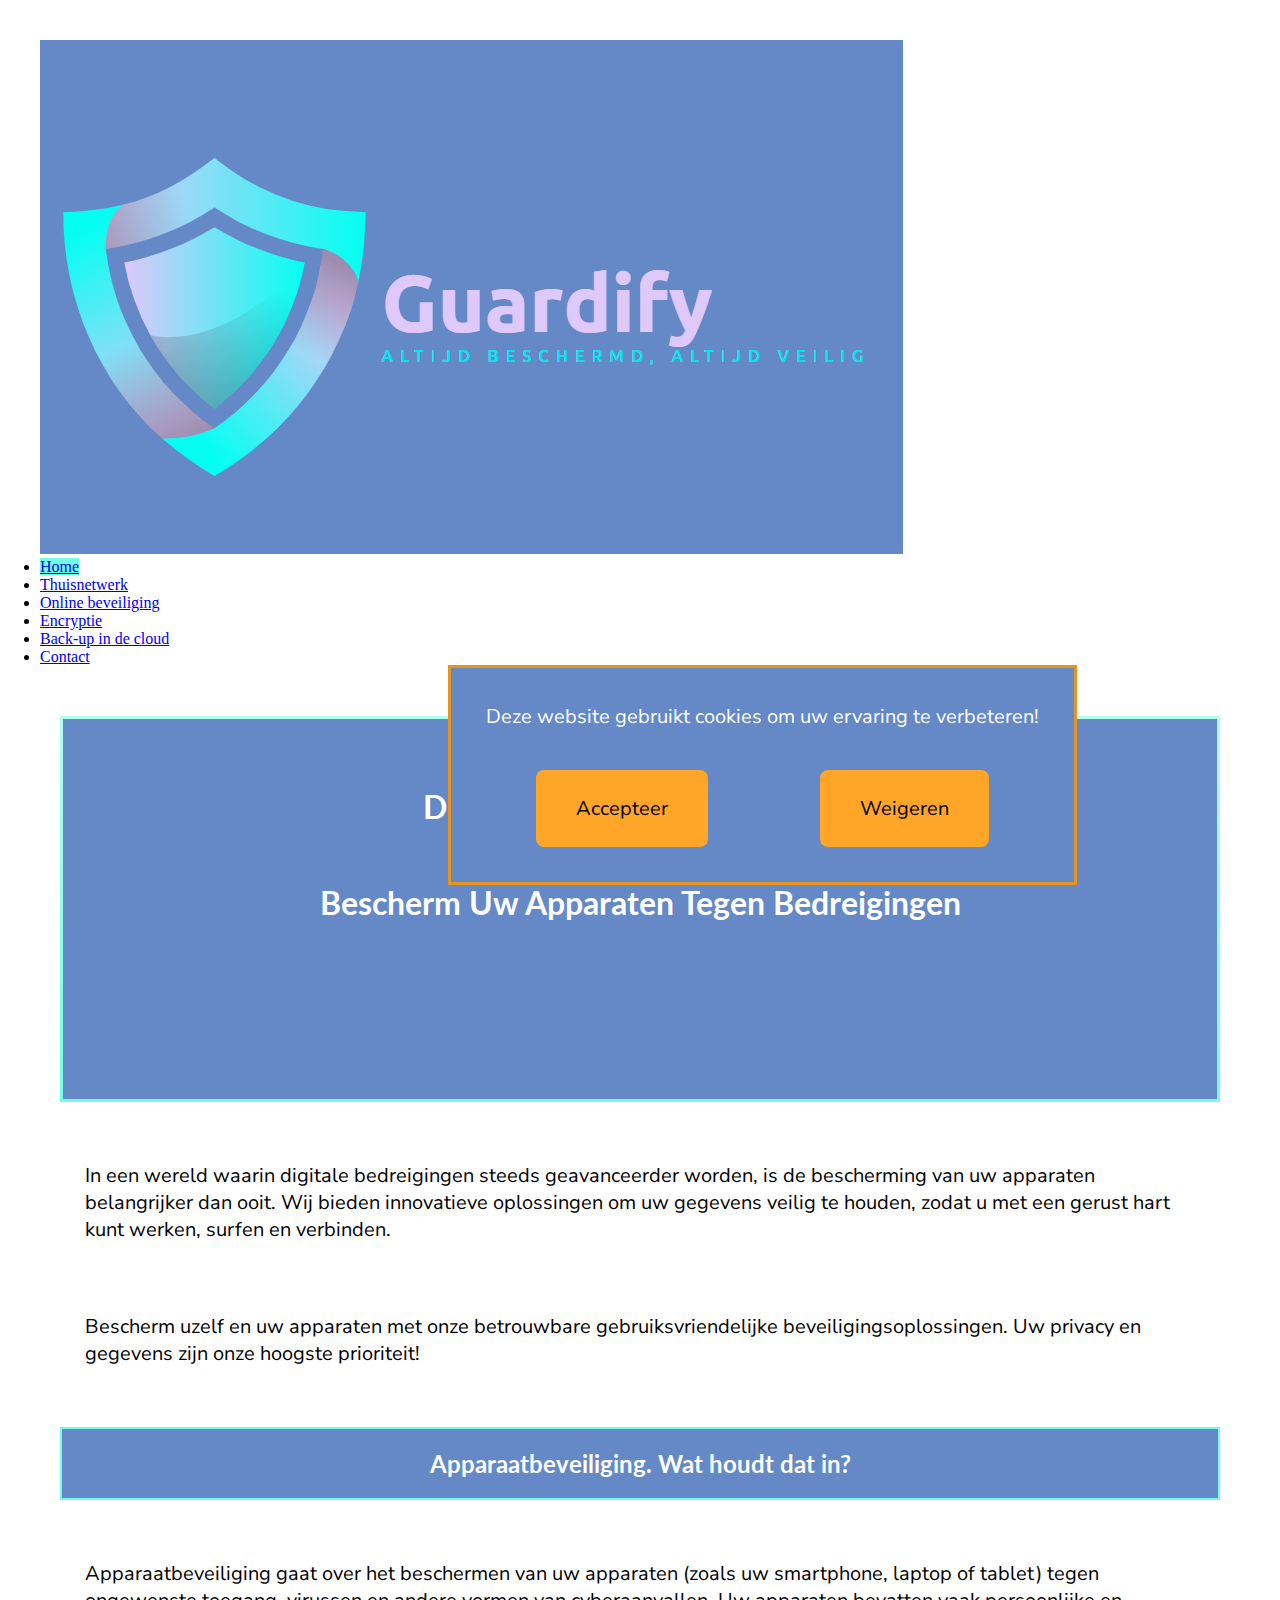
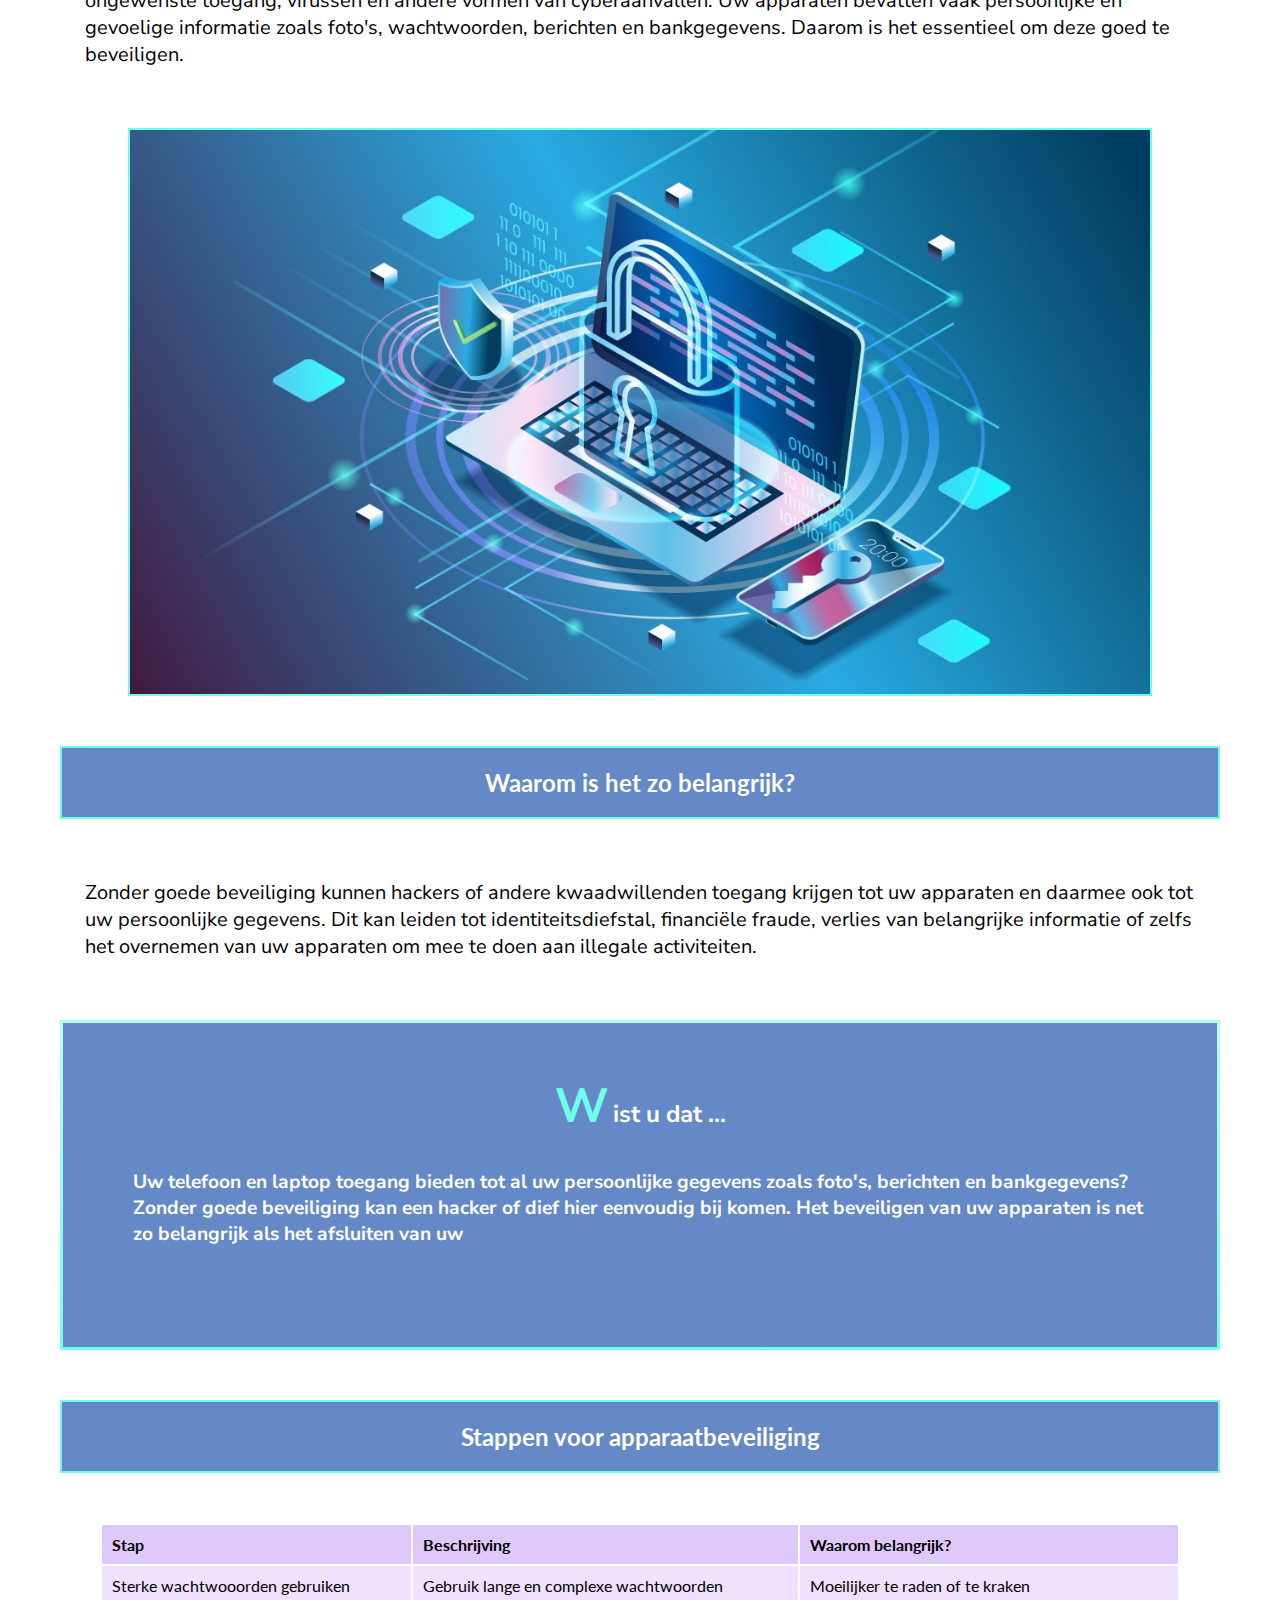
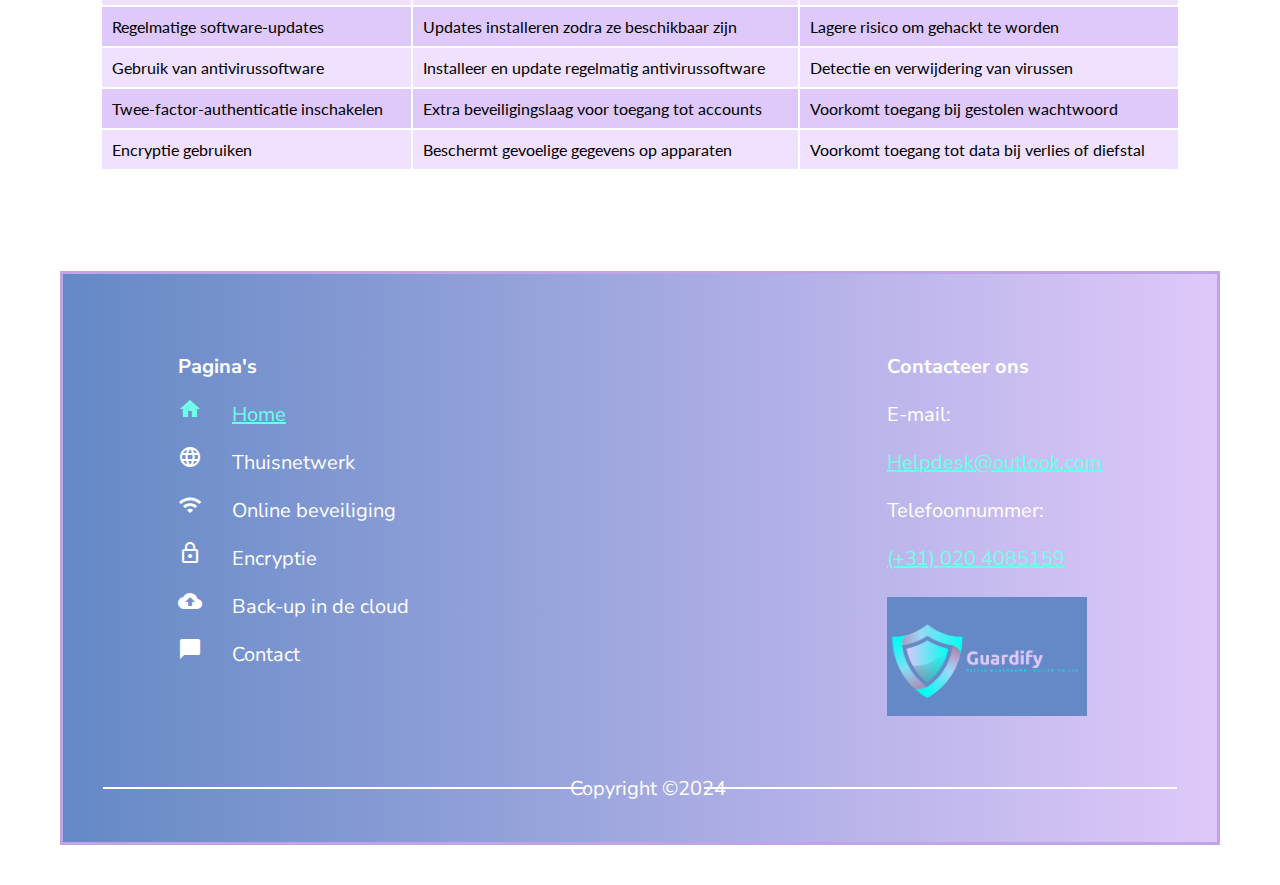
<file: index.html>
<!DOCTYPE html>
<html lang="en">
    <head>
        <title>Home pagina</title>

        <!-- favicon -->
        <link rel="icon" type="image/x-icon" href="./image/favicon.ico">

        <meta charset="UTF-8">
        <meta name="description" content="information about device security and advice about how you can protect your devices against hackers">
        <meta name="keywords" content="security, device, encryption, privacy, back-up">
        <meta name="author" content="Yasmina Baalla">
        <meta name="viewport" content="width=device-width, initial-scale=1.0">

        <!-- Google fonts Lato en Nunito Sans-->
        <link rel="preconnect" href="https://fonts.googleapis.com">
        <link rel="preconnect" href="https://fonts.gstatic.com" crossorigin>
        <link href="https://fonts.googleapis.com/css2?family=Lato:ital,wght@0,100;0,300;0,400;0,700;0,900;1,100;1,300;1,400;1,700;1,900&family=Nunito+Sans:ital,opsz,wght@0,6..12,200..1000;1,6..12,200..1000&display=swap" rel="stylesheet">

        <!-- iconen -->
        <link href="https://fonts.googleapis.com/icon?family=Material+Icons" rel="stylesheet">

        <link rel="stylesheet" type="text/css" href="./css/style.css">
    </head>

    <body>
        <header>
            <nav>
                <!-- Logo -->
                    <aside>
                        <img class="logo" src="./image/logo.png" alt="logo contains a light blue with purple shield" titel="Guaridfy">
                    </aside>
                <ul>
                    <li><a class="active"  href="./index.html">Home</a></li>
                    <li><a href="./thuisnetwerk.html">Thuisnetwerk</a></li>
                    <li><a href="./onlinebeveiliging.html">Online beveiliging</a></li>
                    <li><a href="./encryptie.html">Encryptie</a></li>
                    <li><a href="./backupindecloud.html">Back-up in de cloud</a></li>
                    <li><a href="./contact.html">Contact</a></li>
                </ul>
            </nav>
        </header>

        <!-- pagina titel-->
        <header class="hero_tekst_blauw">
            <h1>Digitale Veiligheid Begint Hier:</h1>
            <h1>Bescherm Uw Apparaten Tegen Bedreigingen</h1>
        </header>

        <!-- tekst onder pagina titel -->
        <section> 
            <article>
                <p class="content_tekst">In een wereld waarin digitale bedreigingen steeds geavanceerder worden, is de bescherming van uw
                    apparaten belangrijker dan ooit. Wij bieden innovatieve oplossingen om uw gegevens veilig te houden,
                    zodat u met een gerust hart kunt werken, surfen en verbinden.
                </p>
            </article>

            <!-- witte regel -->
            <article>
                <p class="content_tekst">Bescherm uzelf en uw apparaten met onze betrouwbare gebruiksvriendelijke beveiligingsoplossingen.
                Uw privacy en gegevens zijn onze hoogste prioriteit! 
                </p>
            </article>
        </section>

        <!-- vraagtitels met antwoord daarop (artikels) -->
        <section>
            <article>
                <h2 class="blauwe_kopje_blauwe_border">Apparaatbeveiliging. Wat houdt dat in?</h2>
                <p class="content_tekst">Apparaatbeveiliging gaat over het beschermen van uw apparaten (zoals uw smartphone, laptop of tablet) tegen ongewenste 
                toegang, virussen en andere vormen van cyberaanvallen. Uw apparaten bevatten vaak persoonlijke en gevoelige informatie
                zoals foto's, wachtwoorden, berichten en bankgegevens. Daarom is het essentieel om deze goed te beveiligen. 
                </p>

                <!-- afbeelding van laptop met een veiligheidsslot-->
                <figure> 
                    <img class="hero_image_blauwe_border" id="home_foto" src="./image/home_page_image.jpg" alt="Laptop with safety lock" title="Laptop with lock">
                </figure>
            </article>
        </section>

        <section>
            <article>
                <h2 class="blauwe_kopje_blauwe_border">Waarom is het zo belangrijk?</h2>
                <p class="content_tekst">Zonder goede beveiliging kunnen hackers of andere kwaadwillenden toegang krijgen tot uw apparaten en daarmee ook
                tot uw persoonlijke gegevens. Dit kan leiden tot identiteitsdiefstal, financiële fraude, verlies van
                belangrijke informatie of zelfs het overnemen van uw apparaten om mee te doen aan illegale activiteiten. 
                </p>
            </article>
        </section>

        <section>
            <article class="feitje">
                <h2>Wist u dat ...</h2>
                <p>Uw telefoon en laptop toegang bieden tot al uw persoonlijke gegevens zoals foto's, berichten en bankgegevens? Zonder goede beveiliging
                kan een hacker of dief hier eenvoudig bij komen. Het beveiligen van uw apparaten is net zo belangrijk als het afsluiten van uw 
                </p>
            </article>
        </section>

        <article>
            <h2 class="blauwe_kopje_blauwe_border">Stappen voor apparaatbeveiliging</h2>
            <!-- tabel -->
            <table>
                <tr>
                    <!-- rij 1 -->
                    <th>Stap</th>
                    <th>Beschrijving</th>
                    <th>Waarom belangrijk?</th>
                </tr>
                <tr>
                    <!-- rij 2 -->
                    <td>Sterke wachtwooorden gebruiken</td>
                    <td>Gebruik lange en complexe wachtwoorden</td>
                    <td>Moeilijker te raden of te kraken </td>
                </tr>
                <tr>
                    <!-- rij 3 -->
                    <td>Regelmatige software-updates</td>
                    <td>Updates installeren zodra ze beschikbaar zijn</td>
                    <td>Lagere risico om gehackt te worden</td>
                </tr>
                <tr>
                    <!-- rij 4 -->
                    <td>Gebruik van antivirussoftware</td> 
                    <td>Installeer en update regelmatig antivirussoftware</td>
                    <td>Detectie en verwijdering van virussen</td>
                </tr>
                <tr>
                    <!-- rij 5 -->
                    <td>Twee-factor-authenticatie inschakelen</td>
                    <td>Extra beveiligingslaag voor toegang tot accounts</td>
                    <td>Voorkomt toegang bij gestolen wachtwoord</td>
                </tr>
                <tr>
                    <!-- rij 6 -->
                    <td>Encryptie gebruiken</td>
                    <td>Beschermt gevoelige gegevens op apparaten</td>
                    <td>Voorkomt toegang tot data bij verlies of diefstal</td> 
                </tr>
            </table>
        </article>

        <!-- cookies bericht -->
        <section class="cookies_bericht">
            <p>Deze website gebruikt cookies om uw ervaring te verbeteren!</p>
            <button class="accepteer_cookies_button">
               <a href="#">Accepteer</a>
            </button>
            <button class="weiger_cookies_button">
                <a href="#">Weigeren</a>
             </button> 
        </section> 

        <!-- footer -->
         <footer>
            <!-- pagina's in footer -->
            <section class="pagina_informatie">
                    <ul>
                        <li><strong>Pagina's</strong></li>
                        <li><a class="current_page" href="./index.html"><i class="material-icons">home</i>Home</a></li>
                        <li><a href="./thuisnetwerk.html"><i class="material-icons">language</i>Thuisnetwerk</a></li>
                        <li><a href="./onlinebeveiliging.html"><i class="material-icons">wifi</i>Online beveiliging</a></li>
                        <li><a href="./encryptie.html"><i class="material-icons">lock_outline</i>Encryptie</a></li>
                        <li><a href="./backupindecloud.html"><i class="material-icons">backup</i>Back-up in de cloud</a></li>
                        <li><a href="./contact.html"><i class="material-icons">chat_bubble</i>Contact</a></li>
                    </ul> 
            </section>

            <!--contact informatie in footer  -->
            <section class="contact_informatie">
                <ul>
                    <li><strong>Contacteer ons</strong></li>
                    <li>E-mail:</li>
                    <li><a class="footer_info_link" href="mailto:Helpdesk@outlook.com">Helpdesk@outlook.com</a></li> 
                    <li>Telefoonnummer:</li>
                    <li><a class="footer_info_link"  href="#">(+31) 020 4085159</a></li>
                </ul>

                <!-- logo -->
                <aside> 
                    <img class="logo_footer" src="./image/logo.png" alt="logo contains a light blue with purple shield" title="Guardify">
                </aside>          
            </section>

            <!-- copyright-->
            <section class="copyright">
                <p>Copyright &copy;2024</p>
            </section>
         </footer>
    </body>
</html>
</file>
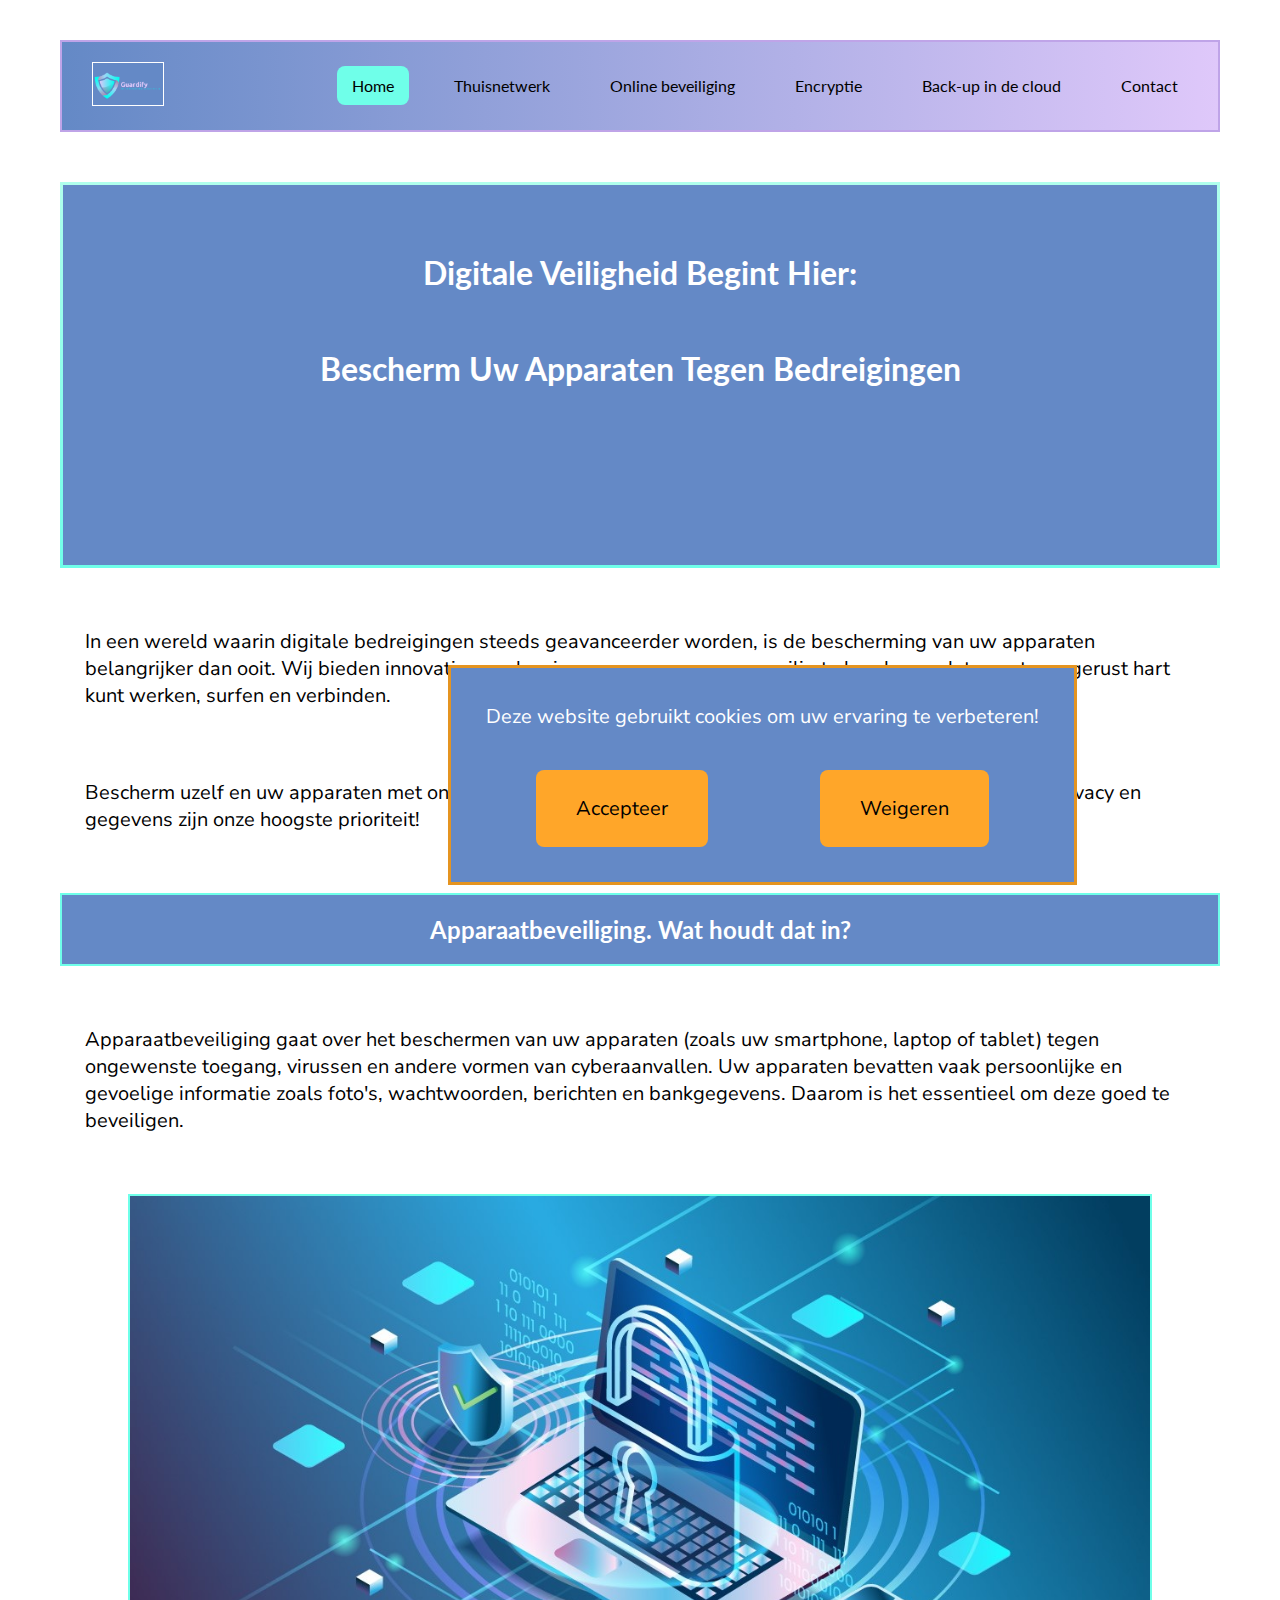
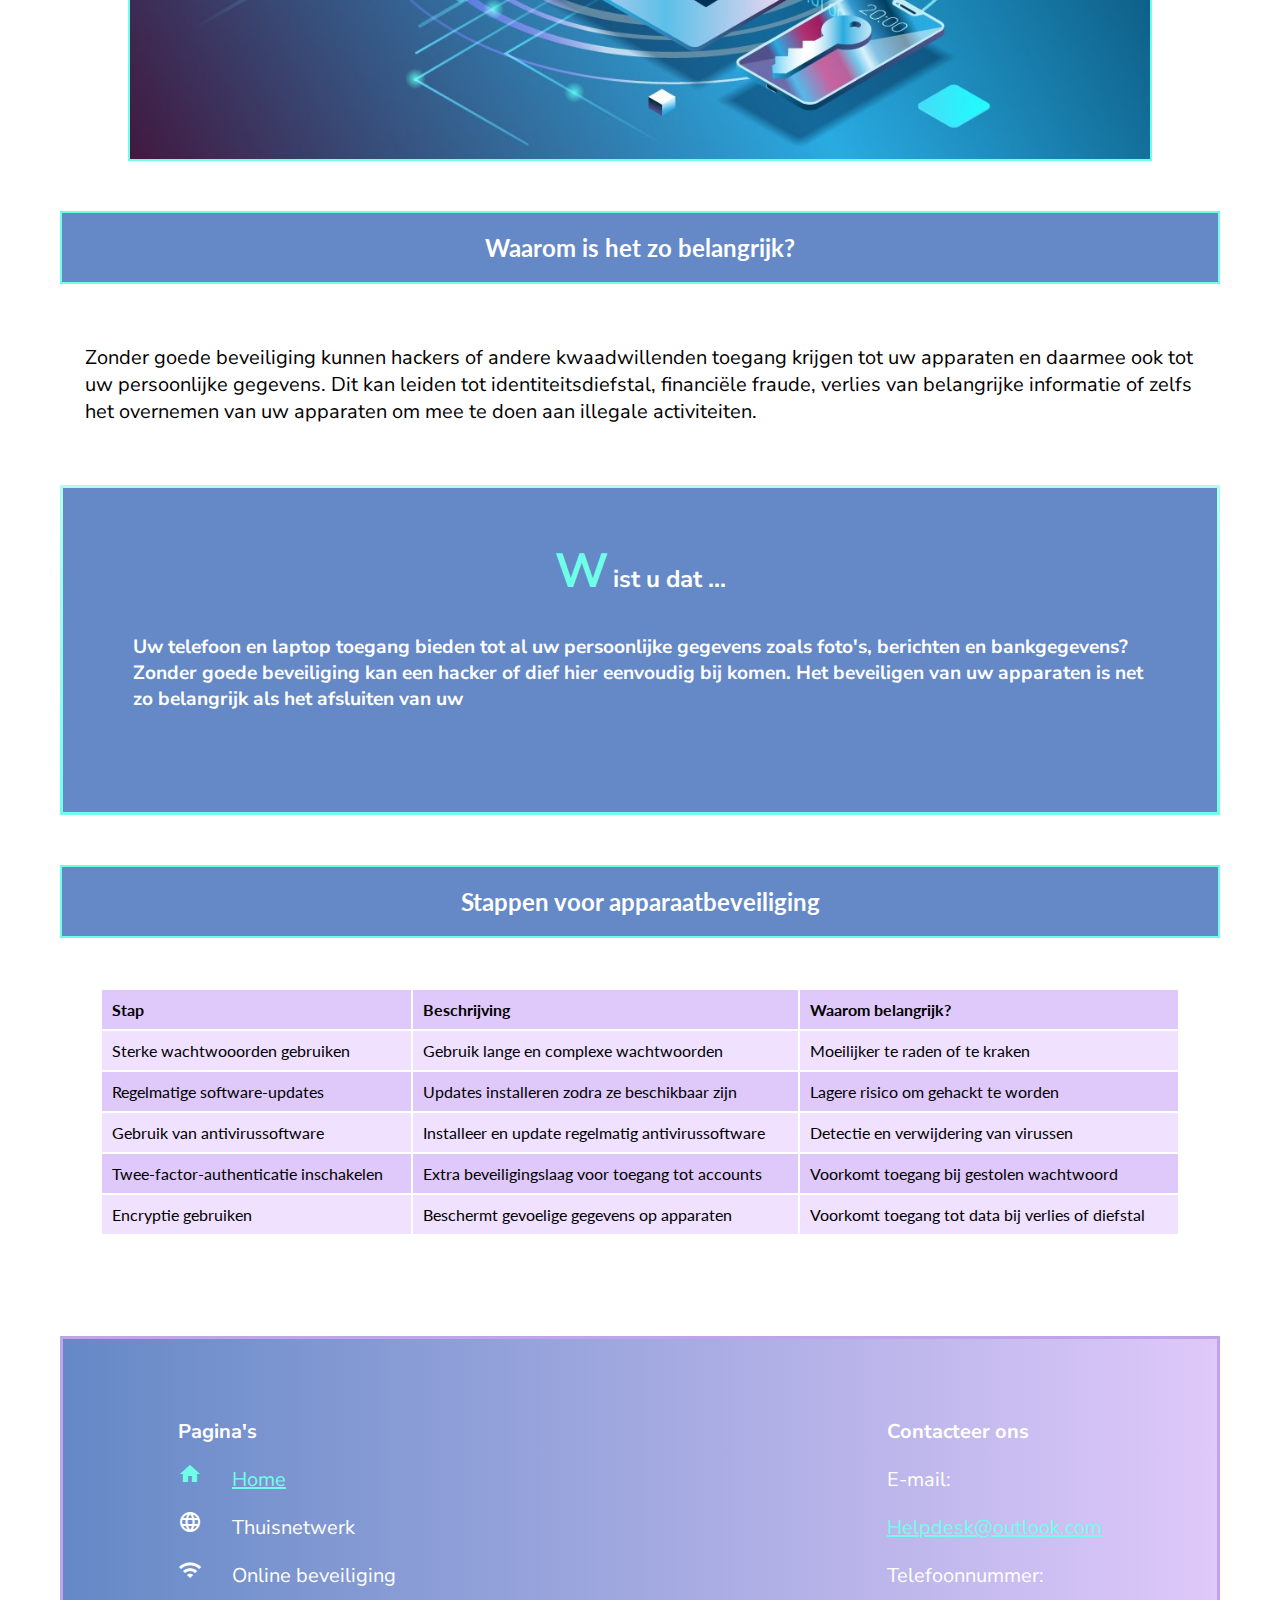
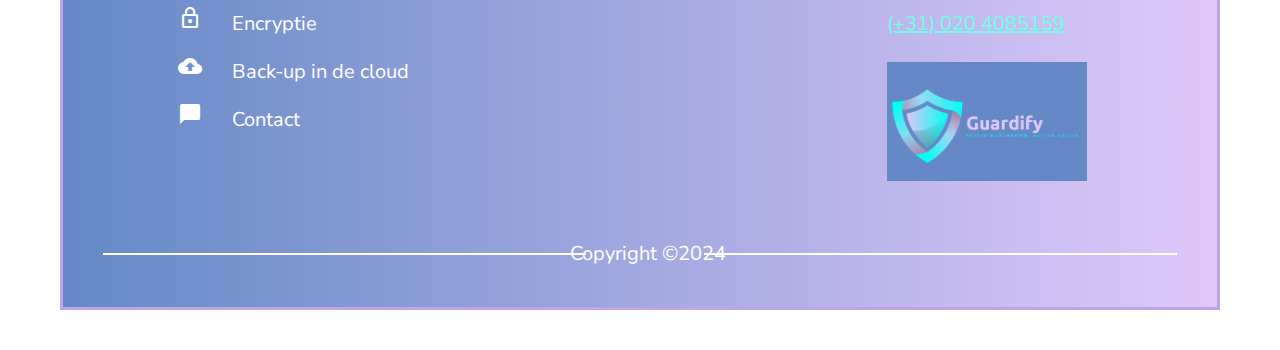
<file: root/index.html>
<!DOCTYPE html>
<html lang="en">
    <head>
        <title>Home pagina</title>

        <!-- favicon -->
        <link rel="icon" type="image/x-icon" href="../image/favicon.ico">

        <meta charset="UTF-8">
        <meta name="description" content="information about device security and advice about how you can protect your devices against hackers">
        <meta name="keywords" content="security, device, encryption, privacy, back-up">
        <meta name="author" content="Yasmina Baalla">
        <meta name="viewport" content="width=device-width, initial-scale=1.0">

        <!-- Google fonts Lato en Nunito Sans-->
        <link rel="preconnect" href="https://fonts.googleapis.com">
        <link rel="preconnect" href="https://fonts.gstatic.com" crossorigin>
        <link href="https://fonts.googleapis.com/css2?family=Lato:ital,wght@0,100;0,300;0,400;0,700;0,900;1,100;1,300;1,400;1,700;1,900&family=Nunito+Sans:ital,opsz,wght@0,6..12,200..1000;1,6..12,200..1000&display=swap" rel="stylesheet">

        <!-- iconen -->
        <link href="https://fonts.googleapis.com/icon?family=Material+Icons" rel="stylesheet">

        <link rel="stylesheet" type="text/css" href="../css/style.css">
    </head>

    <body>
        <header>
            <nav class="desktop_navigatie">
                <!-- Logo -->
                    <aside>
                        <img class="logo" src="../image/logo.png" alt="logo contains a light blue with purple shield" titel="Guaridfy">
                    </aside>
                <ul>
                    <li><a class="active" href="./index.html">Home</a></li>
                    <li><a href="./thuisnetwerk.html">Thuisnetwerk</a></li>
                    <li><a href="./onlinebeveiliging.html">Online beveiliging</a></li>
                    <li><a href="./encryptie.html">Encryptie</a></li>
                    <li><a href="./backupindecloud.html">Back-up in de cloud</a></li>
                    <li><a href="./contact.html">Contact</a></li>
                </ul>
            </nav>
        </header>

        <!-- mobiele header -->
        <header class="mobiele_header">
             <!-- Logo -->
             <aside>
                <img class="logo" src="../image/logo.png" alt="logo contains a light blue with purple shield" titel="Guaridfy">
            </aside>
            <h1>Altijd beschermd, altijd veilig</h1>
        </header> 

        <!-- pagina titel-->
        <header class="hero_tekst_blauw">
            <h1>Digitale Veiligheid Begint Hier:</h1>
            <h1>Bescherm Uw Apparaten Tegen Bedreigingen</h1>
        </header>

        <!-- tekst onder pagina titel -->
        <section> 
            <article>
                <p class="content_tekst">In een wereld waarin digitale bedreigingen steeds geavanceerder worden, is de bescherming van uw
                    apparaten belangrijker dan ooit. Wij bieden innovatieve oplossingen om uw gegevens veilig te houden,
                    zodat u met een gerust hart kunt werken, surfen en verbinden.
                </p>
            </article>

            <!-- witte regel -->
            <article>
                <p class="content_tekst">Bescherm uzelf en uw apparaten met onze betrouwbare gebruiksvriendelijke beveiligingsoplossingen.
                Uw privacy en gegevens zijn onze hoogste prioriteit! 
                </p>
            </article>
        </section>

        <!-- vraagtitels met antwoord daarop (artikels) -->
        <section>
            <article>
                <h2 class="blauwe_kopje_blauwe_border">Apparaatbeveiliging. Wat houdt dat in?</h2>
                <p class="content_tekst">Apparaatbeveiliging gaat over het beschermen van uw apparaten (zoals uw smartphone, laptop of tablet) tegen ongewenste 
                toegang, virussen en andere vormen van cyberaanvallen. Uw apparaten bevatten vaak persoonlijke en gevoelige informatie
                zoals foto's, wachtwoorden, berichten en bankgegevens. Daarom is het essentieel om deze goed te beveiligen. 
                </p>

                <!-- afbeelding van laptop met een veiligheidsslot-->
                <figure> 
                    <img class="hero_image_blauwe_border" src="../image/home_page_image.jpg" alt="Laptop with safety lock" title="Laptop with lock">
                </figure>
            </article>
        </section>

        <section>
            <article>
                <h2 class="blauwe_kopje_blauwe_border">Waarom is het zo belangrijk?</h2>
                <p class="content_tekst">Zonder goede beveiliging kunnen hackers of andere kwaadwillenden toegang krijgen tot uw apparaten en daarmee ook
                tot uw persoonlijke gegevens. Dit kan leiden tot identiteitsdiefstal, financiële fraude, verlies van
                belangrijke informatie of zelfs het overnemen van uw apparaten om mee te doen aan illegale activiteiten. 
                </p>
            </article>
        </section>

        <section>
            <article class="feitje">
                <h2>Wist u dat ...</h2>
                <p>Uw telefoon en laptop toegang bieden tot al uw persoonlijke gegevens zoals foto's, berichten en bankgegevens? Zonder goede beveiliging
                kan een hacker of dief hier eenvoudig bij komen. Het beveiligen van uw apparaten is net zo belangrijk als het afsluiten van uw 
                </p>
            </article>
        </section>

        <article>
            <h2 class="blauwe_kopje_blauwe_border">Stappen voor apparaatbeveiliging</h2>
            <!-- tabel -->
            <table>
                <tr>
                    <!-- rij 1 -->
                    <th>Stap</th>
                    <th>Beschrijving</th>
                    <th>Waarom belangrijk?</th>
                </tr>
                <tr>
                    <!-- rij 2 -->
                    <td>Sterke wachtwooorden gebruiken</td>
                    <td>Gebruik lange en complexe wachtwoorden</td>
                    <td>Moeilijker te raden of te kraken </td>
                </tr>
                <tr>
                    <!-- rij 3 -->
                    <td>Regelmatige software-updates</td>
                    <td>Updates installeren zodra ze beschikbaar zijn</td>
                    <td>Lagere risico om gehackt te worden</td>
                </tr>
                <tr>
                    <!-- rij 4 -->
                    <td>Gebruik van antivirussoftware</td> 
                    <td>Installeer en update regelmatig antivirussoftware</td>
                    <td>Detectie en verwijdering van virussen</td>
                </tr>
                <tr>
                    <!-- rij 5 -->
                    <td>Twee-factor-authenticatie inschakelen</td>
                    <td>Extra beveiligingslaag voor toegang tot accounts</td>
                    <td>Voorkomt toegang bij gestolen wachtwoord</td>
                </tr>
                <tr>
                    <!-- rij 6 -->
                    <td>Encryptie gebruiken</td>
                    <td>Beschermt gevoelige gegevens op apparaten</td>
                    <td>Voorkomt toegang tot data bij verlies of diefstal</td> 
                </tr>
            </table>
        </article>

        <!-- cookies bericht -->
        <section class="cookies_bericht">
            <p>Deze website gebruikt cookies om uw ervaring te verbeteren!</p>
            <button class="accepteer_cookies_button">
               <a href="#">Accepteer</a>
            </button>
            <button class="weiger_cookies_button">
                <a href="#">Weigeren</a>
             </button> 
        </section> 

        <!-- mobiele navigatie -->
        <nav class="mobiele_navigatie">
            <ul>
                <li><a class="active_mobiel" href="./index.html"><i class="material-icons">home</i>Home</a></li>
                <li><a href="./thuisnetwerk.html"><i class="material-icons">language</i>Thuisnetwerk</a></li>
                <li><a href="./onlinebeveiliging.html"><i class="material-icons">wifi</i>Online beveiliging</a></li>
                <li><a href="./encryptie.html"><i class="material-icons">lock_outline</i>Encryptie</a></li>
                <li><a href="./backupindecloud.html"><i class="material-icons">backup</i>Back-up in de cloud</a></li>
                <li><a href="./contact.html"><i class="material-icons">chat_bubble</i>Contact</a></li>
            </ul>
        </nav>

        <!-- footer -->
         <footer>
            <!-- pagina's in footer -->
            <section class="pagina_informatie">
                    <ul>
                        <li><strong>Pagina's</strong></li>
                        <li><a class="current_page" href="./index.html"><i class="material-icons">home</i>Home</a></li>
                        <li><a href="./thuisnetwerk.html"><i class="material-icons">language</i>Thuisnetwerk</a></li>
                        <li><a href="./onlinebeveiliging.html"><i class="material-icons">wifi</i>Online beveiliging</a></li>
                        <li><a href="./encryptie.html"><i class="material-icons">lock_outline</i>Encryptie</a></li>
                        <li><a href="./backupindecloud.html"><i class="material-icons">backup</i>Back-up in de cloud</a></li>
                        <li><a href="./contact.html"><i class="material-icons">chat_bubble</i>Contact</a></li>
                    </ul> 
            </section>

            <!--contact informatie in footer  -->
            <section class="contact_informatie">
                <ul>
                    <li><strong>Contacteer ons</strong></li>
                    <li>E-mail:</li>
                    <li><a class="footer_info_link" href="mailto:Helpdesk@outlook.com">Helpdesk@outlook.com</a></li> 
                    <li>Telefoonnummer:</li>
                    <li><a class="footer_info_link" href="#">(+31) 020 4085159</a></li>
                </ul>

                <!-- logo -->
                <aside> 
                    <img class="logo_footer" src="../image/logo.png" alt="logo contains a light blue with purple shield" title="Guardify">
                </aside>          
            </section>

            <!-- copyright-->
            <section class="copyright">
                <p>Copyright &copy;2024</p>
            </section>
         </footer>
    </body>
</html>
</file>
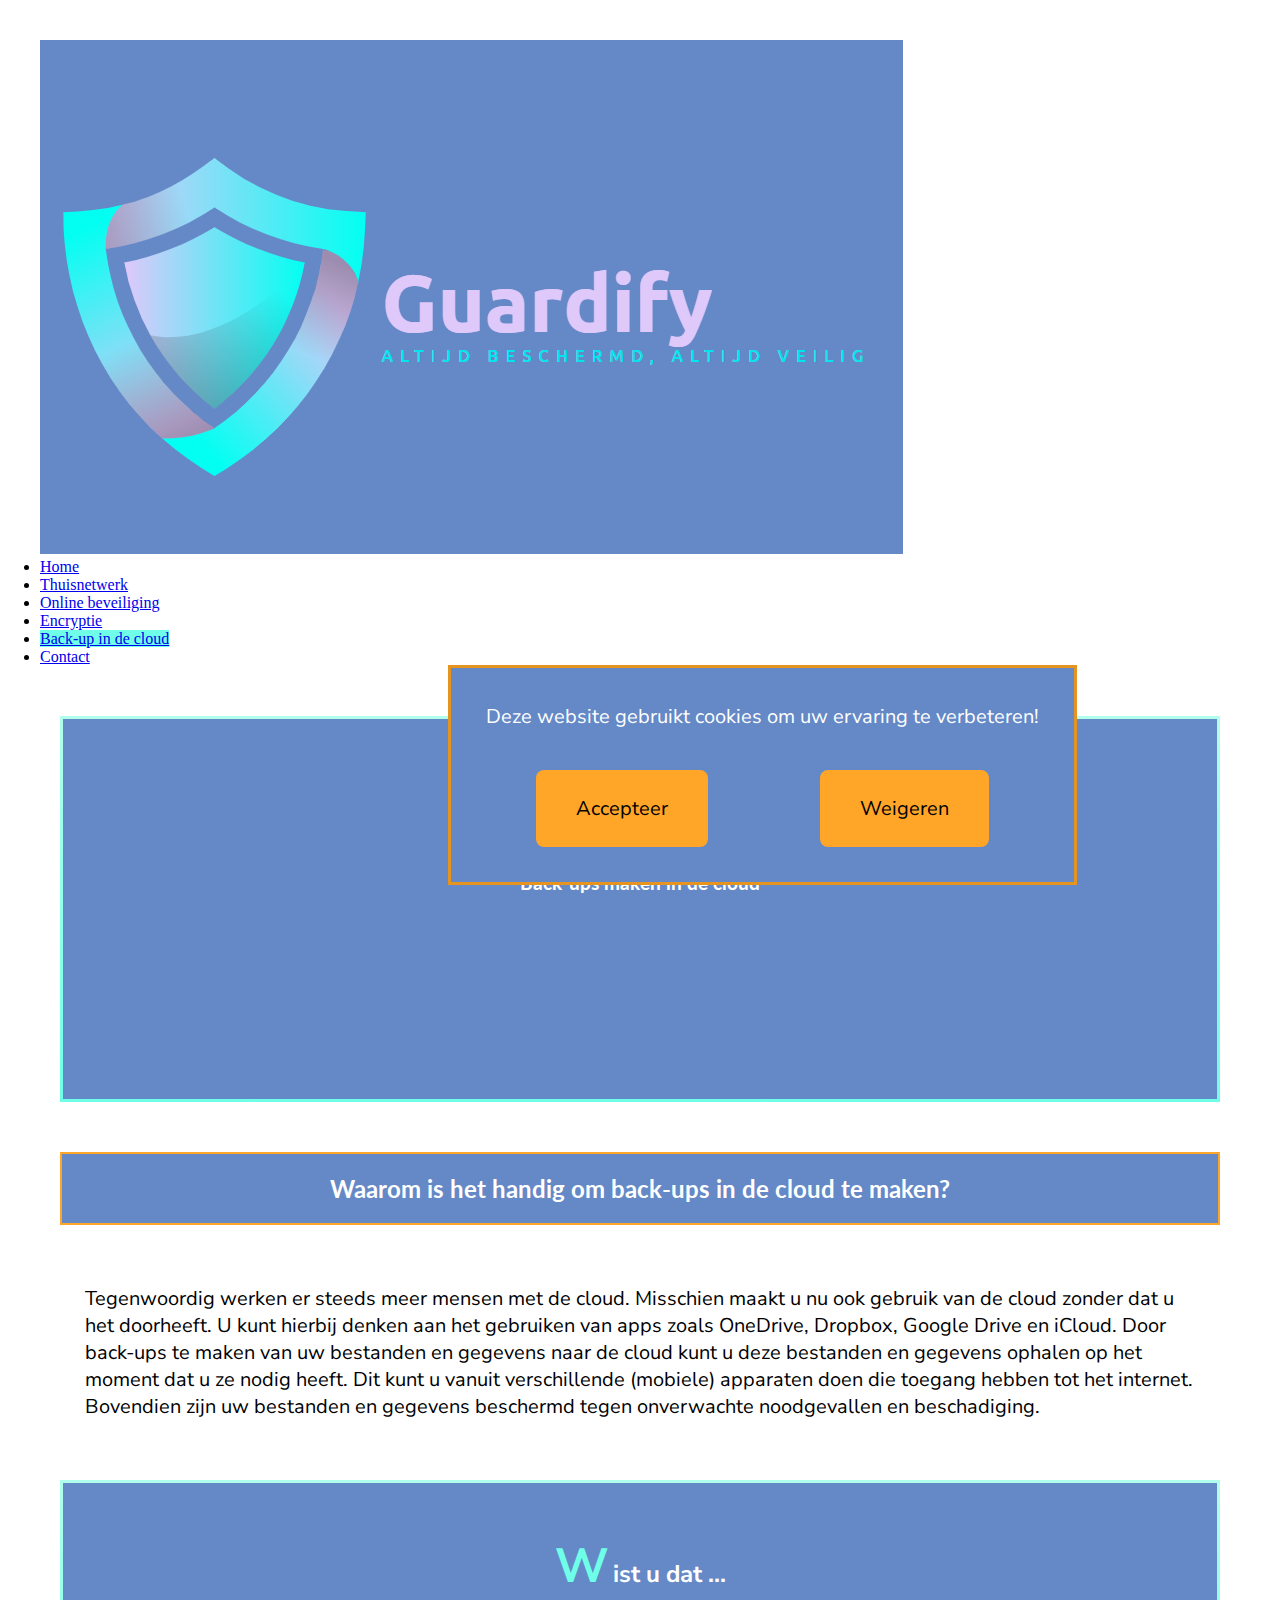
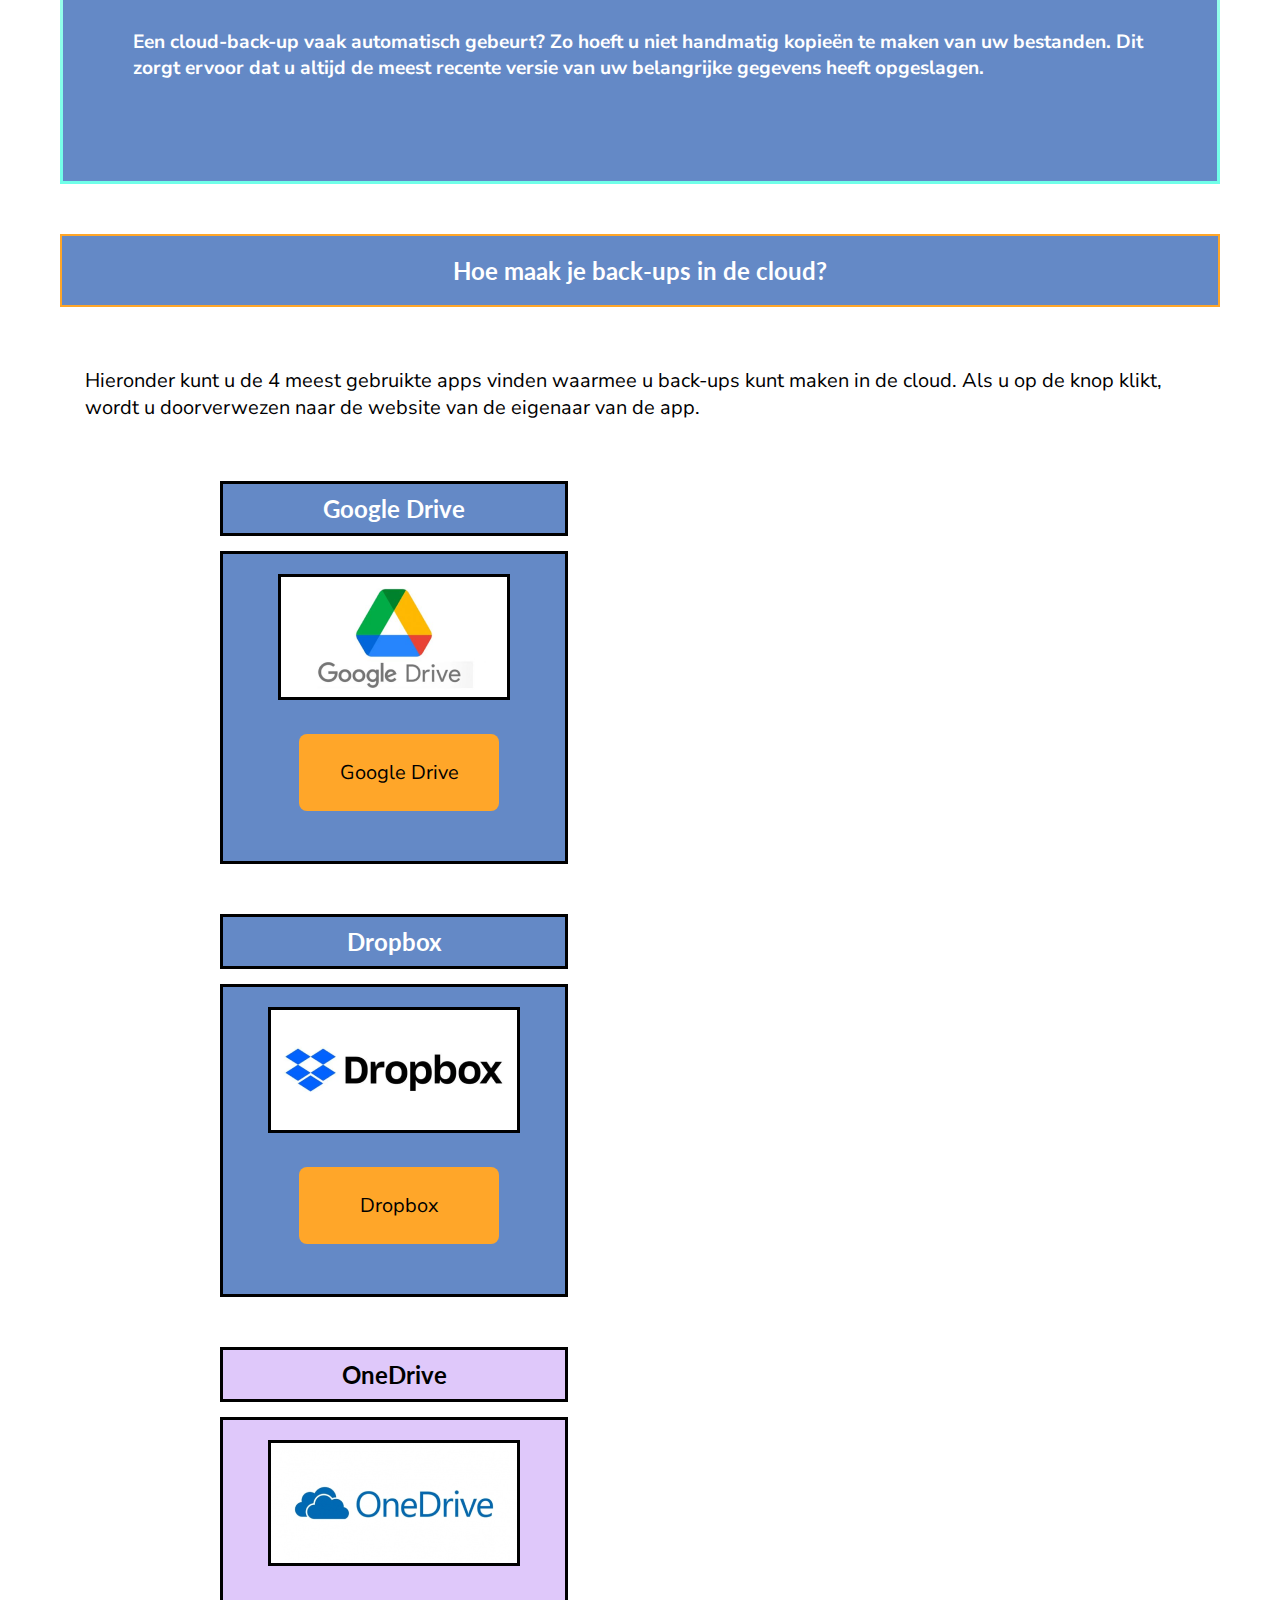
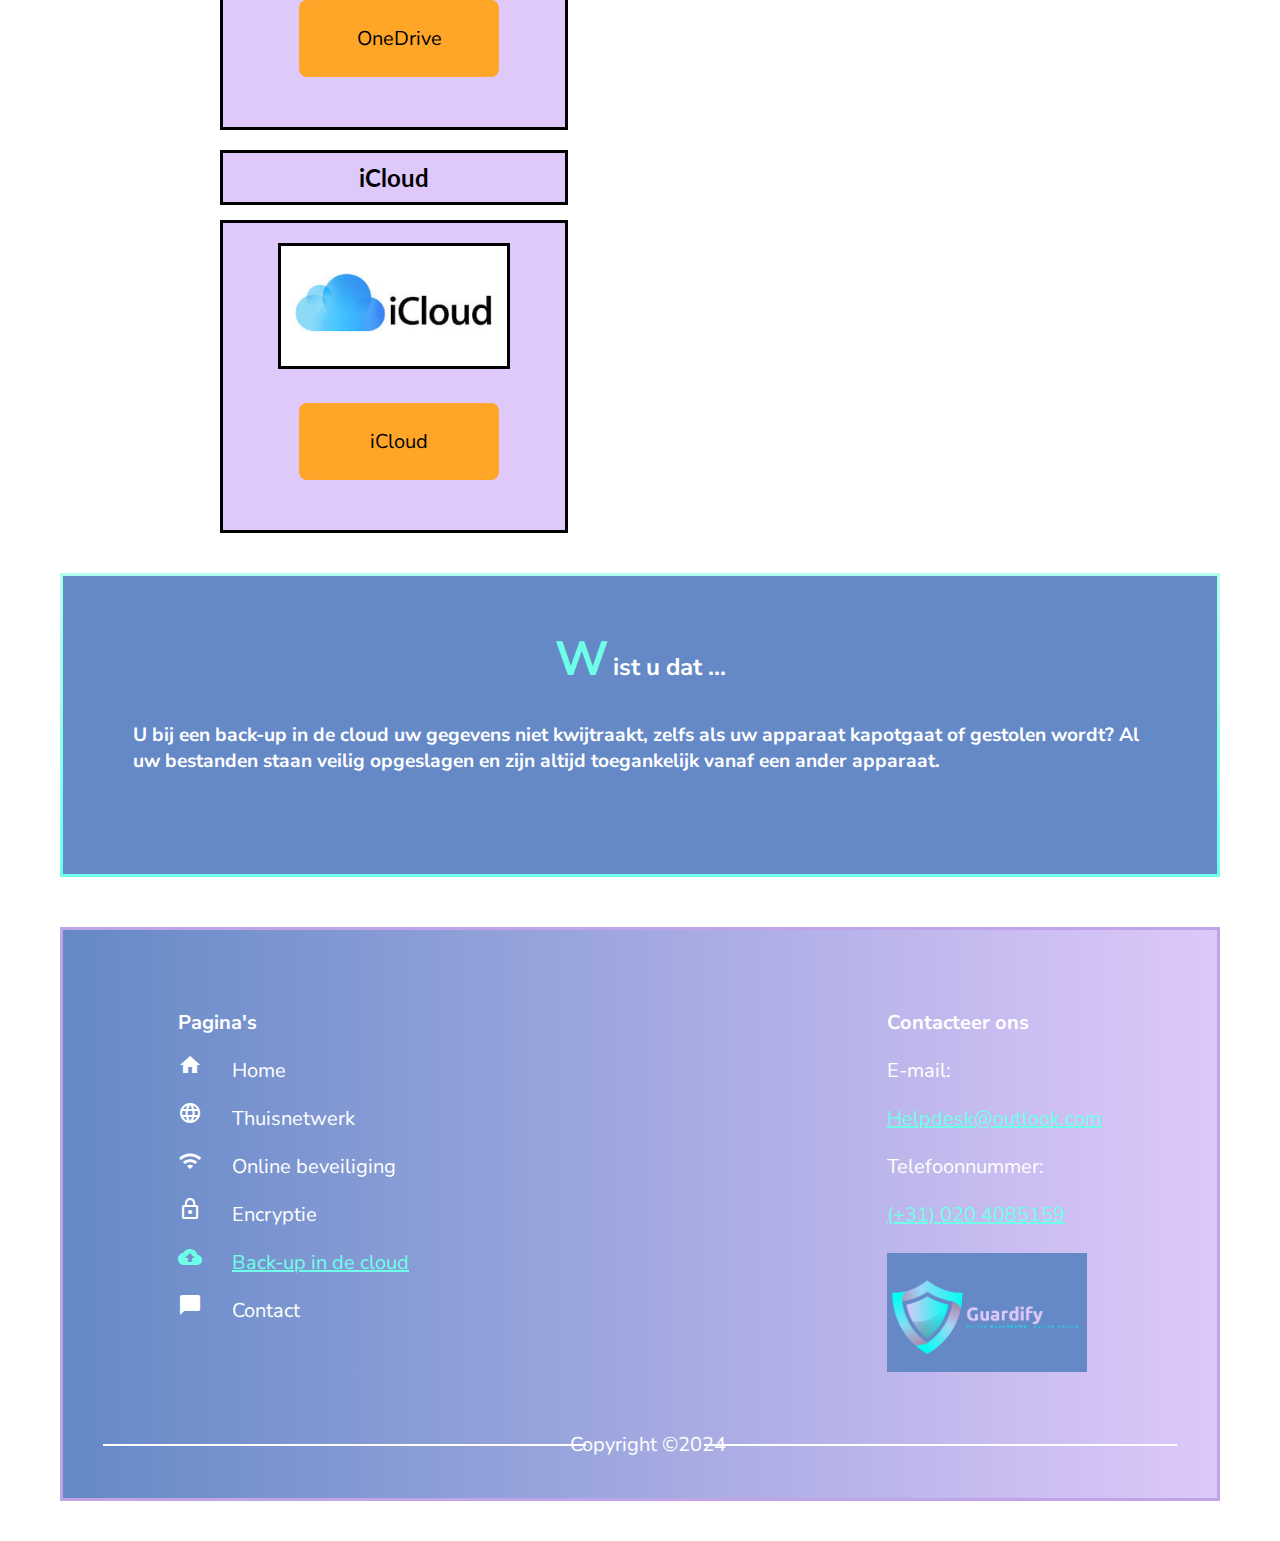
<file: backupindecloud.html>
<!DOCTYPE html>
<html lang="en">
    <head>
        <title>Back-up in de cloud pagina</title>

        <!-- favicon -->
        <link rel="icon" type="image/x-icon" href="./image/favicon.ico">

        <meta charset="UTF-8">
        <meta name="description" content="information about what the cloud is, why it is important and how to backup to the cloud">
        <meta name="keywords" content="back-up, cloud, saving, personal information, up to date ">
        <meta name="author" content="Yasmina Baalla">
        <meta name="viewport" content="width=device-width, initial-scale=1.0">

         <!-- Google fonts Lato en Nunito Sans-->
         <link rel="preconnect" href="https://fonts.googleapis.com">
         <link rel="preconnect" href="https://fonts.gstatic.com" crossorigin>
         <link href="https://fonts.googleapis.com/css2?family=Lato:ital,wght@0,100;0,300;0,400;0,700;0,900;1,100;1,300;1,400;1,700;1,900&family=Nunito+Sans:ital,opsz,wght@0,6..12,200..1000;1,6..12,200..1000&display=swap" rel="stylesheet">
 
        
        <!-- iconen -->
        <link href="https://fonts.googleapis.com/icon?family=Material+Icons" rel="stylesheet"> 

        <link rel="stylesheet" type="text/css" href="./css/style.css">
    </head>

    <body>
        <!-- navigatiemenu -->
        <header>
            <nav>
                <!-- Logo -->
                <aside>
                    <img class="logo" src="./image/logo.png" alt="logo contains a light blue with purple shield" titel="Guaridfy">
                </aside>
                <ul>
                    <li><a href="./index.html">Home</a></li>
                    <li><a href="./thuisnetwerk.html">Thuisnetwerk</a></li>
                    <li><a href="./onlinebeveiliging.html">Online beveiliging</a></li>
                    <li><a href="./encryptie.html">Encryptie</a></li>
                    <li><a class="active" href="./backupindecloud.html">Back-up in de cloud</a></li>
                    <li><a href="./contact.html">Contact</a></li>
                </ul>
            </nav>
        </header> 

        <!-- pagina titel -->
        <header class="hero_tekst_blauw">
            <h1>Back-ups in de cloud</h1>
            <h3>Back-ups maken in de cloud</h3>
        </header>

        <!--vragen + antwoorden (artikels)  -->
        <section>
            <article>
                <h2 class="blauwe_kopje_oranje_border">Waarom is het handig om back-ups in de cloud te maken?</h2>
                <p class="content_tekst">Tegenwoordig werken er steeds meer mensen met de cloud. Misschien maakt u nu ook gebruik
                van de cloud zonder dat u het doorheeft. U kunt hierbij denken aan het gebruiken van 
                apps zoals OneDrive, Dropbox, Google Drive en iCloud. Door back-ups te maken van uw bestanden
                en gegevens naar de cloud kunt u deze bestanden en gegevens ophalen op het moment dat u ze 
                nodig heeft. Dit kunt u vanuit verschillende (mobiele) apparaten doen die toegang hebben tot 
                het internet. Bovendien zijn uw bestanden en gegevens beschermd tegen onverwachte noodgevallen
                en beschadiging. 
                </p>
            </article>

            <!-- feitje -->
            <article class="feitje">
                <h2>Wist u dat ...</h2>
                <p>Een cloud-back-up vaak automatisch gebeurt? Zo hoeft u niet handmatig kopieën te maken van
                   uw bestanden. Dit zorgt ervoor dat u altijd de meest recente versie van uw belangrijke
                   gegevens heeft opgeslagen.
                </p>
            </article>

            <article>
                <h2 class="blauwe_kopje_oranje_border">Hoe maak je back-ups in de cloud?</h2>
                <p class="content_tekst">Hieronder kunt u de 4 meest gebruikte apps vinden waarmee u back-ups kunt maken in de cloud. 
                Als u op de knop klikt, wordt u doorverwezen naar de website van de eigenaar van de app.  
                </p>
            </article>


            <section class="alle_blokken">    
                <!-- Google Drive -->
                <section class="gehele_blok">    
                    <article class="blauwe_kopje_cloud_app">
                        <h2>Google Drive</h2>
                    </article>

                    <article class="cloud_app_blok_blauw">
                        <figure>
                            <img id="google_drive_logo" src="./image/googledrive_logo.png" alt="Google Drive logo" title="Google Drive">
                        </figure>    
                        <button class="cloud_app_button">
                            <a href="https://drive.google.com/drive/my-drive">Google Drive</a>
                        </button>
                    </article> 
                </section>

                <!-- Dropbox -->
                <section class="gehele_blok"> 
                    <article class="blauwe_kopje_cloud_app">
                        <h2>Dropbox</h2>
                    </article>

                    <article class="cloud_app_blok_blauw">
                        <figure>
                            <img id="dropbox_logo" src="./image/dropbox_logo.png" alt="Dropbox logo" title="Dropbox">
                        </figure>    
                        <button class="cloud_app_button">
                            <a href="https://www.dropbox.com/">Dropbox</a>
                        </button>
                    </aritcle> 
                </section>

                <!-- OneDrive -->
                <section class="gehele_blok"> 
                    <article class="paarse_kopje_cloud_app"> 
                        <h2>OneDrive</h2>
                    </article>

                    <article class="cloud_app_blok_paars">
                        <figure>
                            <img id="one_drive_logo" src="./image/onedrive_logo.png" alt="OneDrive logo" title="OneDrive">
                        </figure>    
                        <button class="cloud_app_button">
                            <a href="https://onedrive.com/">OneDrive</a>
                        </button>
                    </article> 
                </section>

                <!-- iCloud -->
                <section class="gehele_blok"> 
                    <article class="paarse_kopje_cloud_app">
                        <h2>iCloud</h2>
                    </article>

                    <article class="cloud_app_blok_paars">
                        <figure>
                            <img id="icloud_logo" src="./image/icloud_logo.png" alt="iCloud logo" title="iCloud">
                        </figure>
                        <button class="cloud_app_button">
                            <a href="https://www.icloud.com/">iCloud</a>
                        </button>
                    </article> 
                </section>
            </section>

            <!-- feitje -->
            <article class="feitje">
                <h2>Wist u dat ...</h2>
                <p>U bij een back-up in de cloud uw gegevens niet kwijtraakt, zelfs als uw apparaat
                   kapotgaat of gestolen wordt? Al uw bestanden staan veilig opgeslagen en zijn altijd
                   toegankelijk vanaf een ander apparaat. 
                </p>
            </article> 
        </section>

        <!-- cookies bericht -->
        <section class="cookies_bericht">
            <p>Deze website gebruikt cookies om uw ervaring te verbeteren!</p>
            <button class="accepteer_cookies_button">
               <a href="#">Accepteer</a>
            </button>
            <button class="weiger_cookies_button">
                <a href="#">Weigeren</a>
             </button> 
        </section> 

        <!-- footer -->
        <footer>
           <!-- pagina's in footer -->
           <section class="pagina_informatie">
            <ul>
                <li><strong>Pagina's</strong></li>
                <li><a href="./index.html"><i class="material-icons">home</i>Home</a></li>
                <li><a href="./thuisnetwerk.html"><i class="material-icons">language</i>Thuisnetwerk</a></li>
                <li><a href="./onlinebeveiliging.html"><i class="material-icons">wifi</i>Online beveiliging</a></li>
                <li><a href="./encryptie.html"><i class="material-icons">lock_outline</i>Encryptie</a></li>
                <li><a class="current_page" href="./backupindecloud.html"><i class="material-icons">backup</i>Back-up in de cloud</a></li>
                <li><a href="./contact.html"><i class="material-icons">chat_bubble</i>Contact</a></li>
            </ul>
        </section>

        <!-- conatact informatie in footer -->
        <section class="contact_informatie">
            <ul>
                <li><strong>Contacteer ons</strong></li>
                <li>E-mail:</li>
                <li><a class="footer_info_link" href="mailto:Helpdesk@outlook.com">Helpdesk@outlook.com</a></li> 
                <li>Telefoonnummer:</li>
                <li><a class="footer_info_link"  href="#">(+31) 020 4085159</a></li>
            </ul>
            
            <!-- logo -->
            <aside> 
                <img class="logo_footer" src="./image/logo.png" alt="logo contains a light blue with purple shield" title="Guardify"> 
            </aside>
        </section> 

        <!-- copyright-->
        <section class="copyright">
            <p>Copyright &copy;2024</p>
        </section> 
        </footer> 
    </body>
</html>
</file>
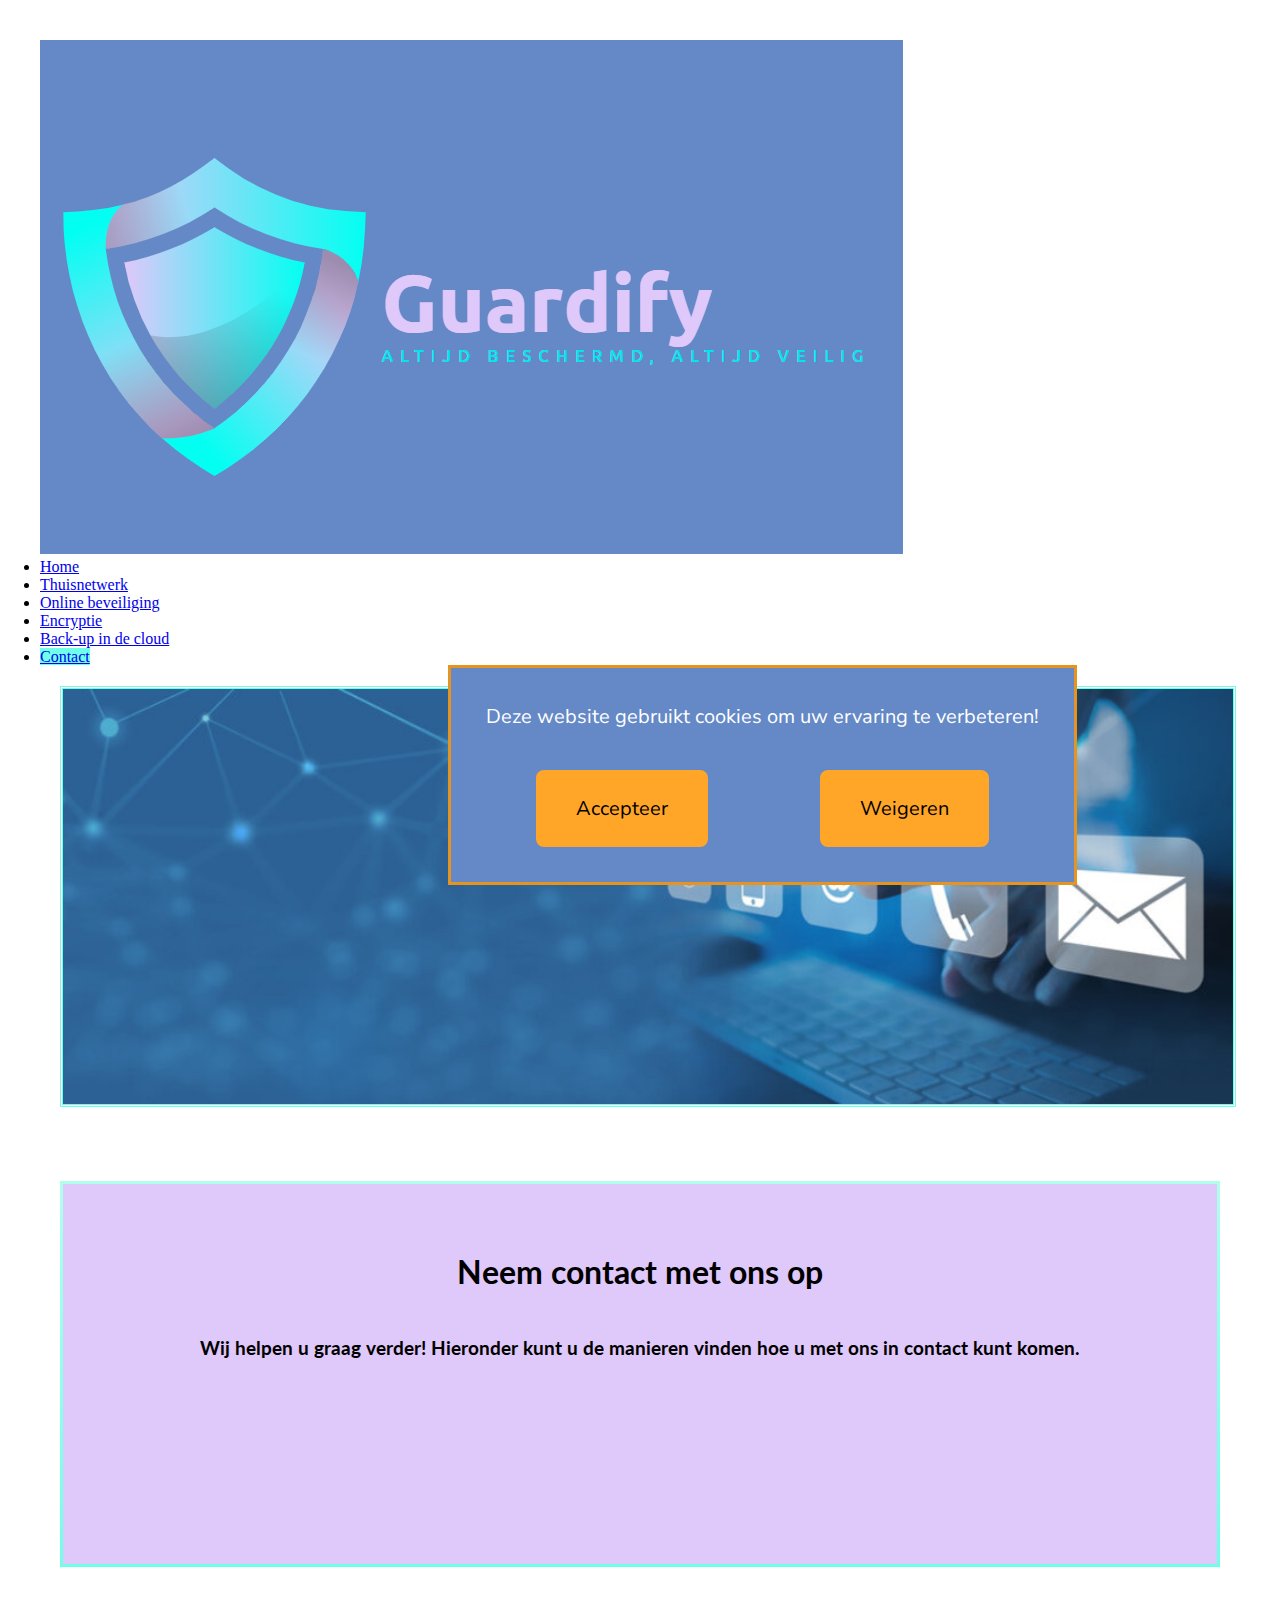
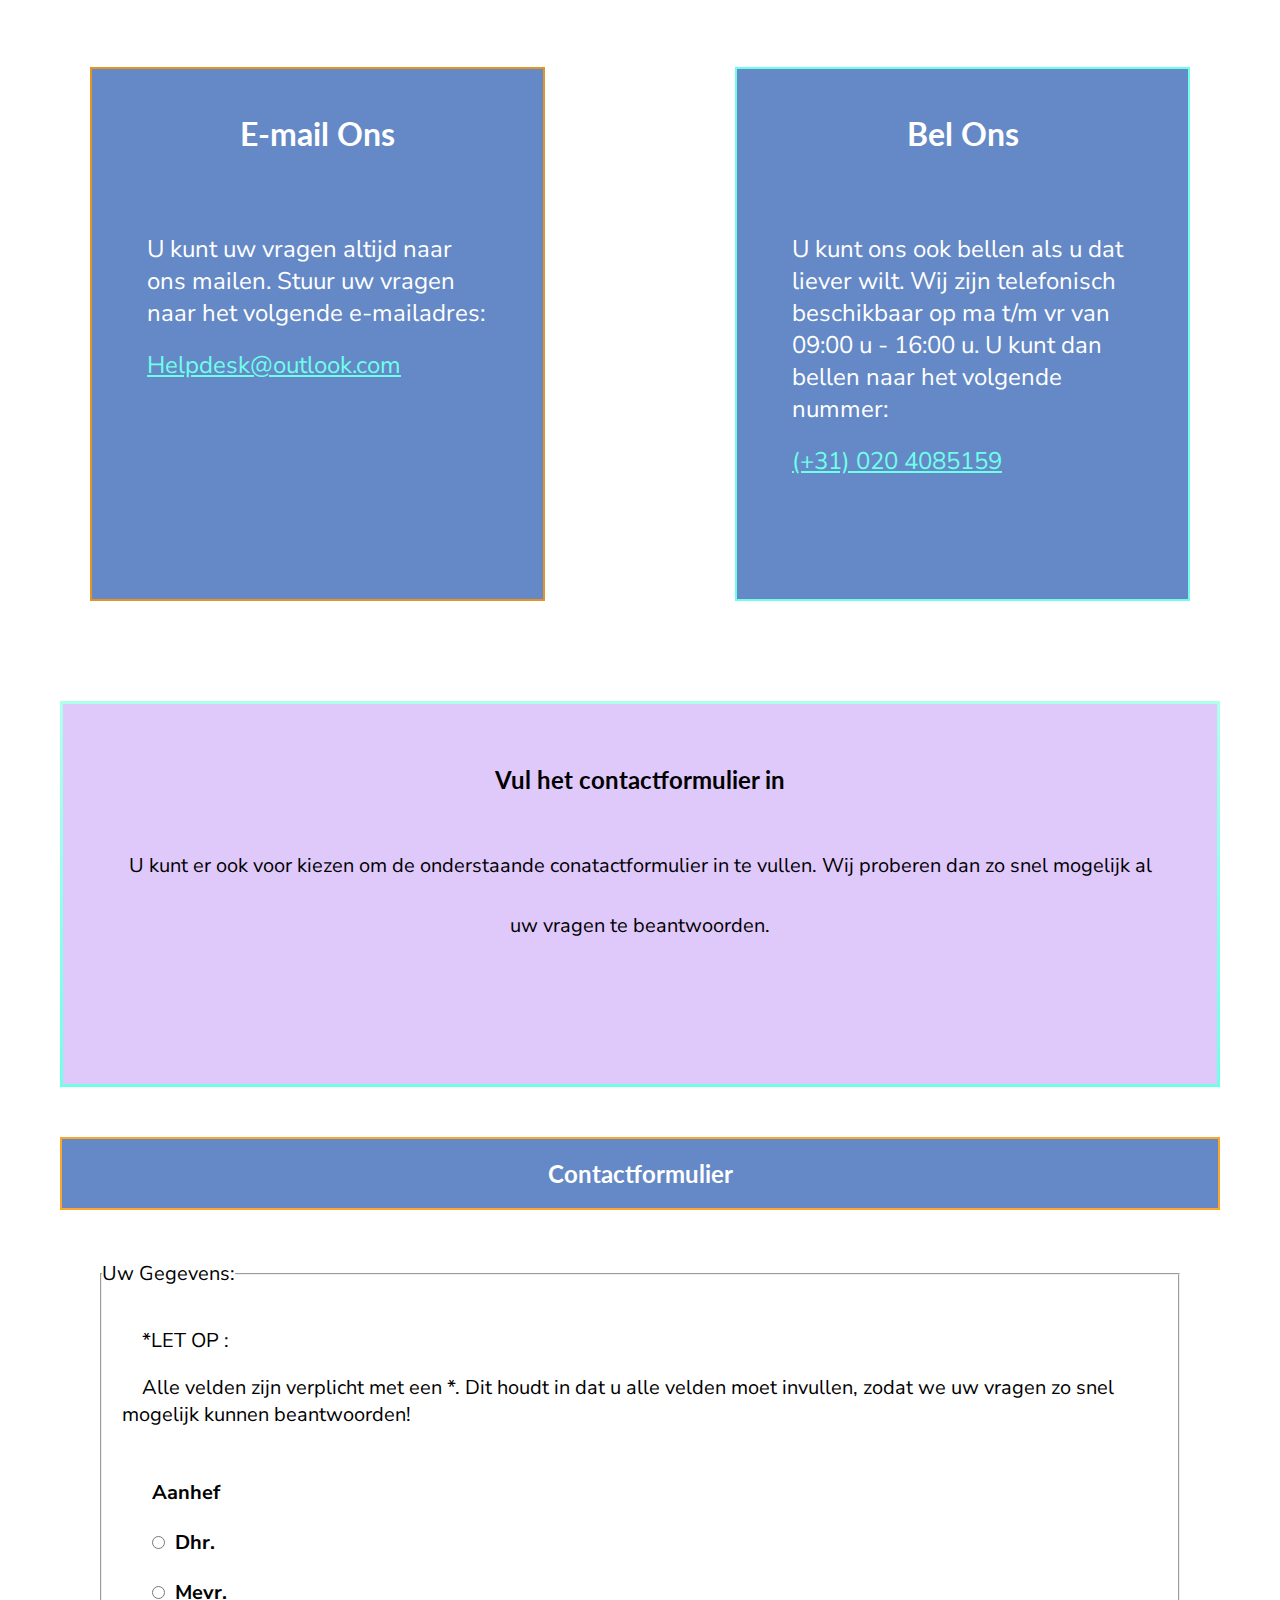
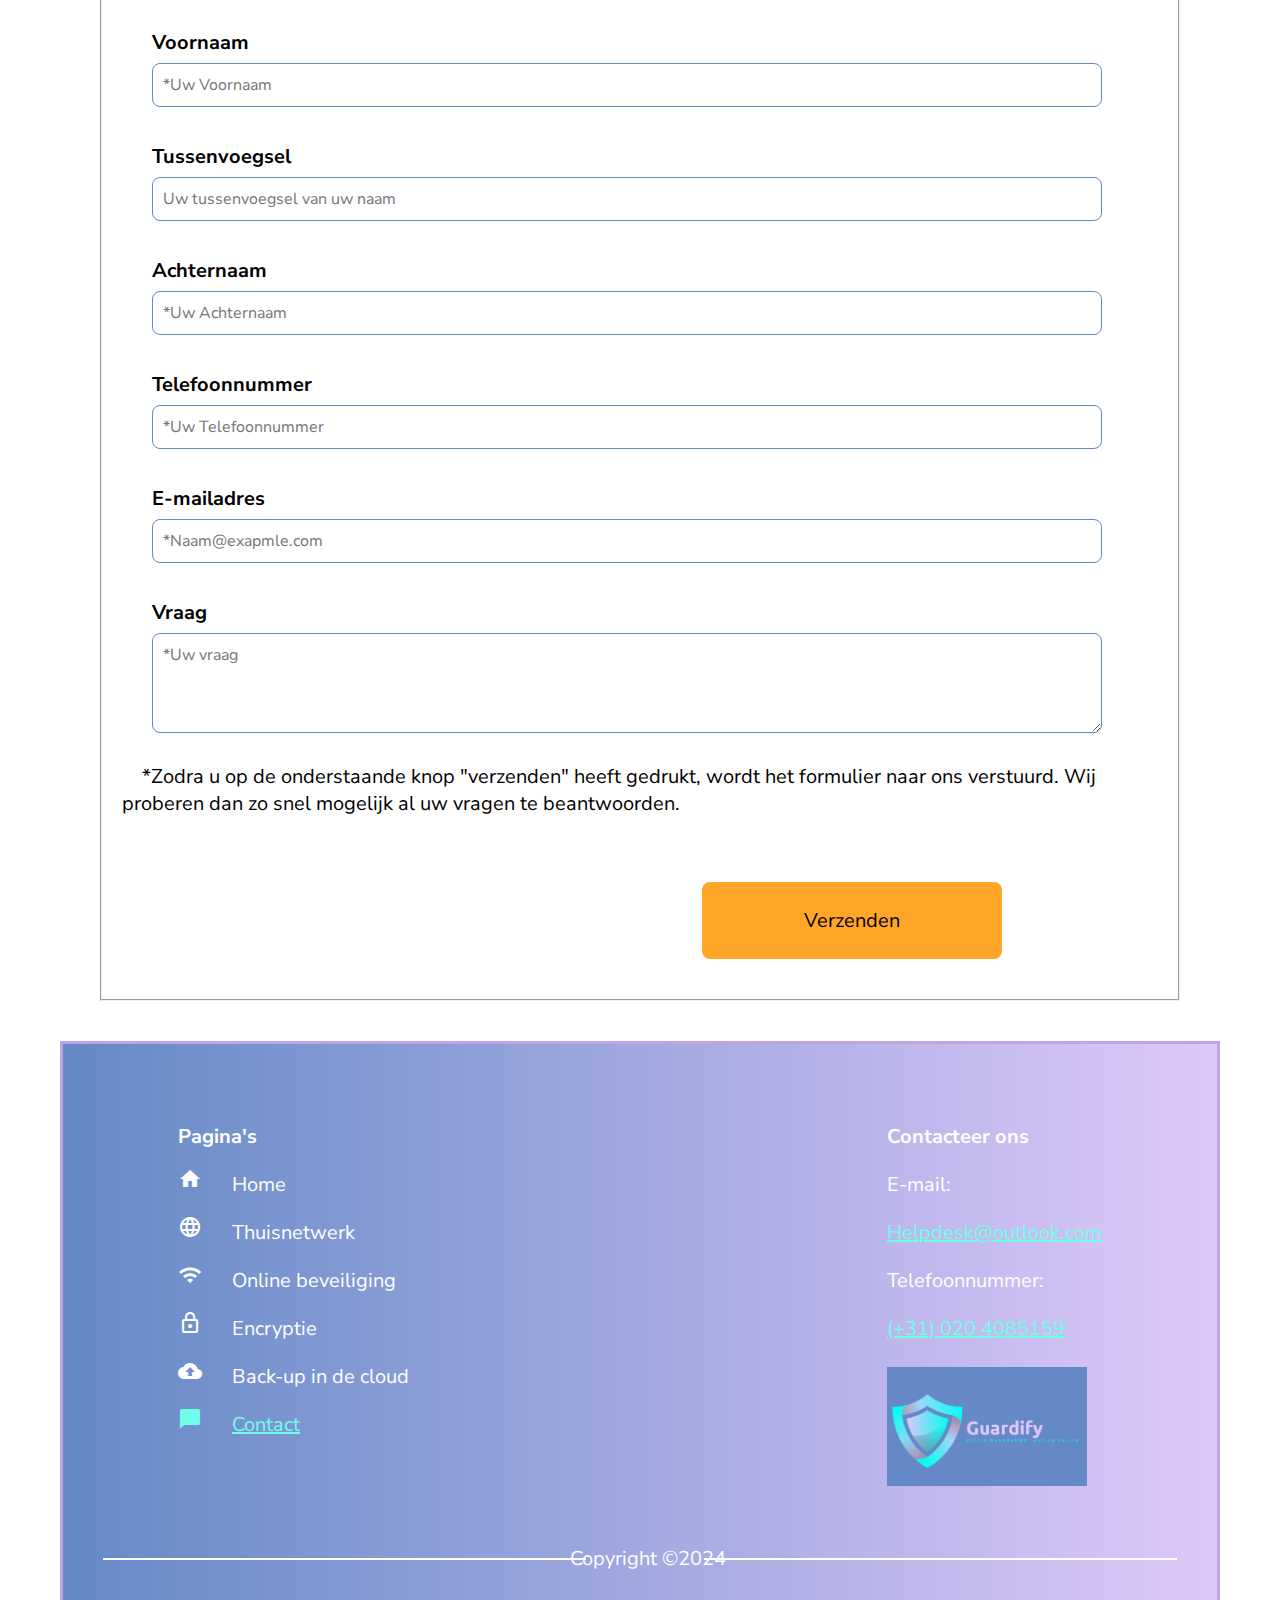
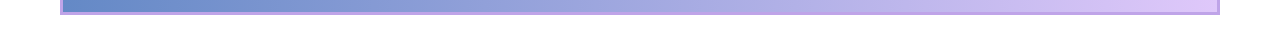
<file: contact.html>
<!DOCTYPE html>
<html lang="en">
    <head>
        <title>Contact pagina</title>

        <!-- favicon -->
        <link rel="icon" type="image/x-icon" href="./image/favicon.ico">

        <meta charset="UTF-8">
        <meta name="description" content="information about the ways in which you can contact us if you have any questions">
        <meta name="keywords" content="contact, e-mail, phone number, questions, contact form">
        <meta name="author" content="Yasmina Baalla">
        <meta name="viewport" content="width=device-width, initial-scale=1.0">

        <!-- Google fonts Lato en Nunito Sans-->
        <link rel="preconnect" href="https://fonts.googleapis.com">
        <link rel="preconnect" href="https://fonts.gstatic.com" crossorigin>
        <link href="https://fonts.googleapis.com/css2?family=Lato:ital,wght@0,100;0,300;0,400;0,700;0,900;1,100;1,300;1,400;1,700;1,900&family=Nunito+Sans:ital,opsz,wght@0,6..12,200..1000;1,6..12,200..1000&display=swap" rel="stylesheet">
 
        <!-- iconen -->
        <link href="https://fonts.googleapis.com/icon?family=Material+Icons" rel="stylesheet"> 

        <link rel="stylesheet" type="text/css" href="./css/style.css">
    </head>

    <body>
        <!-- navigatiemenu -->
        <header>
            <nav>
                <!-- Logo -->
                <aside>
                    <img class="logo" src="./image/logo.png" alt="logo contains a light blue with purple shield" titel="Guaridfy">
                </aside>
                <ul>
                    <li><a href="./index.html">Home</a></li>
                    <li><a href="./thuisnetwerk.html">Thuisnetwerk</a></li>
                    <li><a href="./onlinebeveiliging.html">Online beveiliging</a></li>
                    <li><a href="./encryptie.html">Encryptie</a></li>
                    <li><a href="./backupindecloud.html">Back-up in de cloud</a></li>
                    <li><a class="active" href="./contact.html">Contact</a></li>
                </ul>
            </nav>
        </header> 

        <section>
            <!-- contact foto -->
            <figure>
                <img id="contact_foto" src="./image/contact_us_image.jpg" alt="Contact us" title="Contact">
            </figure>

            <!-- pagina titel -->
            <header class="hero_tekst_paars">
                <h1>Neem contact met ons op</h1>
                <h3>Wij helpen u graag verder!
                    Hieronder kunt u de manieren vinden hoe u met ons in contact kunt komen.
                </h3>
                
            </header> 

            <section id="mail_bel_ons">
                <!-- e-mail ons -->
                <article id="mail_ons">
                    <h2>E-mail Ons</h2>
                    <p>
                        U kunt uw vragen altijd naar ons mailen. Stuur uw vragen naar het volgende e-mailadres:
                    </p>
                    <p><a href="mailto:Helpdesk@outlook.com">Helpdesk@outlook.com</a></p>
                </article> 

                <!-- bel ons -->
                <article id="bel_ons">
                    <h2>Bel Ons</h2>
                    <p>
                        U kunt ons ook bellen als u dat liever wilt. Wij zijn telefonisch beschikbaar op ma t/m vr van
                        09:00 u - 16:00 u. U kunt dan bellen naar het volgende nummer:
                    </p>
                    <p> <a href="#">(+31) 020 4085159</a> </p>
                </article> 
            </section>

            <!-- contactformulier optie -->
            <article class="hero_tekst_paars">
                <h2>Vul het contactformulier in</h2>
                <p>U kunt er ook voor kiezen om de onderstaande conatactformulier in te vullen. Wij proberen dan zo snel
                mogelijk al uw vragen te beantwoorden. 
                </p>
            </article> 

            <!-- contactformulier -->
            <h2 class="blauwe_kopje_oranje_border">Contactformulier</h2>
            <article class="contactformulier">
                <!-- <h2 class="blauwe_kopje_oranje_border">Contactformulier</h2> -->
         
                <form action="/action_page.php" method="POST">
                    <fieldset>
                        <legend>Uw Gegevens:</legend>
                        <p class="contactformulier_waarschuwing">
                            *Let op :
                        </p>
                        <p class="contactformulier_opmerking">
                            Alle velden zijn verplicht met een *. Dit houdt in dat u alle velden moet invullen, zodat we uw vragen zo 
                            snel mogelijk kunnen beantwoorden!
                        </p>
                        <!--aanhef -->
                        <section class="form_groep_aanhef">
                            <!-- <label for="aanhef">Aanhef</label> -->
                            <label>Aanhef</label> 
                            <label for="aanhef_man" class="aanhef_label"><input type="radio" id="aanhef_man" name="aanhef_man" value="Dhr.">Dhr.</label>
                            <!-- <input type="radio" id="aanhef_man" name="aanhef_man" value="Dhr."> -->
                            <!-- <label for="aanhef_man">Dhr.</label> -->
                            <label for="aanhef_vrouw"class="aanhef_label"><input type="radio" id="aanhef_vrouw" name="aanhef_man" value="Mevr.">Mevr.</label>
                            <!-- <input type="radio" id="aanhef_vrouw" name="aanhef_vrouw" value="Mevr."> -->
                            <!-- <label for="aanhef_vrouw">Mevr.</label> -->
                        </section>

                        <!-- voornaam -->
                        <section class="form_groep">
                            <label for="voornaam">Voornaam</label>
                            <input type="text" id="voornaam" name="voornaam" placeholder="*Uw Voornaam" required>
                        </section>

                        <!-- tussenvoegsel -->
                        <section class="form_groep"> 
                            <label for="tussenvoegsel">Tussenvoegsel</label>
                            <input type="text" id="tussenvoegsel" name="tussenvoegsel" placeholder="Uw tussenvoegsel van uw naam">
                        </section>

                        <!-- achternaam -->
                        <section class="form_groep"> 
                            <label for="achternaam">Achternaam</label>
                            <input type="text" id="achternaam" name="achternaam" placeholder="*Uw Achternaam" required>
                        </section>  

                        <!-- telefoonnummer -->
                        <section class="form_groep">
                            <label for="telefoonnummer">Telefoonnummer</label>
                            <input type="tel" id="telefoonnummer" name="telefoonnummer" placeholder="*Uw Telefoonnummer" required>
                        </section>

                        <!-- email -->
                        <section class="form_groep"> 
                            <label for="email">E-mailadres</label>
                            <input type="email" id="email" name="email" placeholder="*Naam@exapmle.com" required>
                        </section>

                        <!-- vraag -->
                        <section class="form_groep">
                            <label for="vraag">Vraag</label>
                            <textarea id="vraag" name="vraag" placeholder="*Uw vraag" required></textarea>
                        </section>

                        <!-- versturen -->
                        <section>
                            <p class="contactformulier_opmerking">*Zodra u op de onderstaande knop "verzenden" heeft gedrukt, wordt het formulier naar ons verstuurd.
                            Wij proberen dan zo snel mogelijk al uw vragen te beantwoorden. 
                            </p>
                        </section>

                        <input type="submit" value="Verzenden">
                    </fieldset>
                </form>
            </article> 
        </section>

        <!-- cookies bericht -->
        <section class="cookies_bericht">
            <p>Deze website gebruikt cookies om uw ervaring te verbeteren!</p>
            <button class="accepteer_cookies_button">
               <a href="#">Accepteer</a>
            </button>
            <button class="weiger_cookies_button">
                <a href="#">Weigeren</a>
             </button> 
        </section> 

        <!-- footer -->
        <footer>
            <!-- pagina's in footer -->
            <section class="pagina_informatie">
                <ul>
                    <li><strong>Pagina's</strong></li>
                    <li><a href="./index.html"><i class="material-icons">home</i>Home</a></li>
                    <li><a href="./thuisnetwerk.html"><i class="material-icons">language</i>Thuisnetwerk</a></li>
                    <li><a href="./onlinebeveiliging.html"><i class="material-icons">wifi</i>Online beveiliging</a></li>
                    <li><a href="./encryptie.html"><i class="material-icons">lock_outline</i>Encryptie</a></li>
                    <li><a href="./backupindecloud.html"><i class="material-icons">backup</i>Back-up in de cloud</a></li>
                    <li><a class="current_page" href="./contact.html"><i class="material-icons">chat_bubble</i>Contact</a></li>
                </ul>
            </section>

            <!-- conatact informatie in footer -->
            <section class="contact_informatie">
                <ul>
                    <li><strong>Contacteer ons</strong></li>
                    <li>E-mail:</li>
                    <li><a class="footer_info_link" href="mailto:Helpdesk@outlook.com">Helpdesk@outlook.com</a></li> 
                    <li>Telefoonnummer:</li>
                    <li><a class="footer_info_link"  href="#">(+31) 020 4085159</a></li>
                </ul>
                
                <!-- logo -->
                <aside> 
                    <img class="logo_footer" src="./image/logo.png" alt="logo contains a light blue with purple shield" title="Guardify"> 
                </aside>
            </section> 

            <!-- copyright-->
            <section class="copyright">
                <p>Copyright &copy;2024</p>
            </section> 
        </footer> 
    </body>
</html>
</file>
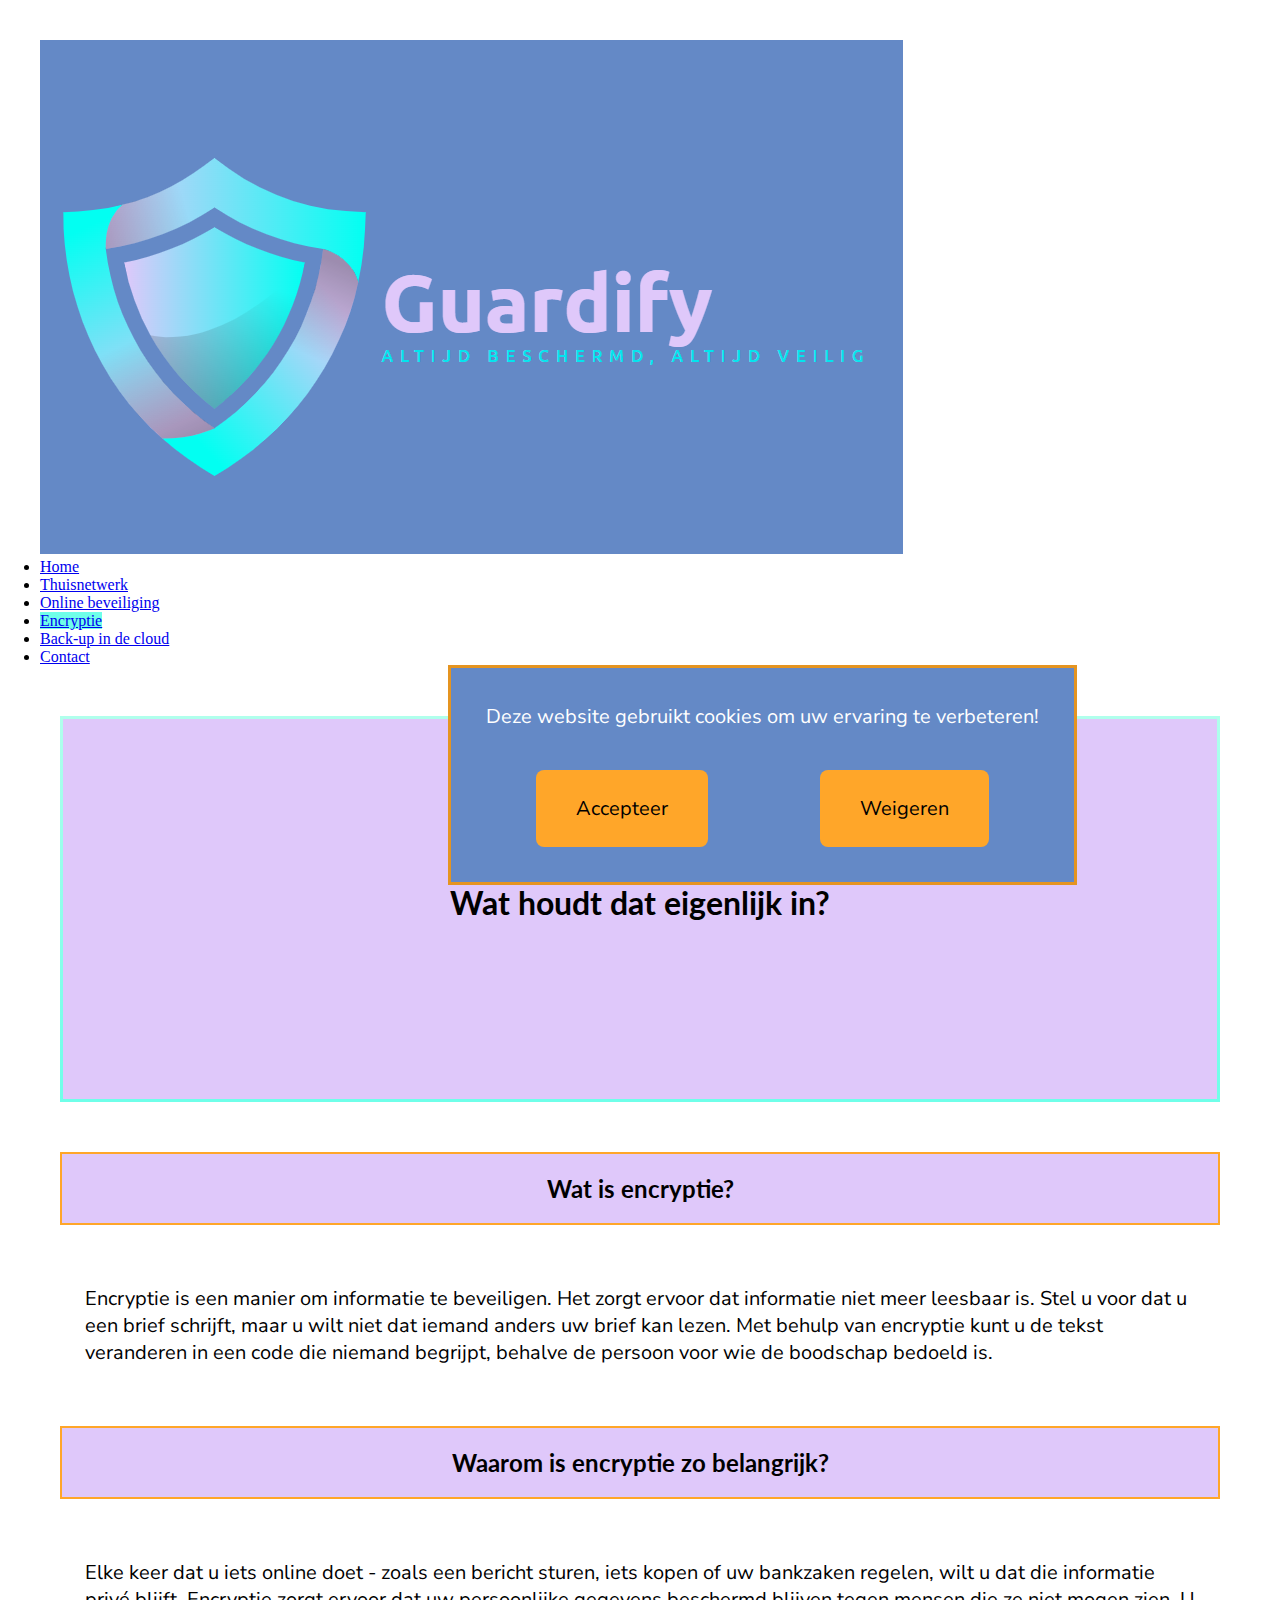
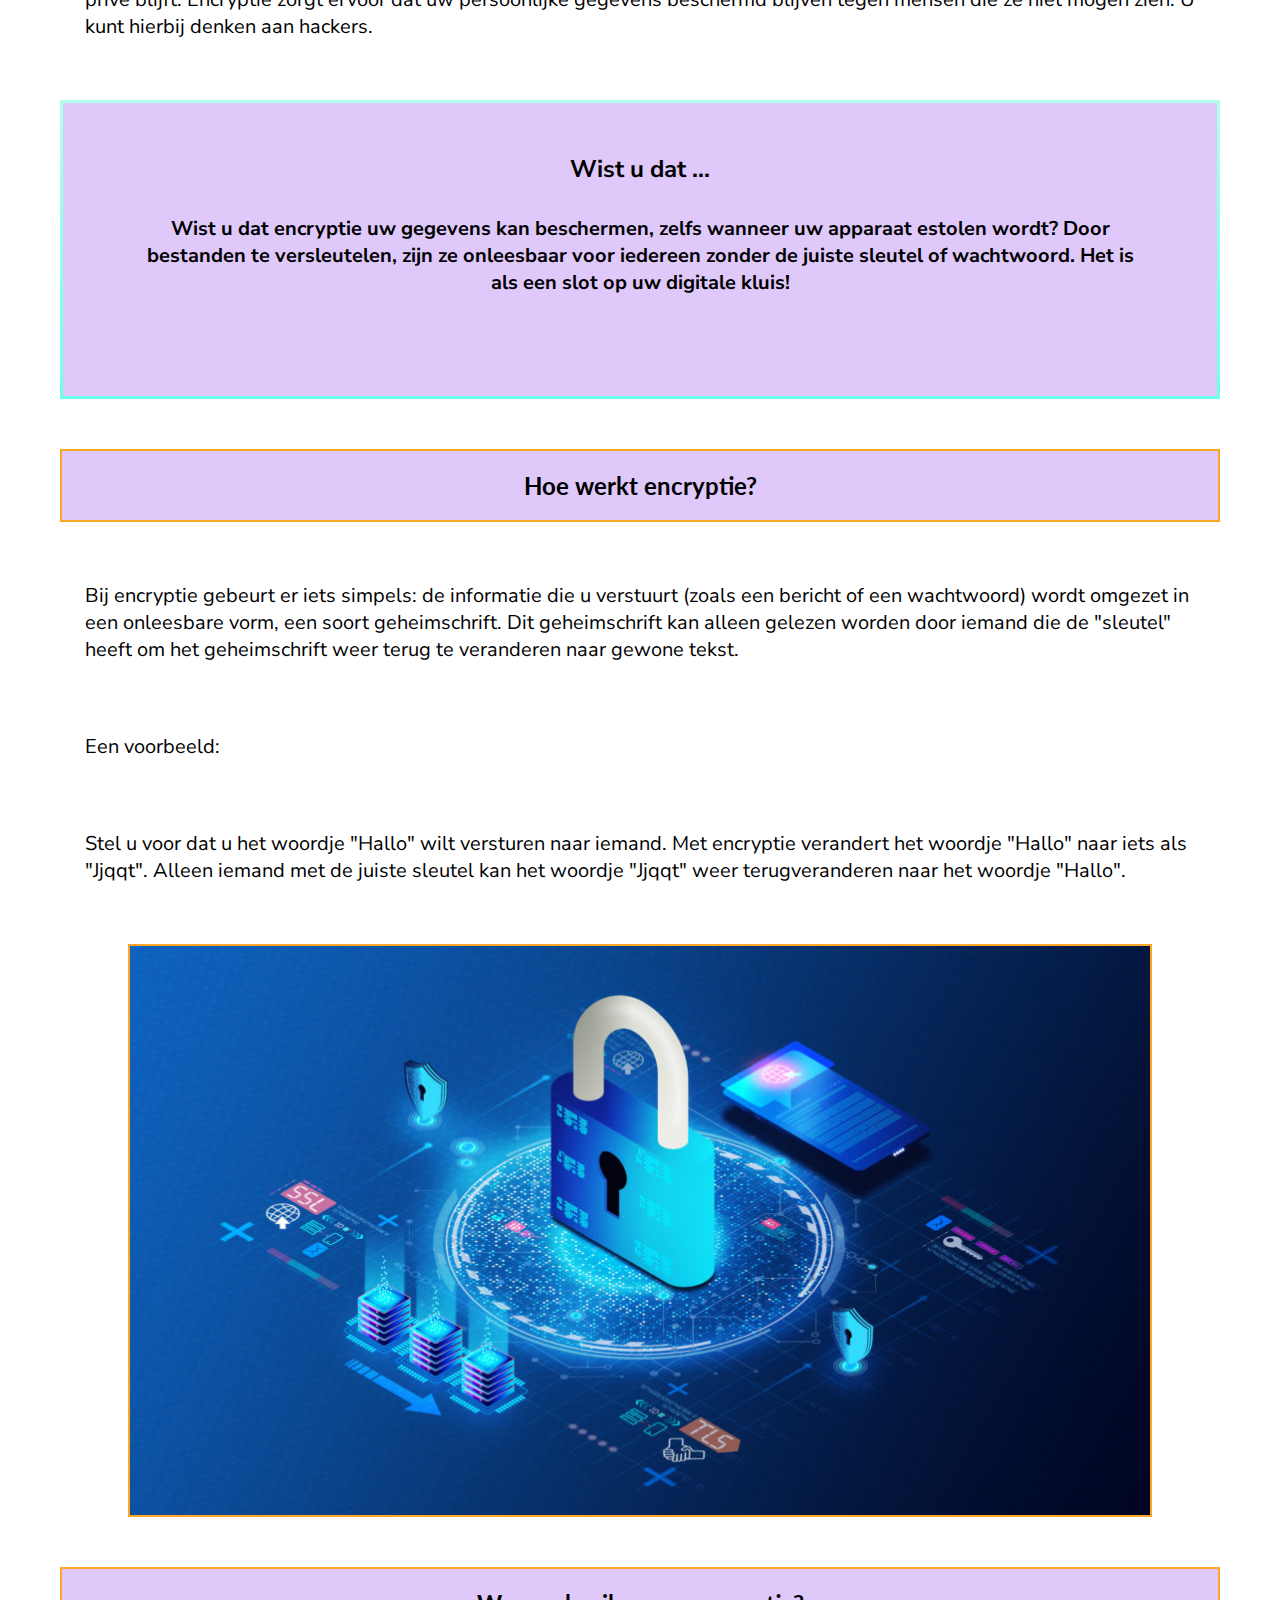
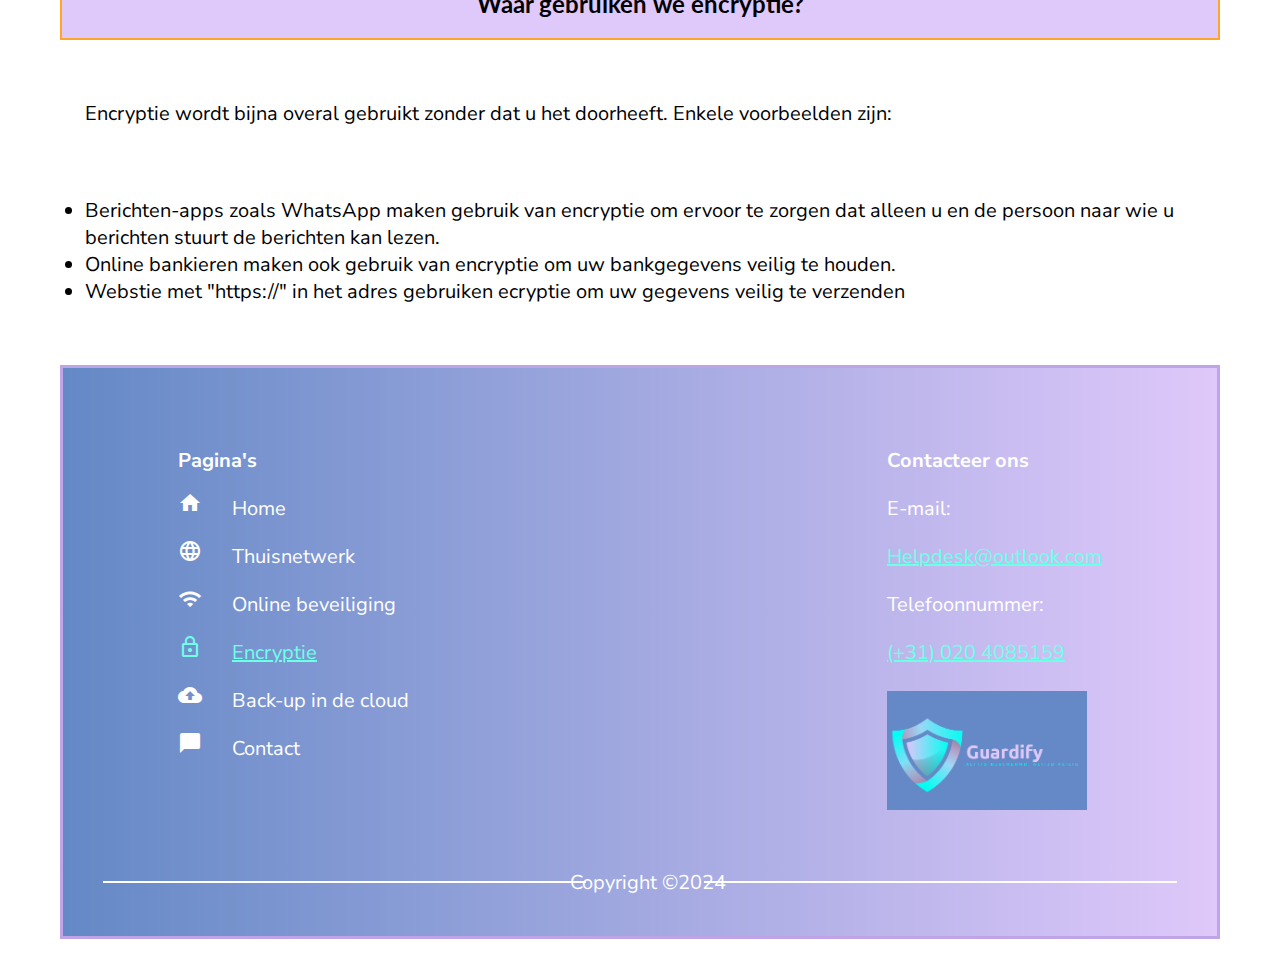
<file: encryptie.html>
<!DOCTYPE html>
<html lang="en">
    <head>
        <title>Encryptie pagina</title>

        <!-- favicon -->
        <link rel="icon" type="image/x-icon" href="./image/favicon.ico">

        <meta charset="UTF-8">
        <meta name="description" content="information about what encryption is, why it is important and how it works">
        <meta name="keywords" content="encryption, key, encrypt, decrypt, secret code">
        <meta name="author" content="Yasmina Baalla">
        <meta name="viewport" content="width=device-width, initial-scale=1.0">

         <!-- Google fonts Lato en Nunito Sans-->
         <link rel="preconnect" href="https://fonts.googleapis.com">
         <link rel="preconnect" href="https://fonts.gstatic.com" crossorigin>
         <link href="https://fonts.googleapis.com/css2?family=Lato:ital,wght@0,100;0,300;0,400;0,700;0,900;1,100;1,300;1,400;1,700;1,900&family=Nunito+Sans:ital,opsz,wght@0,6..12,200..1000;1,6..12,200..1000&display=swap" rel="stylesheet">
 
        <!-- iconen -->
        <link href="https://fonts.googleapis.com/icon?family=Material+Icons" rel="stylesheet"> 

        <link rel="stylesheet" type="text/css" href="./css/style.css">
    </head>

    <body>
        <header>
            <!-- navigatiemenu -->
            <nav>
                <!-- Logo -->
                <aside>
                    <img class="logo" src="./image/logo.png" alt="logo contains a light blue with purple shield" titel="Guaridfy">
                </aside>
                <ul>
                    <li><a href="./index.html">Home</a></li>
                    <li><a href="./thuisnetwerk.html">Thuisnetwerk</a></li>
                    <li><a href="./onlinebeveiliging.html">Online beveiliging</a></li>
                    <li><a class="active" href="./encryptie.html">Encryptie</a></li>
                    <li><a href="./backupindecloud.html">Back-up in de cloud</a></li>
                    <li><a href="./contact.html">Contact</a></li>
                </ul>
            </nav>
        </header>

        <!-- pagina titel -->
        <header class="hero_tekst_paars">
            <h1>Encryptie ...</h1>
            <h1>Wat houdt dat eigenlijk in?</h1>
        </header> 

        <!-- vragen + antwoorden (artikels) -->
        <section> 
            <article>
                <h2 class="paarse_kopje_oranje_border">Wat is encryptie?</h2>
                <p class="content_tekst">Encryptie is een manier om informatie te beveiligen. Het zorgt ervoor dat informatie niet meer leesbaar is.
                Stel u voor dat u een brief schrijft, maar u wilt niet dat iemand anders uw brief kan lezen. Met behulp van 
                encryptie kunt u de tekst veranderen in een code die niemand begrijpt, behalve de persoon voor wie de boodschap
                bedoeld is. 
                </p>
            </article> 

            <article>
                <h2 class="paarse_kopje_oranje_border">Waarom is encryptie zo belangrijk?</h2>
                <p class="content_tekst">Elke keer dat u iets online doet - zoals een bericht sturen, iets kopen of uw bankzaken regelen, wilt u dat die informatie
                privé blijft. Encryptie zorgt ervoor dat uw persoonlijke gegevens beschermd blijven tegen mensen die ze niet mogen zien. 
                U kunt hierbij denken aan hackers. 
                </p>
            </article>

            <!-- feitje -->
            <article class="paarse_feitje">
                <h2>Wist u dat ...</h2>
                <p>Wist u dat encryptie uw gegevens kan beschermen, zelfs wanneer uw apparaat estolen wordt? Door bestanden te versleutelen, zijn
                ze onleesbaar voor iedereen zonder de juiste sleutel of wachtwoord. Het is als een slot op uw digitale kluis! 
                </p>
            </article>
            
            <article>
                <h2 class="paarse_kopje_oranje_border">Hoe werkt encryptie?</h2>
                <p class="content_tekst">Bij encryptie gebeurt er iets simpels: de informatie die u verstuurt (zoals een bericht of een wachtwoord) wordt
                omgezet in een onleesbare vorm, een soort geheimschrift. Dit geheimschrift kan alleen gelezen worden door iemand
                die de "sleutel" heeft om het geheimschrift weer terug te veranderen naar gewone tekst.
                </p>
                <!-- witte regel -->
                <p class="content_tekst">Een voorbeeld:</p>
                <!--witte regel  -->
                <p class="content_tekst">Stel u voor dat u het woordje "Hallo" wilt versturen naar iemand.
                Met encryptie verandert het woordje "Hallo" naar iets als "Jjqqt".
                Alleen iemand met de juiste sleutel kan het woordje "Jjqqt" weer terugveranderen
                naar het woordje "Hallo". 
                </p>
                <!-- afbeelding -->
                <figure> 
                    <img class="hero_image_oranje_border" src="./image/encryptie_image.jpeg" alt="security safety lock" title="security system">
                </figure> 
            </article>

            <article>
                <h2 class="paarse_kopje_oranje_border">Waar gebruiken we encryptie?</h2>
                <p class="content_tekst">Encryptie wordt bijna overal gebruikt zonder dat u het doorheeft. Enkele voorbeelden zijn:</p>
                <ul class="content_tekst">
                    <li>Berichten-apps zoals WhatsApp maken gebruik van encryptie om ervoor te zorgen dat alleen u en de persoon naar wie
                        u berichten stuurt de berichten kan lezen.
                    </li>
                    <li>Online bankieren maken ook gebruik van encryptie om uw bankgegevens veilig te houden.</li>
                    <li>Webstie met "https://" in het adres gebruiken ecryptie om uw gegevens veilig te verzenden</li>
                </ul>
            </article>
        </section>

        <!-- cookies bericht -->
        <section class="cookies_bericht">
            <p>Deze website gebruikt cookies om uw ervaring te verbeteren!</p>
            <button class="accepteer_cookies_button">
               <a href="#">Accepteer</a>
            </button>
            <button class="weiger_cookies_button">
                <a href="#">Weigeren</a>
             </button> 
        </section> 

        <!-- footer -->
        <footer>
             <!-- pagina's in footer -->
             <section class="pagina_informatie">
                <ul>
                    <li><strong>Pagina's</strong></li>
                    <li><a href="./index.html"><i class="material-icons">home</i>Home</a></li>
                    <li><a href="./thuisnetwerk.html"><i class="material-icons">language</i>Thuisnetwerk</a></li>
                    <li><a href="./onlinebeveiliging.html"><i class="material-icons">wifi</i>Online beveiliging</a></li>
                    <li><a class="current_page" href="./encryptie.html"><i class="material-icons">lock_outline</i>Encryptie</a></li>
                    <li><a href="./backupindecloud.html"><i class="material-icons">backup</i>Back-up in de cloud</a></li>
                    <li><a href="./contact.html"><i class="material-icons">chat_bubble</i>Contact</a></li>
                </ul>
            </section>

            <!-- conatact informatie in footer -->
            <section class="contact_informatie">
                <ul>
                    <li><strong>Contacteer ons</strong></li>
                    <li>E-mail:</li>
                    <li><a class="footer_info_link" href="mailto:Helpdesk@outlook.com">Helpdesk@outlook.com</a></li> 
                    <li>Telefoonnummer:</li>
                    <li><a class="footer_info_link"  href="#">(+31) 020 4085159</a></li>
                </ul>
                
                <!-- logo -->
                <aside> 
                    <img class="logo_footer" src="./image/logo.png" alt="logo contains a light blue with purple shield" title="Guardify"> 
                </aside>
            </section> 

            <!-- copyright-->
            <section class="copyright">
                <p>Copyright &copy;2024</p>
            </section> 
        </footer> 
    </body>
</html>
</file>
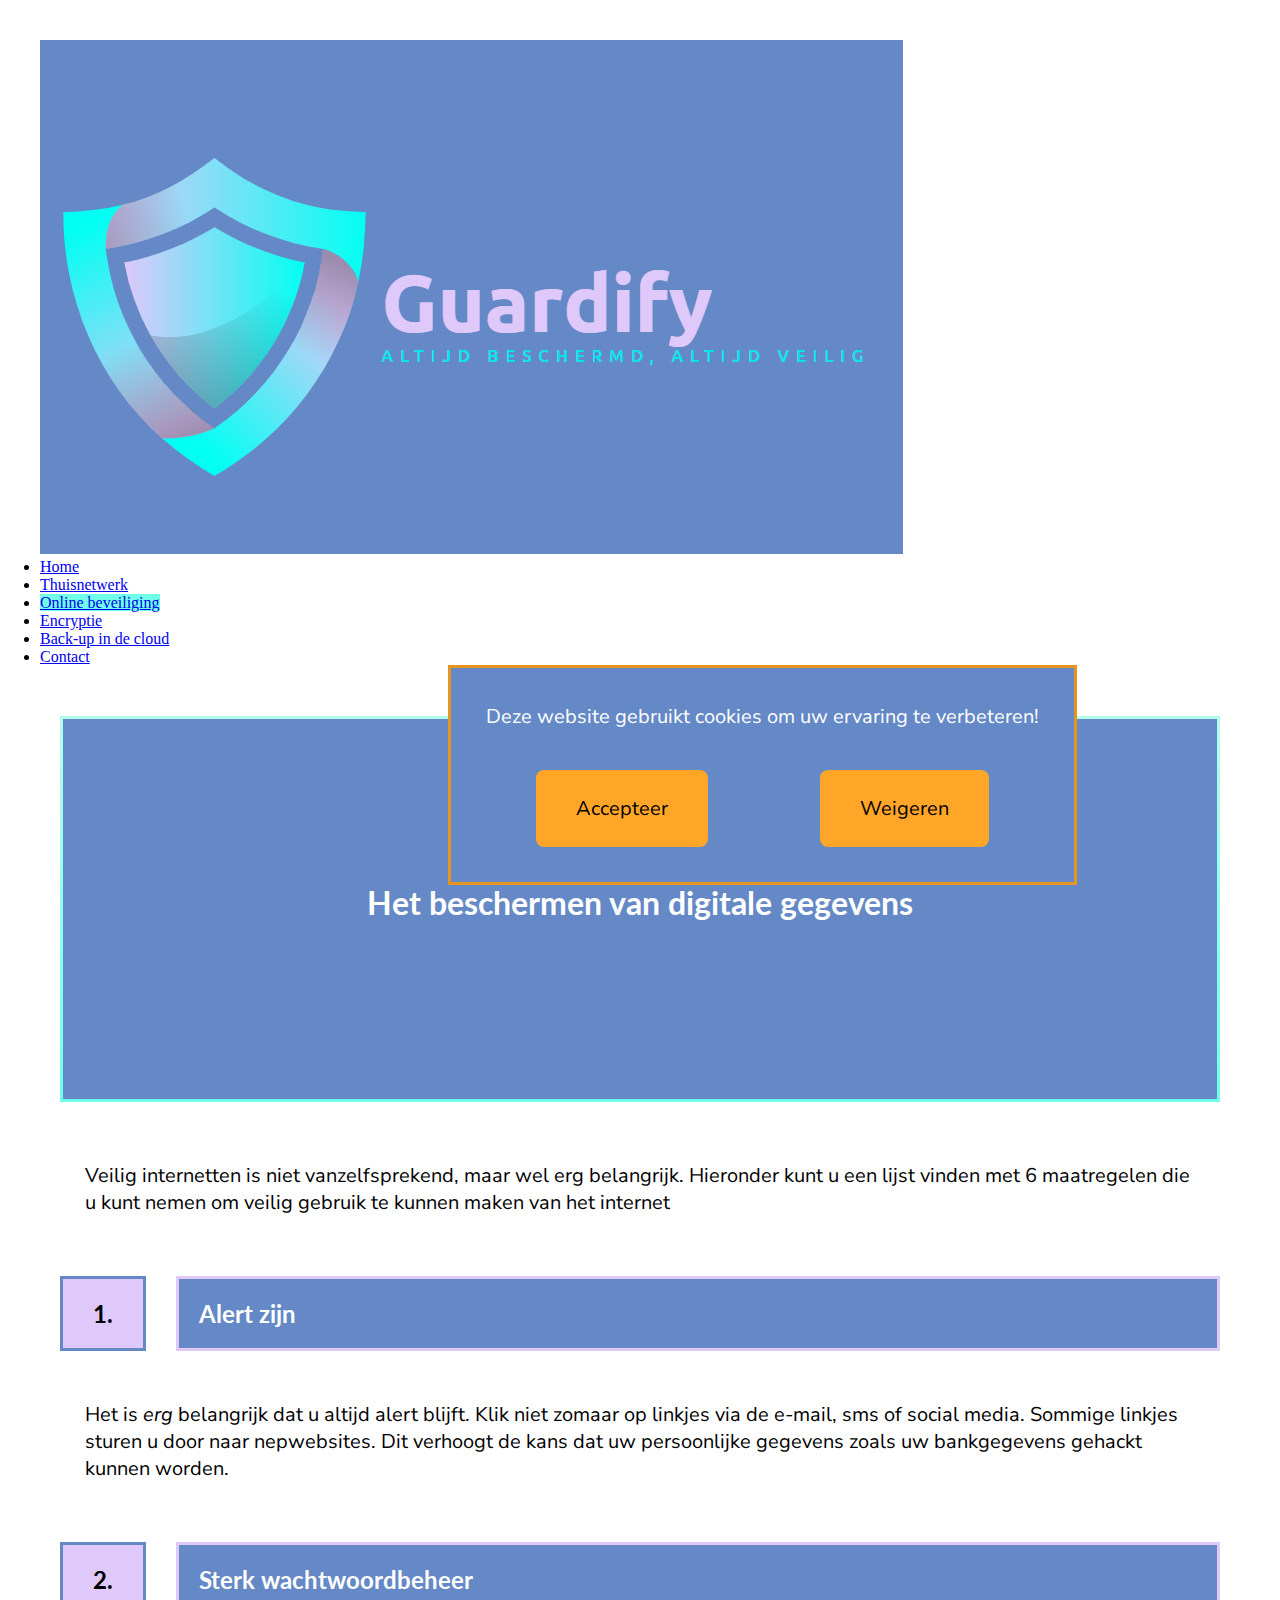
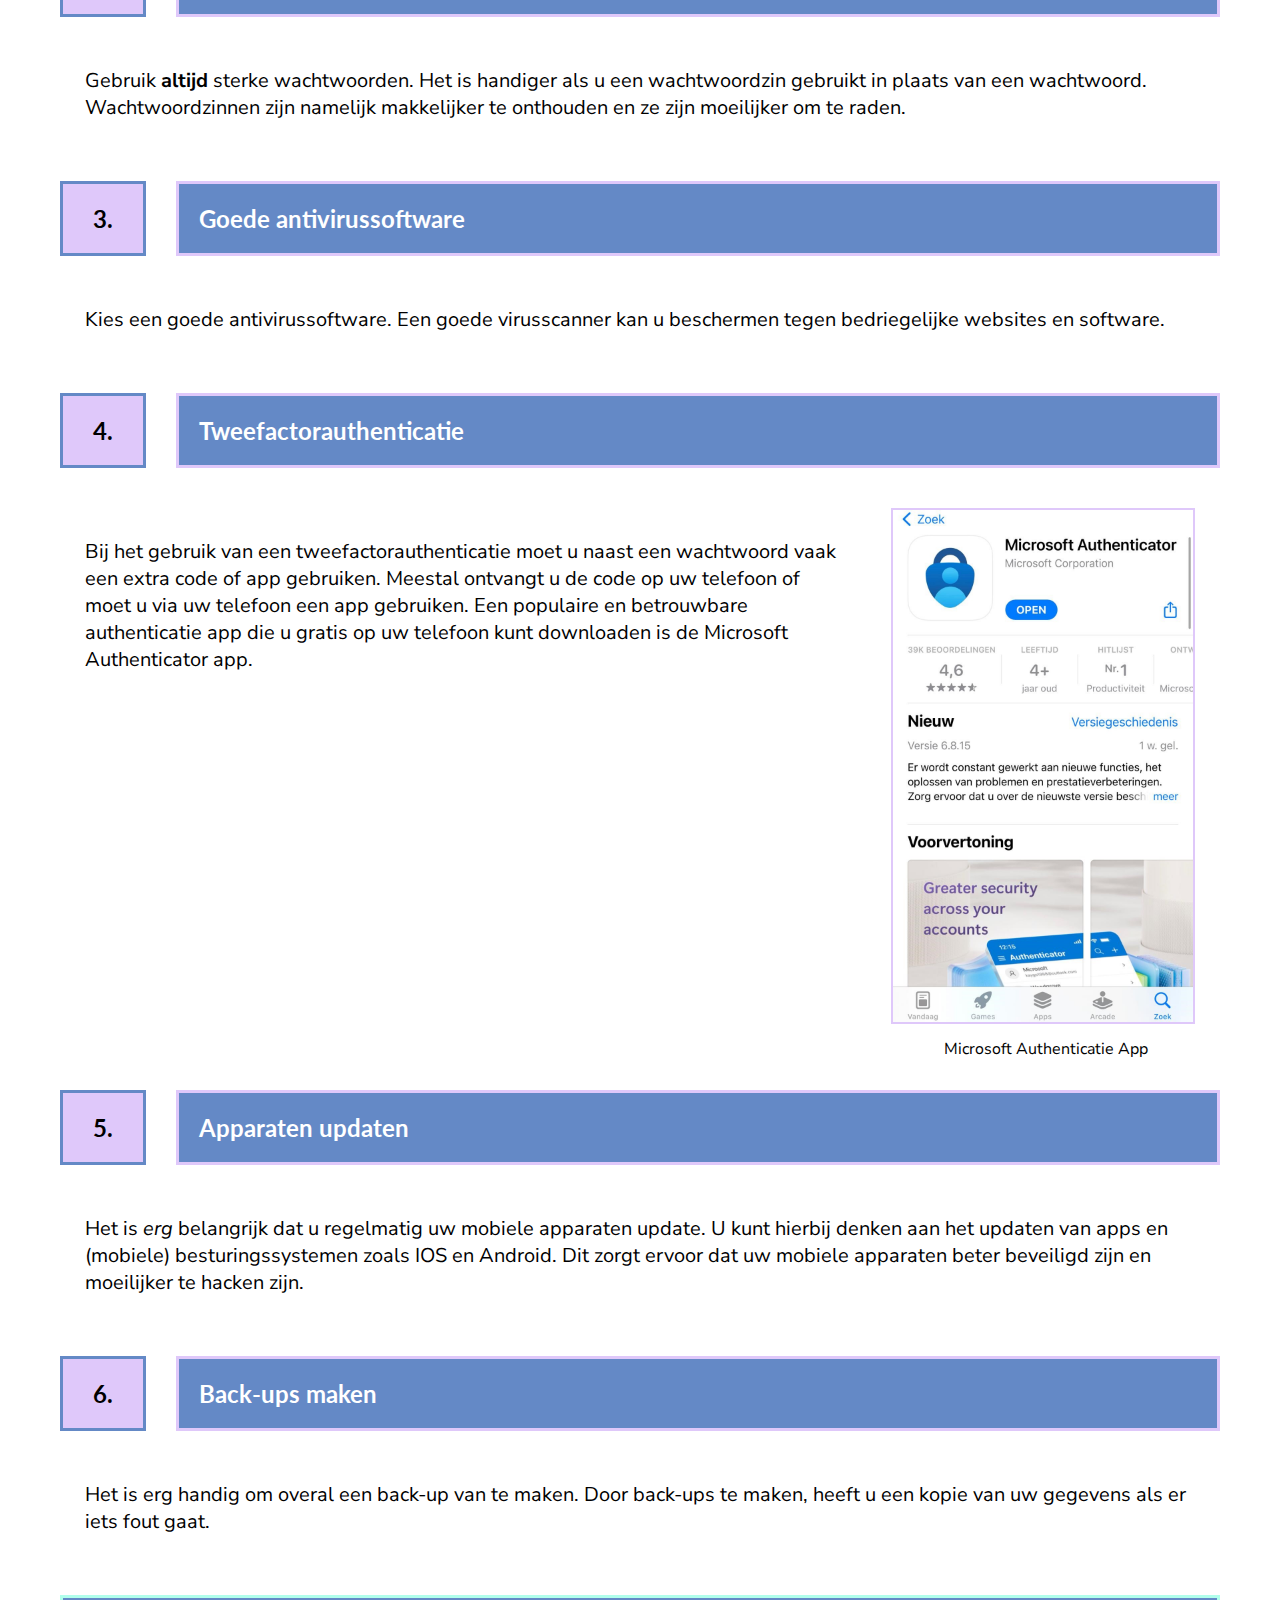
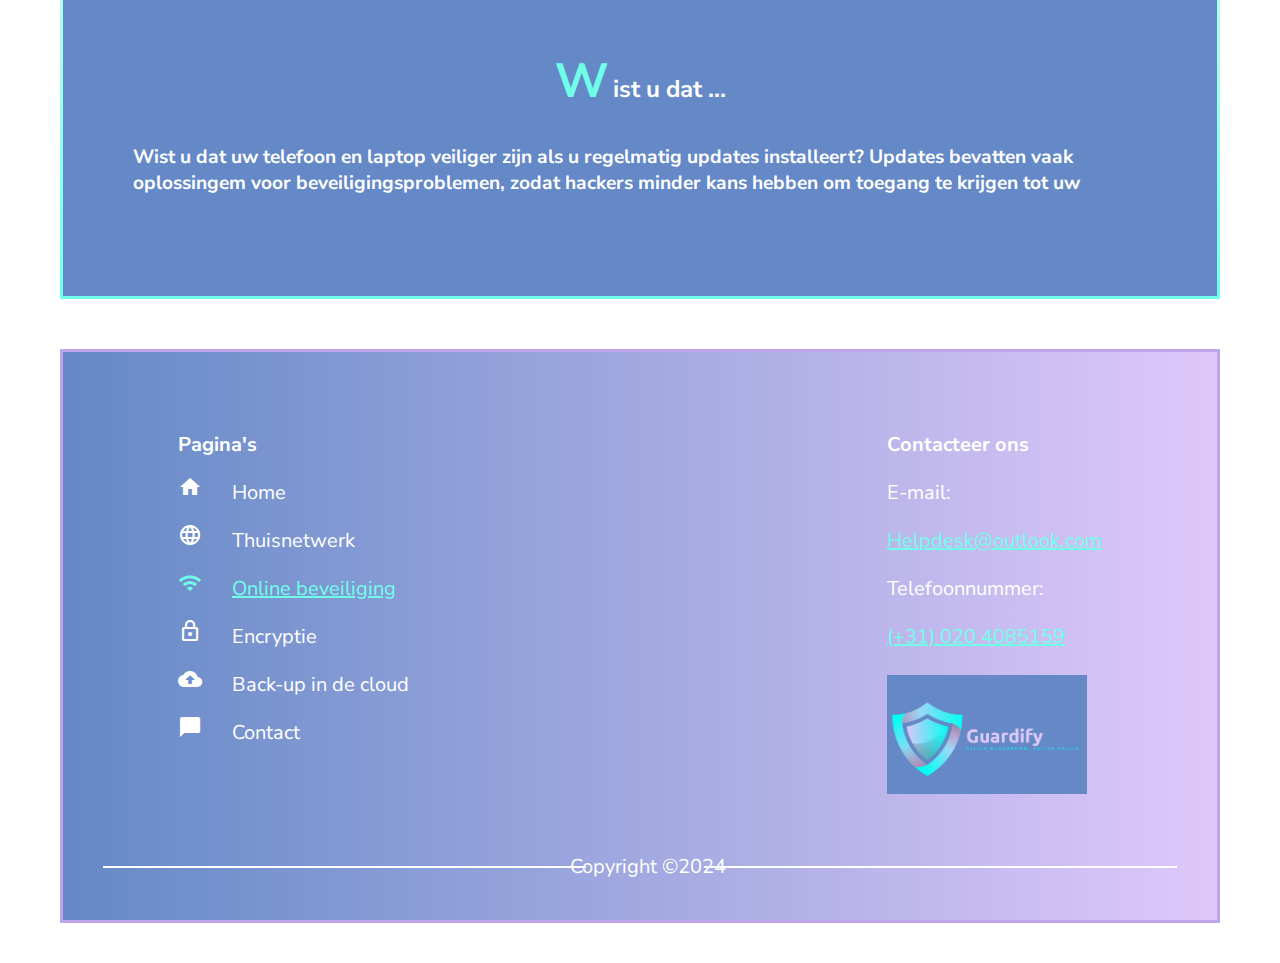
<file: onlinebeveiliging.html>
<!DOCTYPE html>
<html lang="en">
    <head>
        <title>Online beveiliging pagina</title>

        <!-- favicon -->
        <link rel="icon" type="image/x-icon" href="./image/favicon.ico">

        <meta charset="UTF-8">
        <meta name="description" content="measures you can take to prevent being hacked and to provide extra protection for your devices">
        <meta name="keywords" content="measures, strong password, protection, authentication, anti-virus software">
        <meta name="author" content="Yasmina Baalla">
        <meta name="viewport" content="width=device-width, initial-scale=1.0">

        <!-- Google fonts Lato en Nunito Sans-->
        <link rel="preconnect" href="https://fonts.googleapis.com">
        <link rel="preconnect" href="https://fonts.gstatic.com" crossorigin>
        <link href="https://fonts.googleapis.com/css2?family=Lato:ital,wght@0,100;0,300;0,400;0,700;0,900;1,100;1,300;1,400;1,700;1,900&family=Nunito+Sans:ital,opsz,wght@0,6..12,200..1000;1,6..12,200..1000&display=swap" rel="stylesheet">
         
        <!-- iconen -->
        <link href="https://fonts.googleapis.com/icon?family=Material+Icons" rel="stylesheet"> 
        
        <link rel="stylesheet" type="text/css" href="./css/style.css">
    </head>

    <body>
        <header>
            <!-- navigatiemenu -->
            <nav>
                <!-- Logo -->
                <aside>
                    <img class="logo" src="./image/logo.png" alt="logo contains a light blue with purple shield" titel="Guaridfy">
                </aside>
                <ul>
                    <li><a href="./index.html">Home</a></li>
                    <li><a href="./thuisnetwerk.html">Thuisnetwerk</a></li>
                    <li><a class="active" href="./onlinebeveiliging.html">Online beveiliging</a></li>
                    <li><a href="./encryptie.html">Encryptie</a></li>
                    <li><a href="./backupindecloud.html">Back-up in de cloud</a></li>
                    <li><a href="./contact.html">Contact</a></li>
                </ul>
            </nav> 
        </header>

        <!-- pagina titel -->
        <header class="hero_tekst_blauw">
            <h1>Veilig het internet op</h1>
            <h1>Het beschermen van digitale gegevens</h1>
        </header>

        <!-- tekst onder titel -->
        <section>
            <p class="content_tekst">Veilig internetten is niet vanzelfsprekend, maar wel erg belangrijk. Hieronder kunt u een lijst
                vinden met 6 maatregelen die u kunt nemen om veilig gebruik te kunnen maken van het internet</p>
        </section> 

        <!-- 6 maatregelen -->
        <section>
            <article>
                <header class="maatregel_heading">
                    <h2 class="maatregel_nummer">1.</h2>
                    <h2 class="blauwe_kopje_paarse_border">Alert zijn</h2>
                </header>
                <p class="content_tekst">Het is <em>erg </em>belangrijk dat u altijd alert blijft. Klik niet zomaar op linkjes via de e-mail, sms of
                    social media. Sommige linkjes sturen u door naar nepwebsites. Dit verhoogt de kans dat uw 
                    persoonlijke gegevens zoals uw bankgegevens gehackt kunnen worden.
                </p>
            </article>

            <article>
                <header class="maatregel_heading">
                    <h2 class="maatregel_nummer">2.</h2>
                    <h2 class="blauwe_kopje_paarse_border">Sterk wachtwoordbeheer</h2>
                </header>
                <p class="content_tekst">Gebruik <strong>altijd</strong> sterke wachtwoorden. Het is handiger als u een wachtwoordzin gebruikt in plaats van een 
                    wachtwoord. Wachtwoordzinnen zijn namelijk makkelijker te onthouden en ze zijn moeilijker om te raden. 
                </p>
            </article>

            <article>
                <header class="maatregel_heading">
                    <h2 class="maatregel_nummer">3.</h2>
                    <h2 class="blauwe_kopje_paarse_border">Goede antivirussoftware</h2>
                </header>
                <p class="content_tekst">Kies een goede antivirussoftware. Een goede virusscanner kan u beschermen tegen bedriegelijke websites en software.</p>
            </article>

            <article>
                <header id="maatregel_heading_vier">
                    <h2 class="maatregel_nummer">4.</h2>
                    <h2 class="blauwe_kopje_paarse_border">Tweefactorauthenticatie</h2>
                </header>

                <article id="maatregel_4">
                <p id="content_tekst_4">Bij het gebruik van een tweefactorauthenticatie moet u naast een wachtwoord vaak een extra code of app
                    gebruiken. Meestal ontvangt u de code op uw telefoon of moet u via uw telefoon een app gebruiken. Een
                    populaire en betrouwbare authenticatie app die u gratis op uw telefoon kunt downloaden is de Microsoft
                    Authenticator app. 
                </p>
                        
                <!-- foto van Microsoft Authentiecatie app -->
                <figure>
                    <img id="authenticatie_app" src="./image/authenticatorapp.jpg" alt="Authenticatorapp" title="Microsoft Authenticatorapp">
                    <figcaption id="microsoft_ondertiteling">Microsoft Authenticatie App</figcaption>
                </figure>
                </article>
            </article>
                
            <article>
                <header class="maatregel_heading">
                    <h2 class="maatregel_nummer">5.</h2>
                    <h2 class="blauwe_kopje_paarse_border">Apparaten updaten</h2>
                </header>
                <p class="content_tekst">Het is <em>erg</em> belangrijk dat u regelmatig uw mobiele apparaten update. U kunt hierbij denken aan het updaten
                    van apps en (mobiele) besturingssystemen zoals IOS en Android. Dit zorgt ervoor dat uw mobiele apparaten
                    beter beveiligd zijn en moeilijker te hacken zijn.  
                </p>
            </article>

            <article>
                <header class="maatregel_heading">
                    <h2 class="maatregel_nummer">6.</h2>
                    <h2 class="blauwe_kopje_paarse_border">Back-ups maken</h2>
                </header>
                <p class="content_tekst">Het is erg handig om overal een back-up van te maken. Door back-ups te maken, heeft u een kopie van uw
                    gegevens als er iets fout gaat. 
                </p>
            </article>

            <!-- feitje -->
            <article class="feitje">
                <h2>Wist u dat ...</h2>
                <p>Wist u dat uw telefoon en laptop veiliger zijn als u regelmatig updates installeert? Updates bevatten vaak oplossingem voor 
                   beveiligingsproblemen, zodat hackers minder kans hebben om toegang te krijgen tot uw 
                </p>
            </article> 
        </section>

        <!-- cookies bericht -->
        <section class="cookies_bericht">
            <p>Deze website gebruikt cookies om uw ervaring te verbeteren!</p>
            <button class="accepteer_cookies_button">
               <a href="#">Accepteer</a>
            </button>
            <button class="weiger_cookies_button">
                <a href="#">Weigeren</a>
             </button> 
        </section> 

         <!--footer  -->
         <footer>
            <!-- pagina's in footer -->
            <section class="pagina_informatie">
                <ul>
                    <li><strong>Pagina's</strong></li>
                    <li><a href="./index.html"><i class="material-icons">home</i>Home</a></li>
                    <li><a href="./thuisnetwerk.html"><i class="material-icons">language</i>Thuisnetwerk</a></li>
                    <li><a class="current_page" href="./onlinebeveiliging.html"><i class="material-icons">wifi</i>Online beveiliging</a></li>
                    <li><a href="./encryptie.html"><i class="material-icons">lock_outline</i>Encryptie</a></li>
                    <li><a href="./backupindecloud.html"><i class="material-icons">backup</i>Back-up in de cloud</a></li>
                    <li><a href="./contact.html"><i class="material-icons">chat_bubble</i>Contact</a></li>
                </ul>
            </section>

            <!-- conatact informatie in footer -->
            <section class="contact_informatie">
                <ul>
                    <li><strong>Contacteer ons</strong></li>
                    <li>E-mail:</li>
                    <li><a class="footer_info_link" href="mailto:Helpdesk@outlook.com">Helpdesk@outlook.com</a></li> 
                    <li>Telefoonnummer:</li>
                    <li><a class="footer_info_link"  href="#">(+31) 020 4085159</a></li>
                </ul>
                
                <!-- logo -->
                <aside> 
                    <img class="logo_footer" src="./image/logo.png" alt="logo contains a light blue with purple shield" title="Guardify"> 
                </aside>
            </section> 

            <!-- copyright-->
            <section class="copyright">
                <p>Copyright &copy;2024</p>
            </section> 
         </footer>
    </body>
</html>
</file>
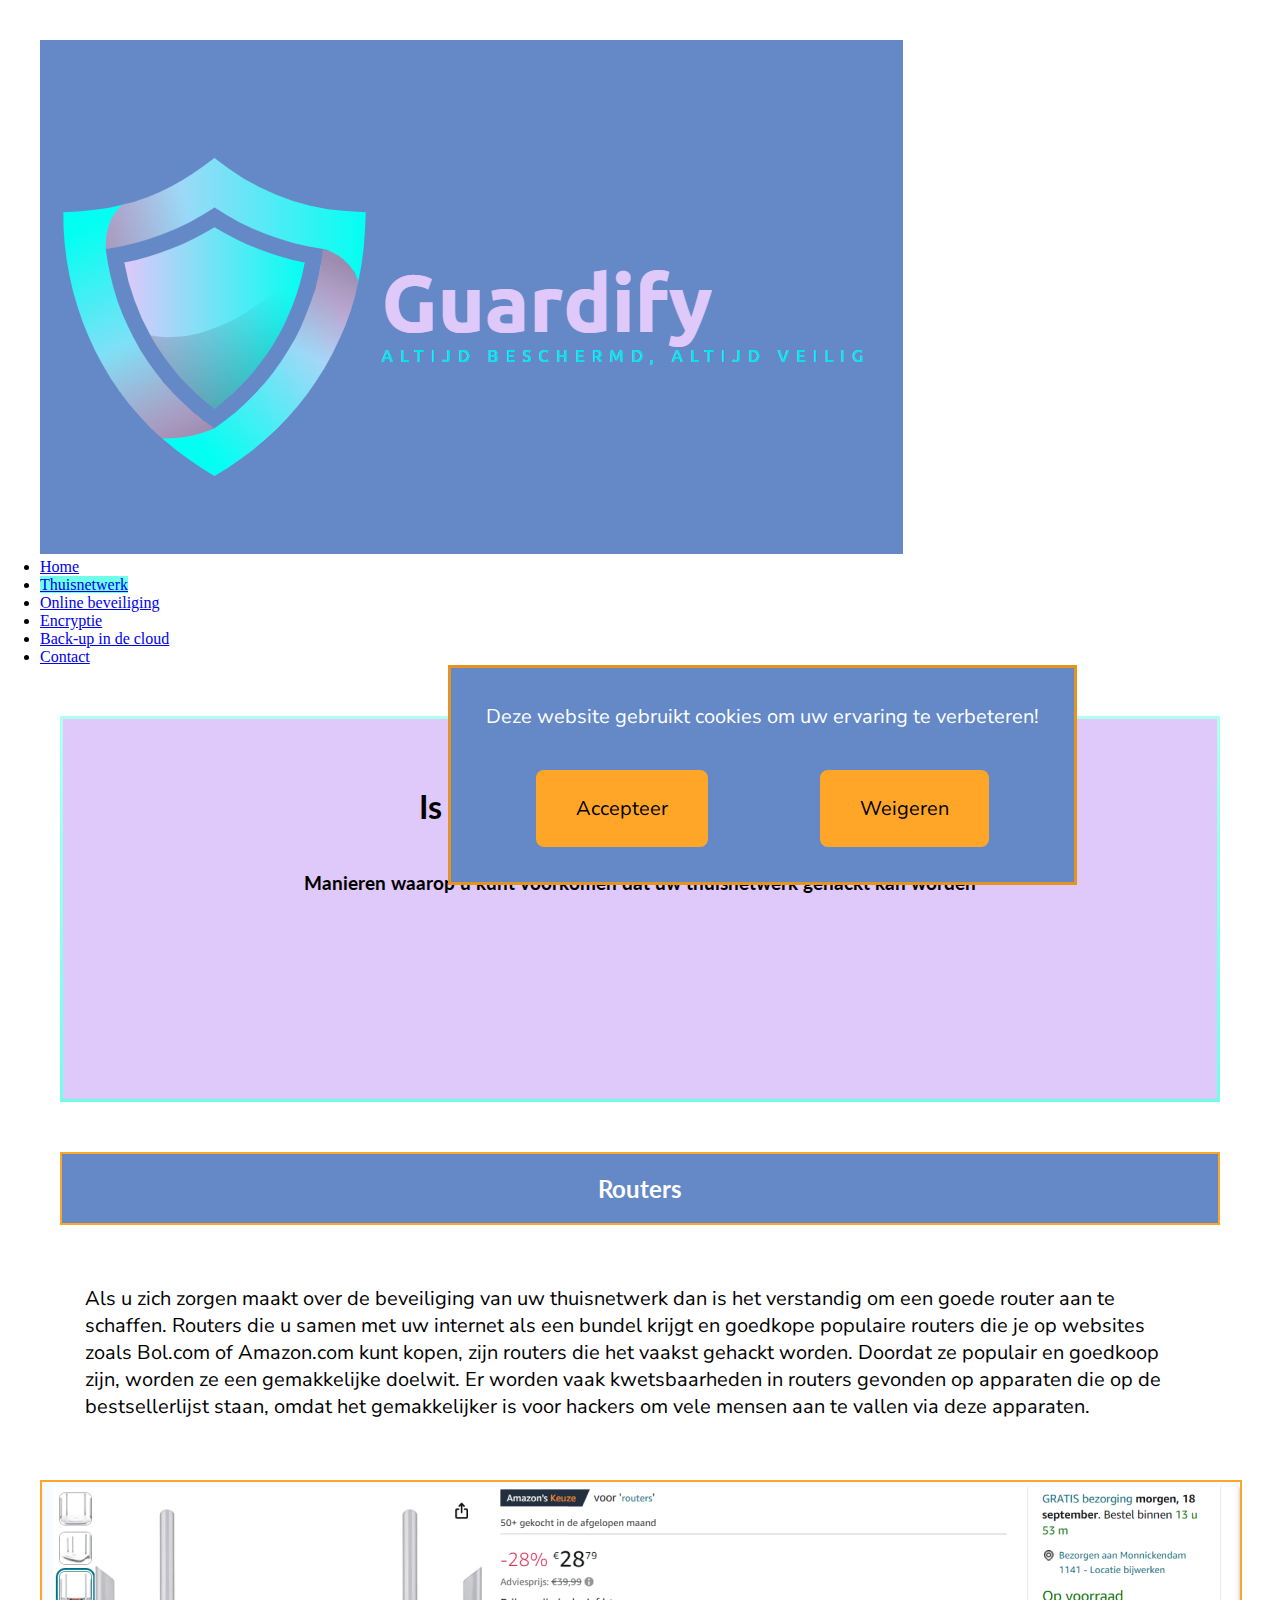
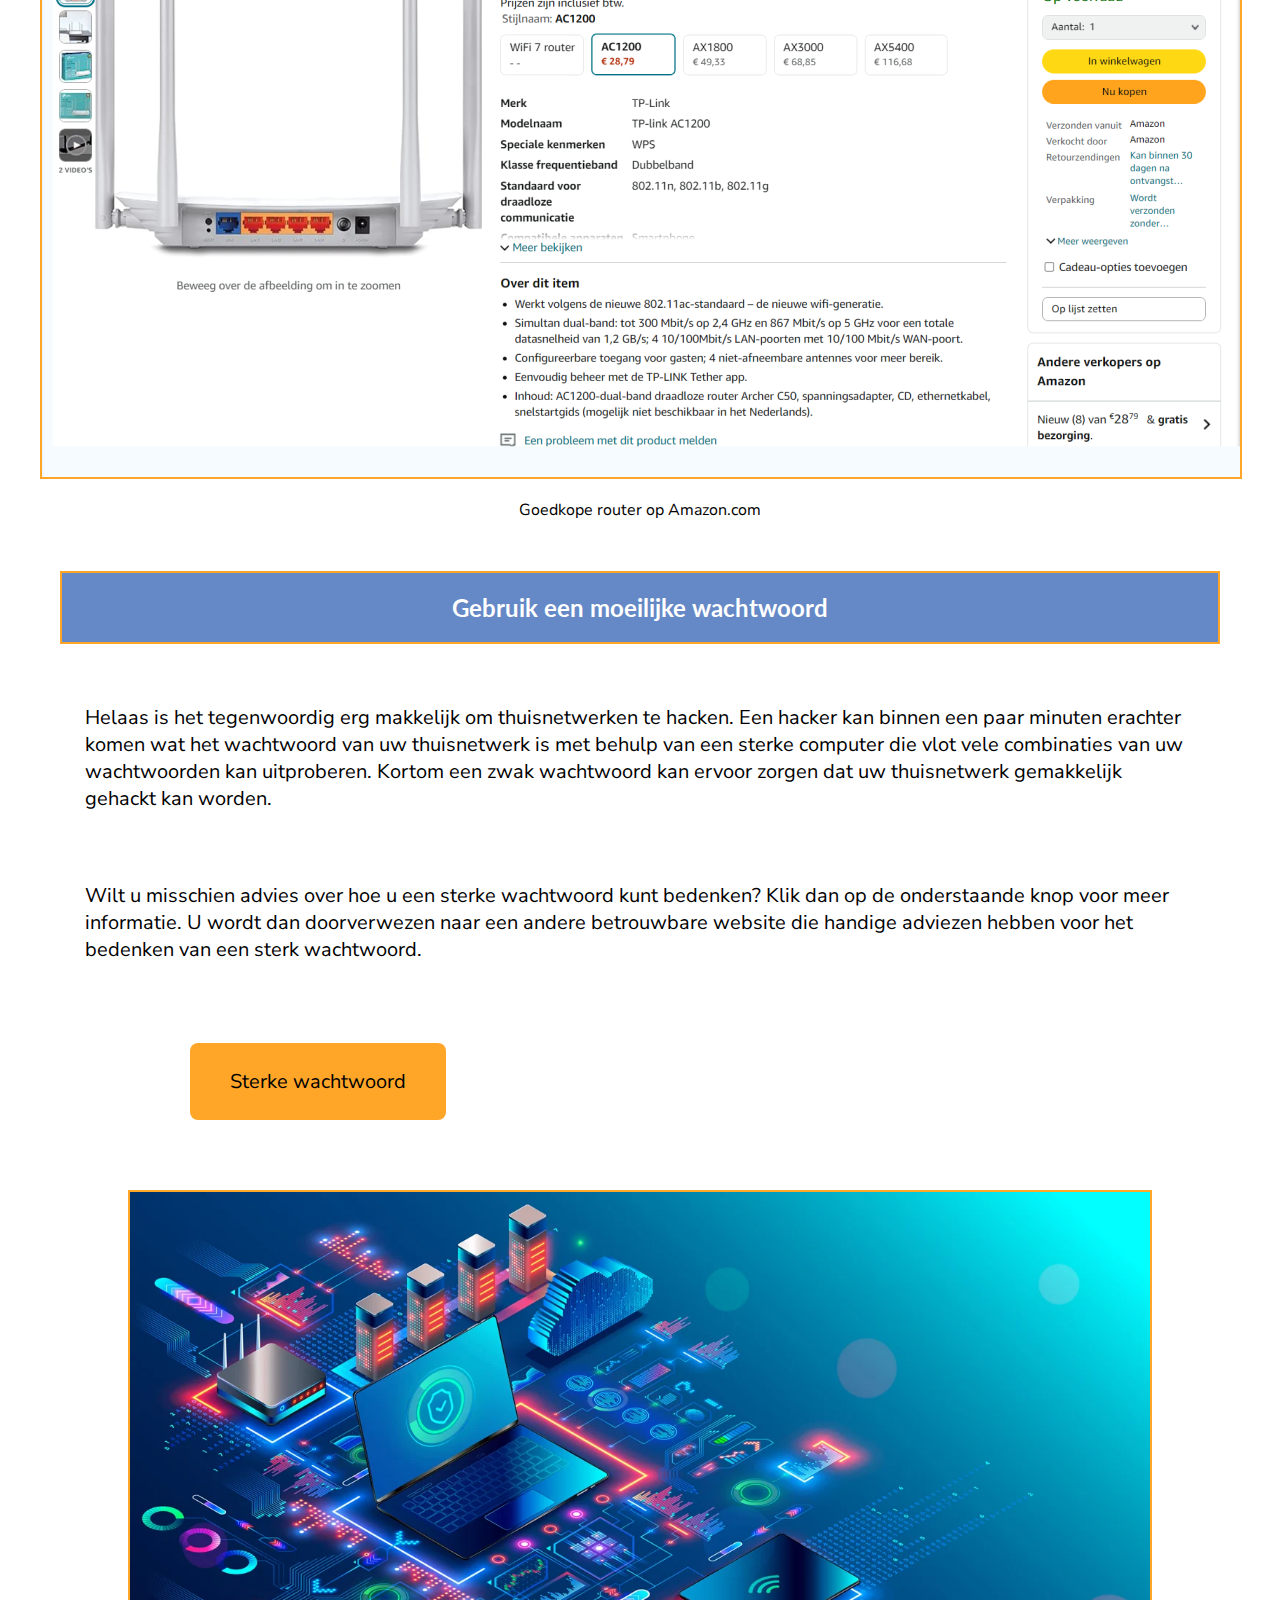
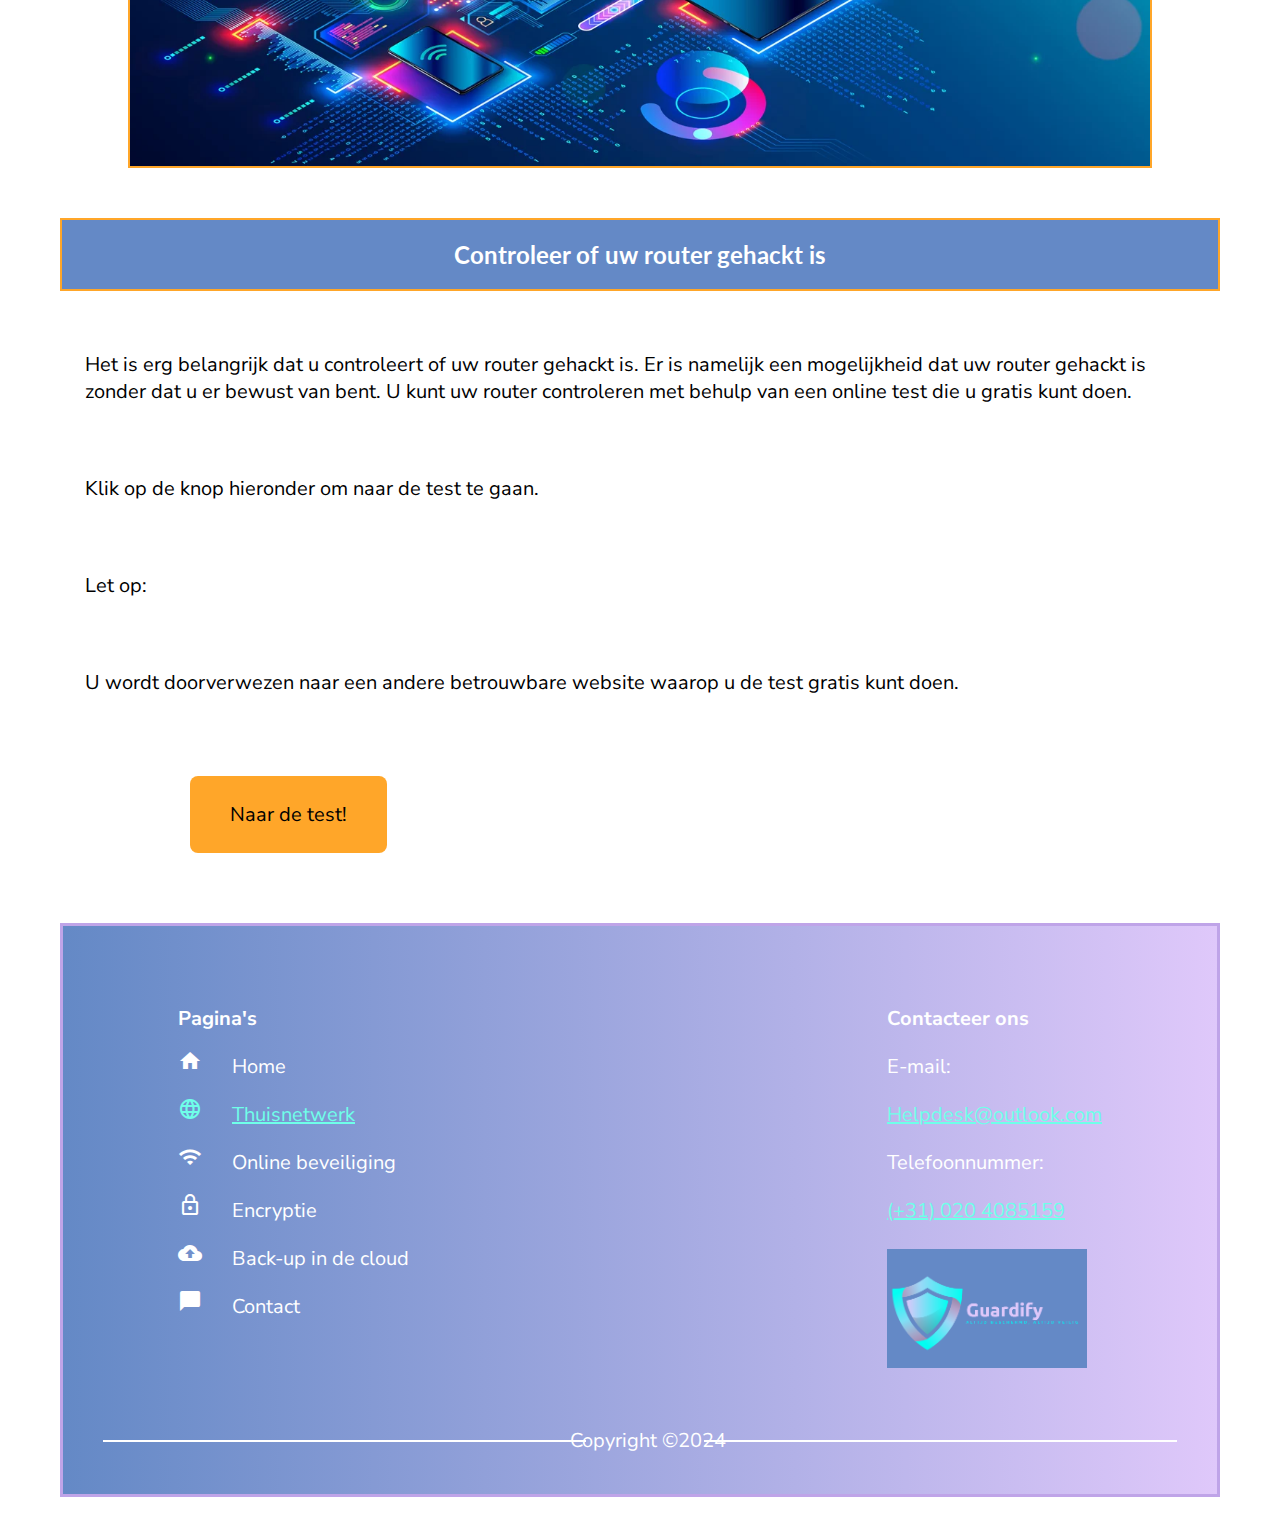
<file: thuisnetwerk.html>
<!DOCTYPE html>
<html lang="en">
    <head>
        <title>Thuisnetwerk pagina</title>

        <!-- favicon -->
        <link rel="icon" type="image/x-icon" href="./image/favicon.ico">

        <meta charset="UTF-8">
        <meta name="description" content="information about device security at home and how you can create a strong password to protect your devices">
        <meta name="keywords" content="homenetwork, router, security, privacy, password, hacking">
        <meta name="author" content="Yasmina Baalla">
        <meta name="viewport" content="width=device-width, initial-scale=1.0">

        <!-- Google fonts Lato en Nunito Sans-->
        <link rel="preconnect" href="https://fonts.googleapis.com">
        <link rel="preconnect" href="https://fonts.gstatic.com" crossorigin>
        <link href="https://fonts.googleapis.com/css2?family=Lato:ital,wght@0,100;0,300;0,400;0,700;0,900;1,100;1,300;1,400;1,700;1,900&family=Nunito+Sans:ital,opsz,wght@0,6..12,200..1000;1,6..12,200..1000&display=swap" rel="stylesheet">
 
        <!-- iconen -->
        <link href="https://fonts.googleapis.com/icon?family=Material+Icons" rel="stylesheet"> 

        <link rel="stylesheet" type="text/css" href="./css/style.css">
    </head>

    <body>
        <header>
            <!-- navigatiemenu -->
            <nav>
                <!-- Logo -->
                <aside>
                    <img class="logo" src="./image/logo.png" alt="logo contains a light blue with purple shield" titel="Guaridfy">
                </aside>
                <ul>
                    <li><a href="./index.html">Home</a></li>
                    <li><a class="active" href="./thuisnetwerk.html">Thuisnetwerk</a></li>
                    <li><a href="./onlinebeveiliging.html">Online beveiliging</a></li>
                    <li><a href="./encryptie.html">Encryptie</a></li>
                    <li><a href="./backupindecloud.html">Back-up in de cloud</a></li>
                    <li><a href="./contact.html">Contact</a></li>
                </ul>
            </nav> 
        </header>

        <!-- pagina titel -->
        <header class="hero_tekst_paars">
            <h1>Is mijn thuisnetwerk wel veilig?</h1>
            <h3>Manieren waarop u kunt voorkomen dat uw thuisnetwerk gehackt kan worden</h3>
        </header> 

        <!-- vragen + antwoorden (artikels) -->
        <section>
            <article>
                <h2 class="blauwe_kopje_oranje_border">Routers</h2>
                <p class="content_tekst">Als u zich zorgen maakt over de beveiliging van uw thuisnetwerk dan is het verstandig om een goede router 
                aan te schaffen. Routers die u samen met uw internet als een bundel krijgt en goedkope populaire routers 
                die je op websites zoals Bol.com of Amazon.com kunt kopen, zijn routers die het vaakst gehackt worden. 
                Doordat ze populair en goedkoop zijn, worden ze een gemakkelijke doelwit. Er worden vaak kwetsbaarheden in 
                routers gevonden op apparaten die op de bestsellerlijst staan, omdat het gemakkelijker is voor hackers om vele mensen
                aan te vallen via deze apparaten.
                </p>
                <!-- foto van goedkope router -->
                <figure> 
                    <img id="goedkope_router" src="./image/goekope_router.png" alt="Cheap router" title="Cheap router at Amazon.com">
                    <figcaption>Goedkope router op Amazon.com</figcaption>
                </figure>
            </article>
        </section>
        
        <section>
            <article>
                <h2 class="blauwe_kopje_oranje_border">Gebruik een moeilijke wachtwoord</h2>
                <p class="content_tekst">Helaas is het tegenwoordig erg makkelijk om thuisnetwerken te hacken. Een hacker kan binnen een paar minuten
                erachter komen wat het wachtwoord van uw thuisnetwerk is met behulp van een sterke computer die vlot vele
                combinaties van uw wachtwoorden kan uitproberen. Kortom een zwak wachtwoord kan ervoor zorgen dat uw 
                thuisnetwerk gemakkelijk gehackt kan worden. 
                </p>
            </article>

            <!-- witte regel -->
            <article>     
                <p class="content_tekst">Wilt u misschien advies over hoe u een sterke wachtwoord kunt bedenken? Klik dan op de onderstaande knop voor meer informatie. 
                U wordt dan doorverwezen naar een andere betrouwbare website die handige adviezen hebben voor het bedenken van een sterk wachtwoord.
                </p>

                <button>
                    <a href="https://www.digitaltrustcenter.nl/tips-voor-het-bedenken-van-een-sterk-wachtwoord">Sterke wachtwoord</a>
                </button> 
                <figure>
                    <img class="hero_image_oranje_border" src="./image/thuisnetwerk_image.webp" alt="Device system at home" title="Device system">
                </figure> 
            </article>
        </section>

        <section>
            <article>
                <h2 class="blauwe_kopje_oranje_border">Controleer of uw router gehackt is</h2>
                <p class="content_tekst">Het is erg belangrijk dat u controleert of uw router gehackt is. Er is namelijk een mogelijkheid dat uw router
                gehackt is zonder dat u er bewust van bent. U kunt uw router controleren met behulp van een online test die u 
                gratis kunt doen. 
                </p>
                <!-- witte regel -->
                <p class="content_tekst">Klik op de knop hieronder om naar de test te gaan.</p>
                <!--witte regel  -->
                <p class="content_tekst">Let op:</p>
                <!-- witte regel -->
                <p class="content_tekst">U wordt doorverwezen naar een andere betrouwbare website waarop u de test gratis kunt doen.</p>
                <button>
                    <a href="https://fraud-detector.nl/modemtest-wifi-betrouwbaar/">Naar de test!</a>
                </button>
            </article>
        </section>

        <!-- cookies bericht -->
        <section class="cookies_bericht">
            <p>Deze website gebruikt cookies om uw ervaring te verbeteren!</p>
            <button class="accepteer_cookies_button">
               <a href="#">Accepteer</a>
            </button>
            <button class="weiger_cookies_button">
                <a href="#">Weigeren</a>
             </button> 
        </section> 

        <!-- footer -->
        <footer>
            <!-- pagina's in footer -->
            <section class="pagina_informatie">
                <ul>
                    <li><strong>Pagina's</strong></li>
                    <li><a href="./index.html"><i class="material-icons">home</i>Home</a></li>
                    <li><a class="current_page" href="./thuisnetwerk.html"><i class="material-icons">language</i>Thuisnetwerk</a></li>
                    <li><a href="./onlinebeveiliging.html"><i class="material-icons">wifi</i>Online beveiliging</a></li>
                    <li><a href="./encryptie.html"><i class="material-icons">lock_outline</i>Encryptie</a></li>
                    <li><a href="./backupindecloud.html"><i class="material-icons">backup</i>Back-up in de cloud</a></li>
                    <li><a href="./contact.html"><i class="material-icons">chat_bubble</i>Contact</a></li>
                </ul> 
            </section> 
            
            <!-- conatact informatie in footer -->
            <section class="contact_informatie">
                <ul>
                    <li><strong>Contacteer ons</strong></li>
                    <li>E-mail:</li>
                    <li><a class="footer_info_link" href="mailto:Helpdesk@outlook.com">Helpdesk@outlook.com</a></li> 
                    <li>Telefoonnummer:</li>
                    <li><a class="footer_info_link"  href="#">(+31) 020 4085159</a></li>
                </ul>

                <!-- logo -->
                <aside> 
                    <img class="logo_footer" src="./image/logo.png" alt="logo contains a light blue with purple shield" title="Guardify"> 
                </aside>
            </section> 

            <!-- copyright-->
            <section class="copyright">
                <p>Copyright &copy;2024</p>
            </section> 
        </footer> 
    </body>
</html>
</file>
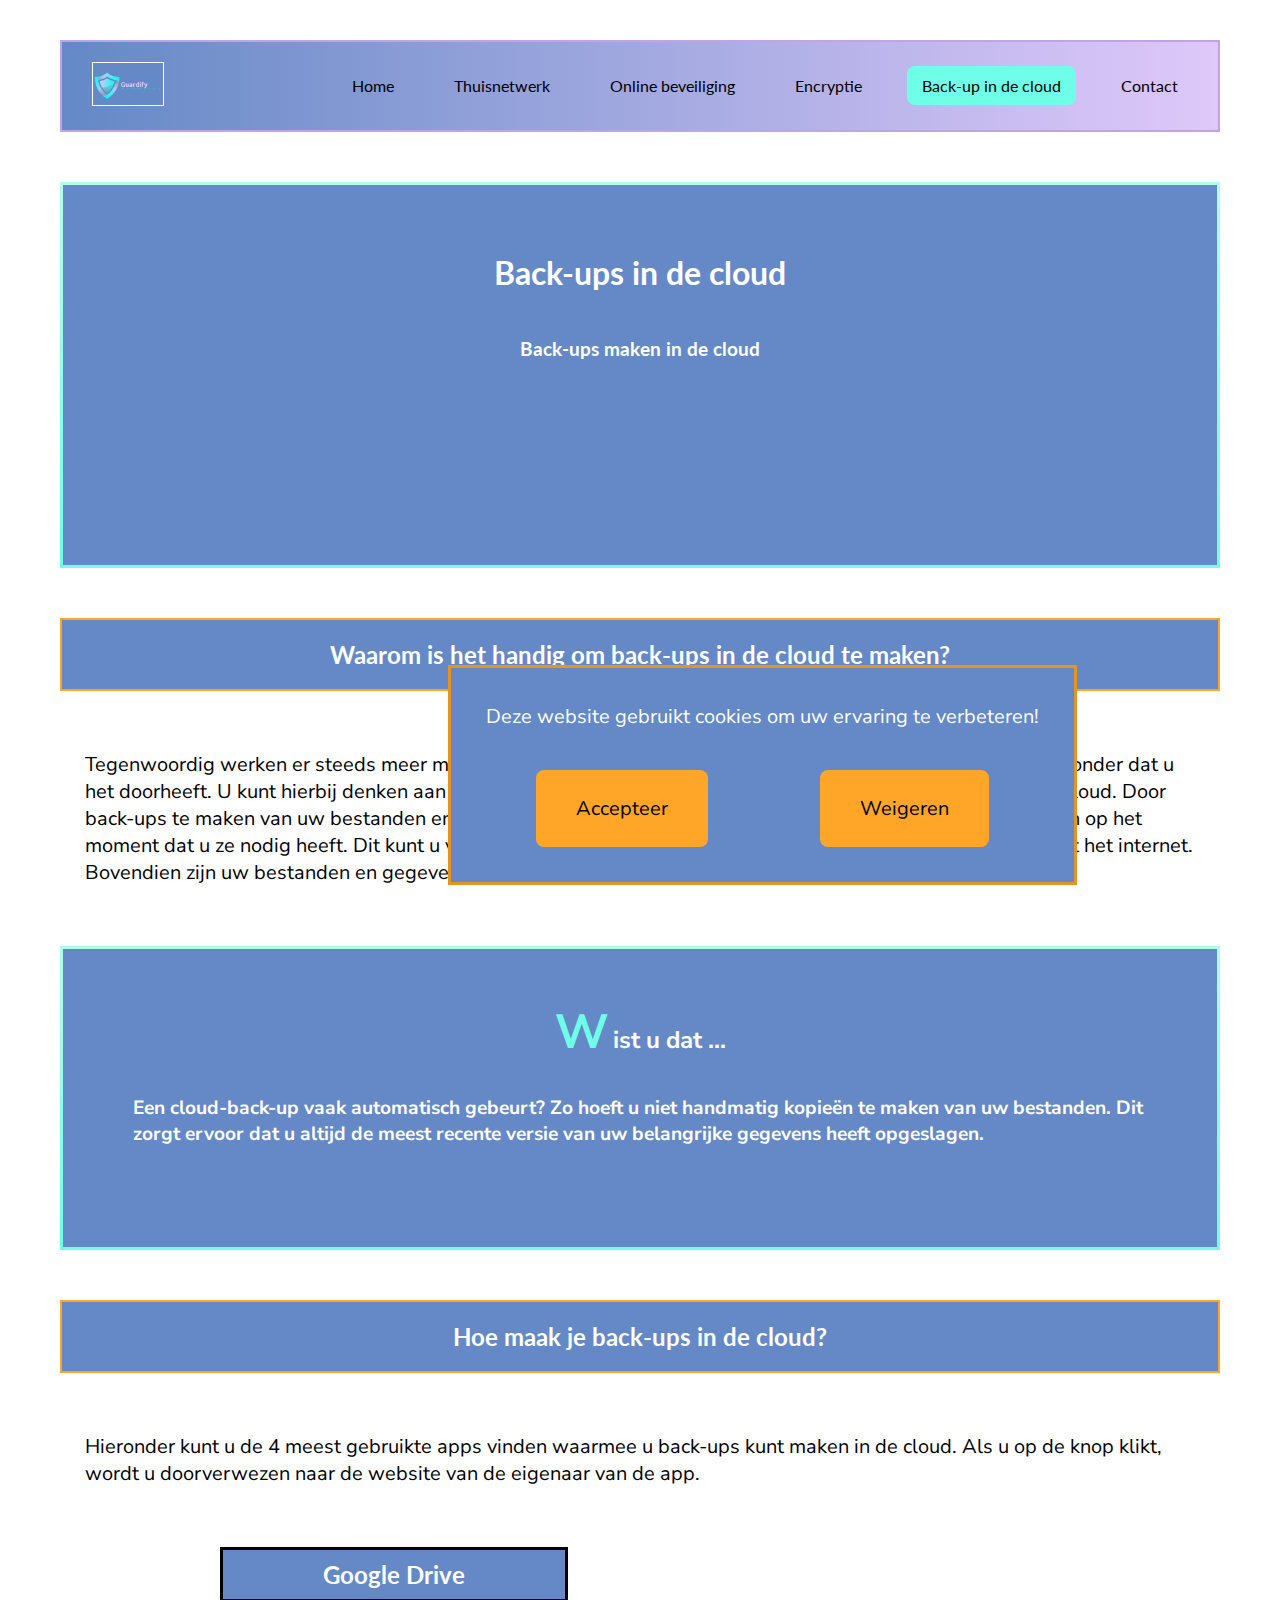
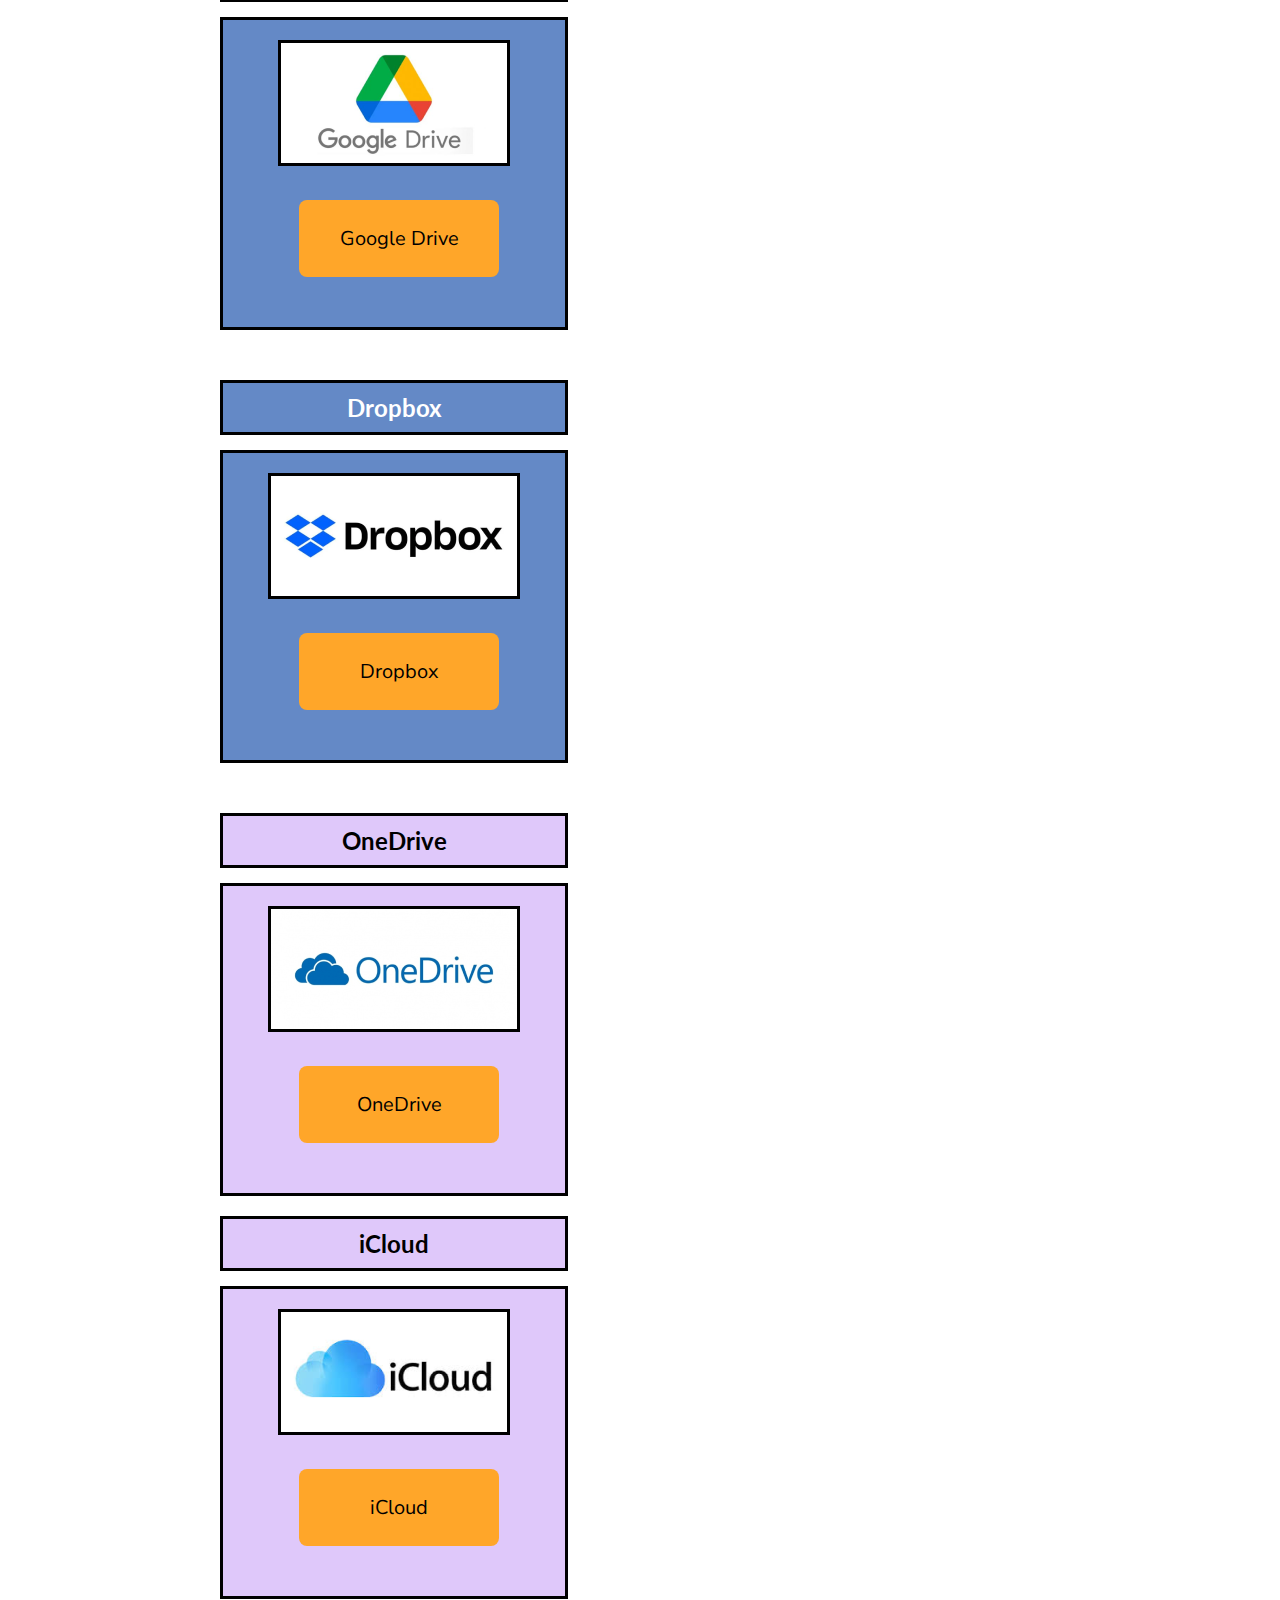
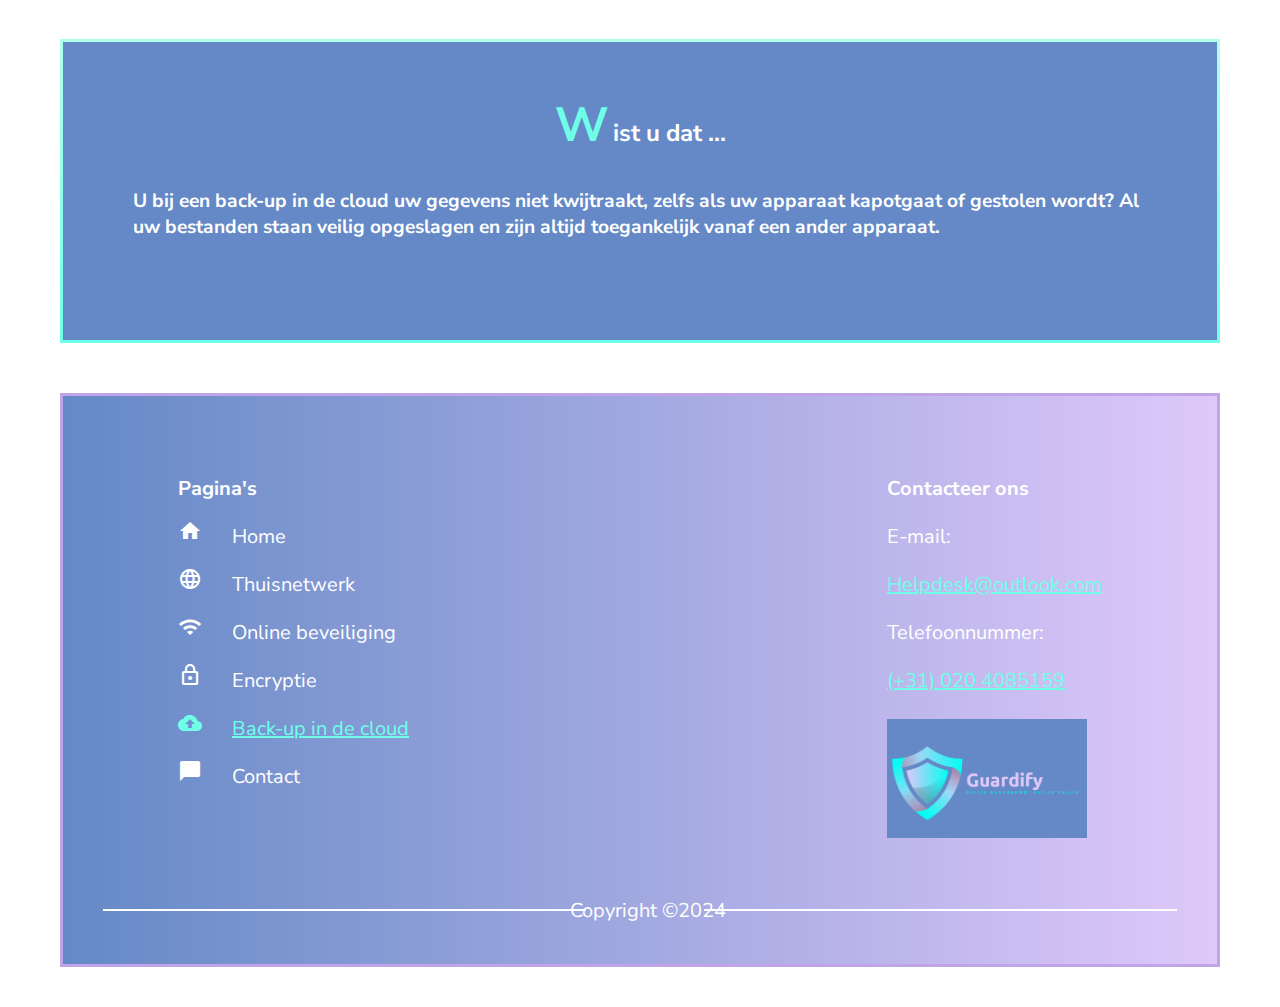
<file: root/backupindecloud.html>
<!DOCTYPE html>
<html lang="en">
    <head>
        <title>Back-up in de cloud pagina</title>

        <!-- favicon -->
        <link rel="icon" type="image/x-icon" href="../image/favicon.ico">

        <meta charset="UTF-8">
        <meta name="description" content="information about what the cloud is, why it is important and how to backup to the cloud">
        <meta name="keywords" content="back-up, cloud, saving, personal information, up to date ">
        <meta name="author" content="Yasmina Baalla">
        <meta name="viewport" content="width=device-width, initial-scale=1.0">

         <!-- Google fonts Lato en Nunito Sans-->
         <link rel="preconnect" href="https://fonts.googleapis.com">
         <link rel="preconnect" href="https://fonts.gstatic.com" crossorigin>
         <link href="https://fonts.googleapis.com/css2?family=Lato:ital,wght@0,100;0,300;0,400;0,700;0,900;1,100;1,300;1,400;1,700;1,900&family=Nunito+Sans:ital,opsz,wght@0,6..12,200..1000;1,6..12,200..1000&display=swap" rel="stylesheet">
 
        
        <!-- iconen -->
        <link href="https://fonts.googleapis.com/icon?family=Material+Icons" rel="stylesheet"> 

        <link rel="stylesheet" type="text/css" href="../css/style.css">
    </head>

    <body>
        <!-- navigatiemenu -->
        <header>
            <nav class="desktop_navigatie">
                <!-- Logo -->
                <aside>
                    <img class="logo" src="../image/logo.png" alt="logo contains a light blue with purple shield" titel="Guaridfy">
                </aside>
                <ul>
                    <li><a href="./index.html">Home</a></li>
                    <li><a href="./thuisnetwerk.html">Thuisnetwerk</a></li>
                    <li><a href="./onlinebeveiliging.html">Online beveiliging</a></li>
                    <li><a href="./encryptie.html">Encryptie</a></li>
                    <li><a class="active" href="./backupindecloud.html">Back-up in de cloud</a></li>
                    <li><a href="./contact.html">Contact</a></li>
                </ul>
            </nav>
        </header> 

        <!-- mobiele header -->
        <header class="mobiele_header">
            <!-- Logo -->
            <aside>
               <img class="logo" src="../image/logo.png" alt="logo contains a light blue with purple shield" titel="Guaridfy">
            </aside>
            <h1>Altijd beschermd, altijd veilig</h1>
        </header> 

        <!-- pagina titel -->
        <header class="hero_tekst_blauw">
            <h1>Back-ups in de cloud</h1>
            <h3>Back-ups maken in de cloud</h3>
        </header>

        <!--vragen + antwoorden (artikels)  -->
        <section>
            <article>
                <h2 class="blauwe_kopje_oranje_border">Waarom is het handig om back-ups in de cloud te maken?</h2>
                <p class="content_tekst">Tegenwoordig werken er steeds meer mensen met de cloud. Misschien maakt u nu ook gebruik
                van de cloud zonder dat u het doorheeft. U kunt hierbij denken aan het gebruiken van 
                apps zoals OneDrive, Dropbox, Google Drive en iCloud. Door back-ups te maken van uw bestanden
                en gegevens naar de cloud kunt u deze bestanden en gegevens ophalen op het moment dat u ze 
                nodig heeft. Dit kunt u vanuit verschillende (mobiele) apparaten doen die toegang hebben tot 
                het internet. Bovendien zijn uw bestanden en gegevens beschermd tegen onverwachte noodgevallen
                en beschadiging. 
                </p>
            </article>

            <!-- feitje -->
            <article class="feitje">
                <h2>Wist u dat ...</h2>
                <p>Een cloud-back-up vaak automatisch gebeurt? Zo hoeft u niet handmatig kopieën te maken van
                   uw bestanden. Dit zorgt ervoor dat u altijd de meest recente versie van uw belangrijke
                   gegevens heeft opgeslagen.
                </p>
            </article>

            <article>
                <h2 class="blauwe_kopje_oranje_border">Hoe maak je back-ups in de cloud?</h2>
                <p class="content_tekst">Hieronder kunt u de 4 meest gebruikte apps vinden waarmee u back-ups kunt maken in de cloud. 
                Als u op de knop klikt, wordt u doorverwezen naar de website van de eigenaar van de app.  
                </p>
            </article>


            <section class="alle_blokken">    
                <!-- Google Drive -->
                <article class="gehele_blok">    
                    <header class="blauwe_kopje_cloud_app">
                        <h2>Google Drive</h2>
                    </header>
                    
                    <article class="cloud_app_blok_blauw">
                        <figure>
                            <img id="google_drive_logo" src="../image/googledrive_logo.png" alt="Google Drive logo" title="Google Drive">
                        </figure>    
                        <button class="cloud_app_button">
                            <a href="https://drive.google.com/drive/my-drive">Google Drive</a>
                        </button>
                    </article> 
                </article>

                <!-- Dropbox -->
                <article class="gehele_blok">
                    <header class="blauwe_kopje_cloud_app">
                        <h2>Dropbox</h2>
                    </header>

                    <article class="cloud_app_blok_blauw">
                        <figure>
                            <img id="dropbox_logo" src="../image/dropbox_logo.png" alt="Dropbox logo" title="Dropbox">
                        </figure>    
                        <button class="cloud_app_button">
                            <a href="https://www.dropbox.com/">Dropbox</a>
                        </button>
                    </article> 
                </article>

                <!-- OneDrive -->
                <article class="gehele_blok">
                    <header class="paarse_kopje_cloud_app">
                        <h2>OneDrive</h2>
                    </header>

                    <article class="cloud_app_blok_paars">
                        <figure>
                            <img id="one_drive_logo" src="../image/onedrive_logo.png" alt="OneDrive logo" title="OneDrive">
                        </figure>    
                        <button class="cloud_app_button">
                            <a href="https://onedrive.com/">OneDrive</a>
                        </button>
                    </article> 
                </article>

                <!-- iCloud -->
                <article class="gehele_blok">
                    <header class="paarse_kopje_cloud_app">
                        <h2>iCloud</h2>
                    </header>
                    
                    <article class="cloud_app_blok_paars">
                        <figure>
                            <img id="icloud_logo" src="../image/icloud_logo.png" alt="iCloud logo" title="iCloud">
                        </figure>
                        <button class="cloud_app_button">
                            <a href="https://www.icloud.com/">iCloud</a>
                        </button>
                    </article> 
                </article>
            </section>

            <!-- feitje -->
            <article class="feitje">
                <h2>Wist u dat ...</h2>
                <p>U bij een back-up in de cloud uw gegevens niet kwijtraakt, zelfs als uw apparaat
                   kapotgaat of gestolen wordt? Al uw bestanden staan veilig opgeslagen en zijn altijd
                   toegankelijk vanaf een ander apparaat. 
                </p>
            </article> 
        </section>

        <!-- cookies bericht -->
        <section class="cookies_bericht">
            <p>Deze website gebruikt cookies om uw ervaring te verbeteren!</p>
            <button class="accepteer_cookies_button">
               <a href="#">Accepteer</a>
            </button>
            <button class="weiger_cookies_button">
                <a href="#">Weigeren</a>
             </button> 
        </section>
        
        <!-- mobiele navigatie -->
        <nav class="mobiele_navigatie">
            <ul>
                <li><a href="./index.html"><i class="material-icons">home</i>Home</a></li>
                <li><a href="./thuisnetwerk.html"><i class="material-icons">language</i>Thuisnetwerk</a></li>
                <li><a href="./onlinebeveiliging.html"><i class="material-icons">wifi</i>Online beveiliging</a></li>
                <li><a href="./encryptie.html"><i class="material-icons">lock_outline</i>Encryptie</a></li>
                <li><a class="active_mobiel" href="./backupindecloud.html"><i class="material-icons">backup</i>Back-up in de cloud</a></li>
                <li><a href="./contact.html"><i class="material-icons">chat_bubble</i>Contact</a></li>
            </ul>
        </nav>

        <!-- footer -->
        <footer>
           <!-- pagina's in footer -->
           <section class="pagina_informatie">
            <ul>
                <li><strong>Pagina's</strong></li>
                <li><a href="./index.html"><i class="material-icons">home</i>Home</a></li>
                <li><a href="./thuisnetwerk.html"><i class="material-icons">language</i>Thuisnetwerk</a></li>
                <li><a href="./onlinebeveiliging.html"><i class="material-icons">wifi</i>Online beveiliging</a></li>
                <li><a href="./encryptie.html"><i class="material-icons">lock_outline</i>Encryptie</a></li>
                <li><a class="current_page" href="./backupindecloud.html"><i class="material-icons">backup</i>Back-up in de cloud</a></li>
                <li><a href="./contact.html"><i class="material-icons">chat_bubble</i>Contact</a></li>
            </ul>
        </section>

        <!-- conatact informatie in footer -->
        <section class="contact_informatie">
            <ul>
                <li><strong>Contacteer ons</strong></li>
                <li>E-mail:</li>
                <li><a class="footer_info_link" href="mailto:Helpdesk@outlook.com">Helpdesk@outlook.com</a></li> 
                <li>Telefoonnummer:</li>
                <li><a class="footer_info_link" href="#">(+31) 020 4085159</a></li>
            </ul>
            
            <!-- logo -->
            <aside> 
                <img class="logo_footer" src="../image/logo.png" alt="logo contains a light blue with purple shield" title="Guardify"> 
            </aside>
        </section> 

        <!-- copyright-->
        <section class="copyright">
            <p>Copyright &copy;2024</p>
        </section> 
        </footer> 
    </body>
</html>
</file>
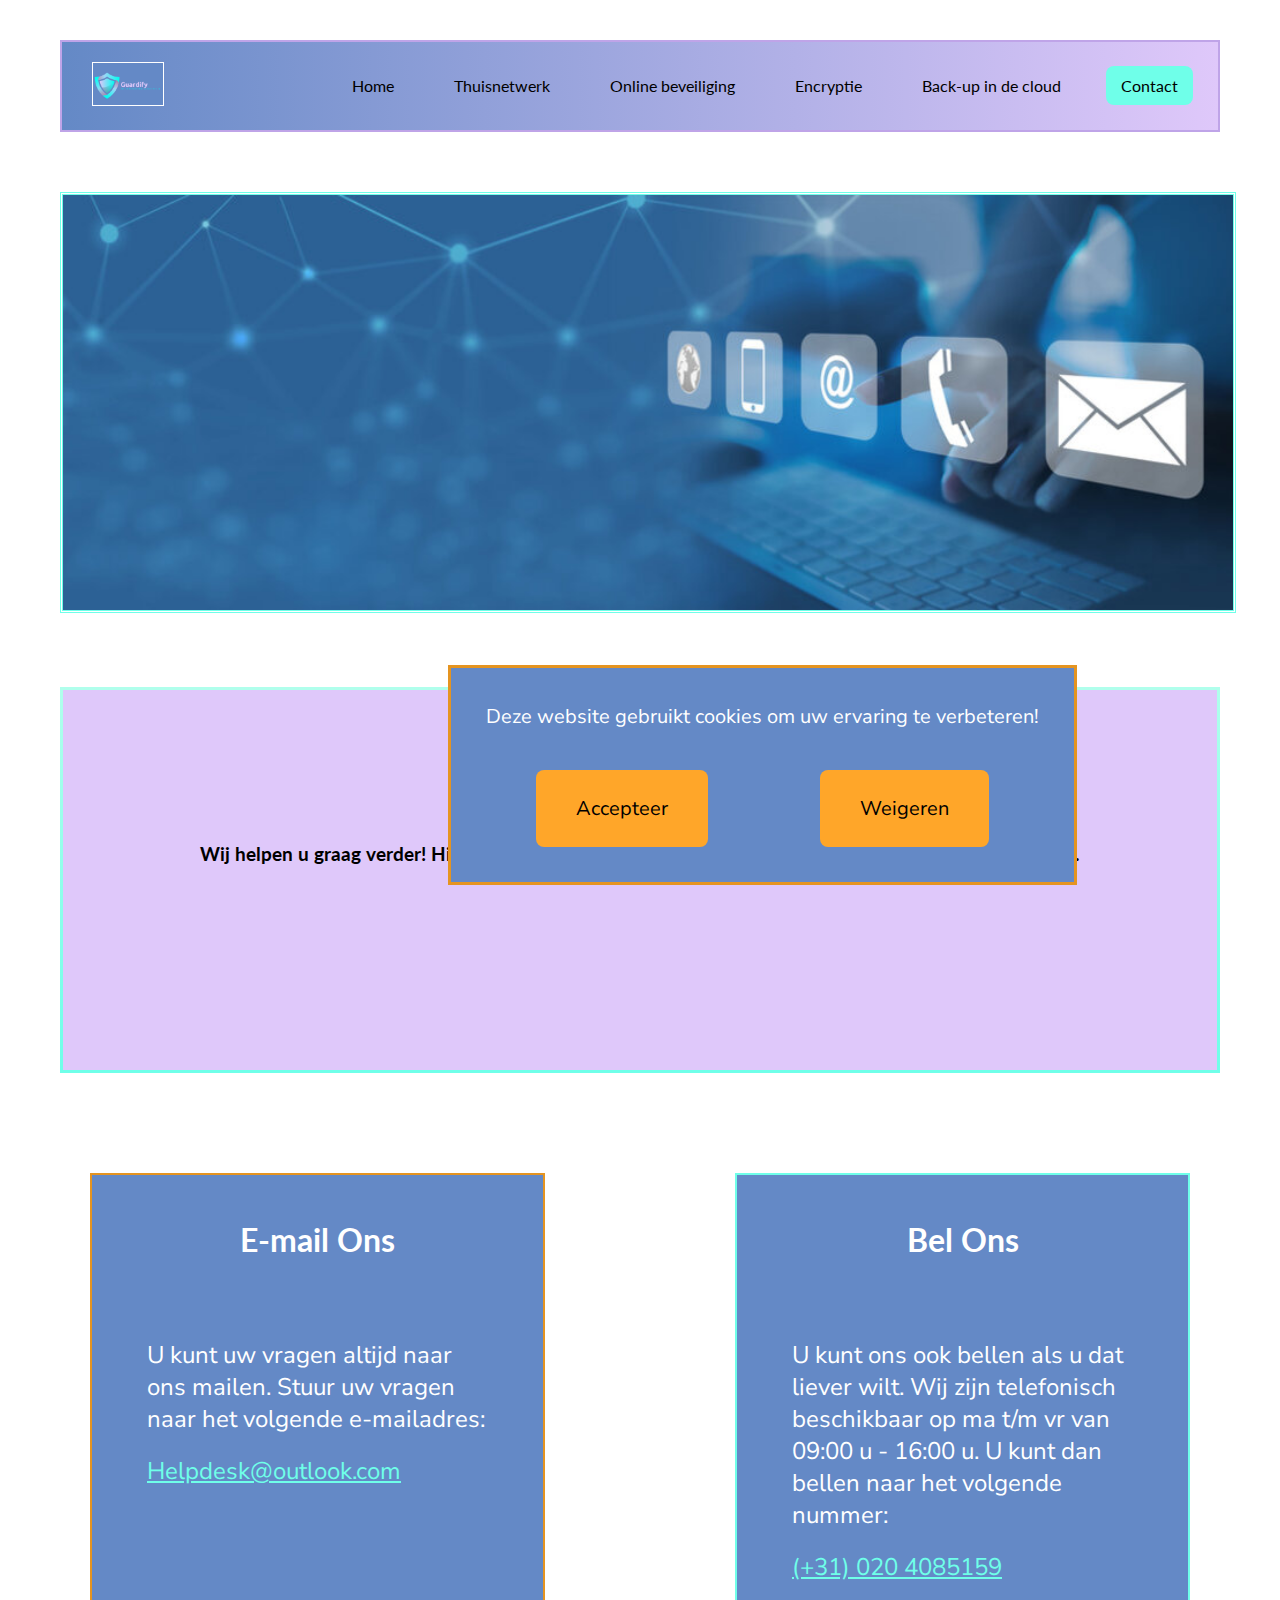
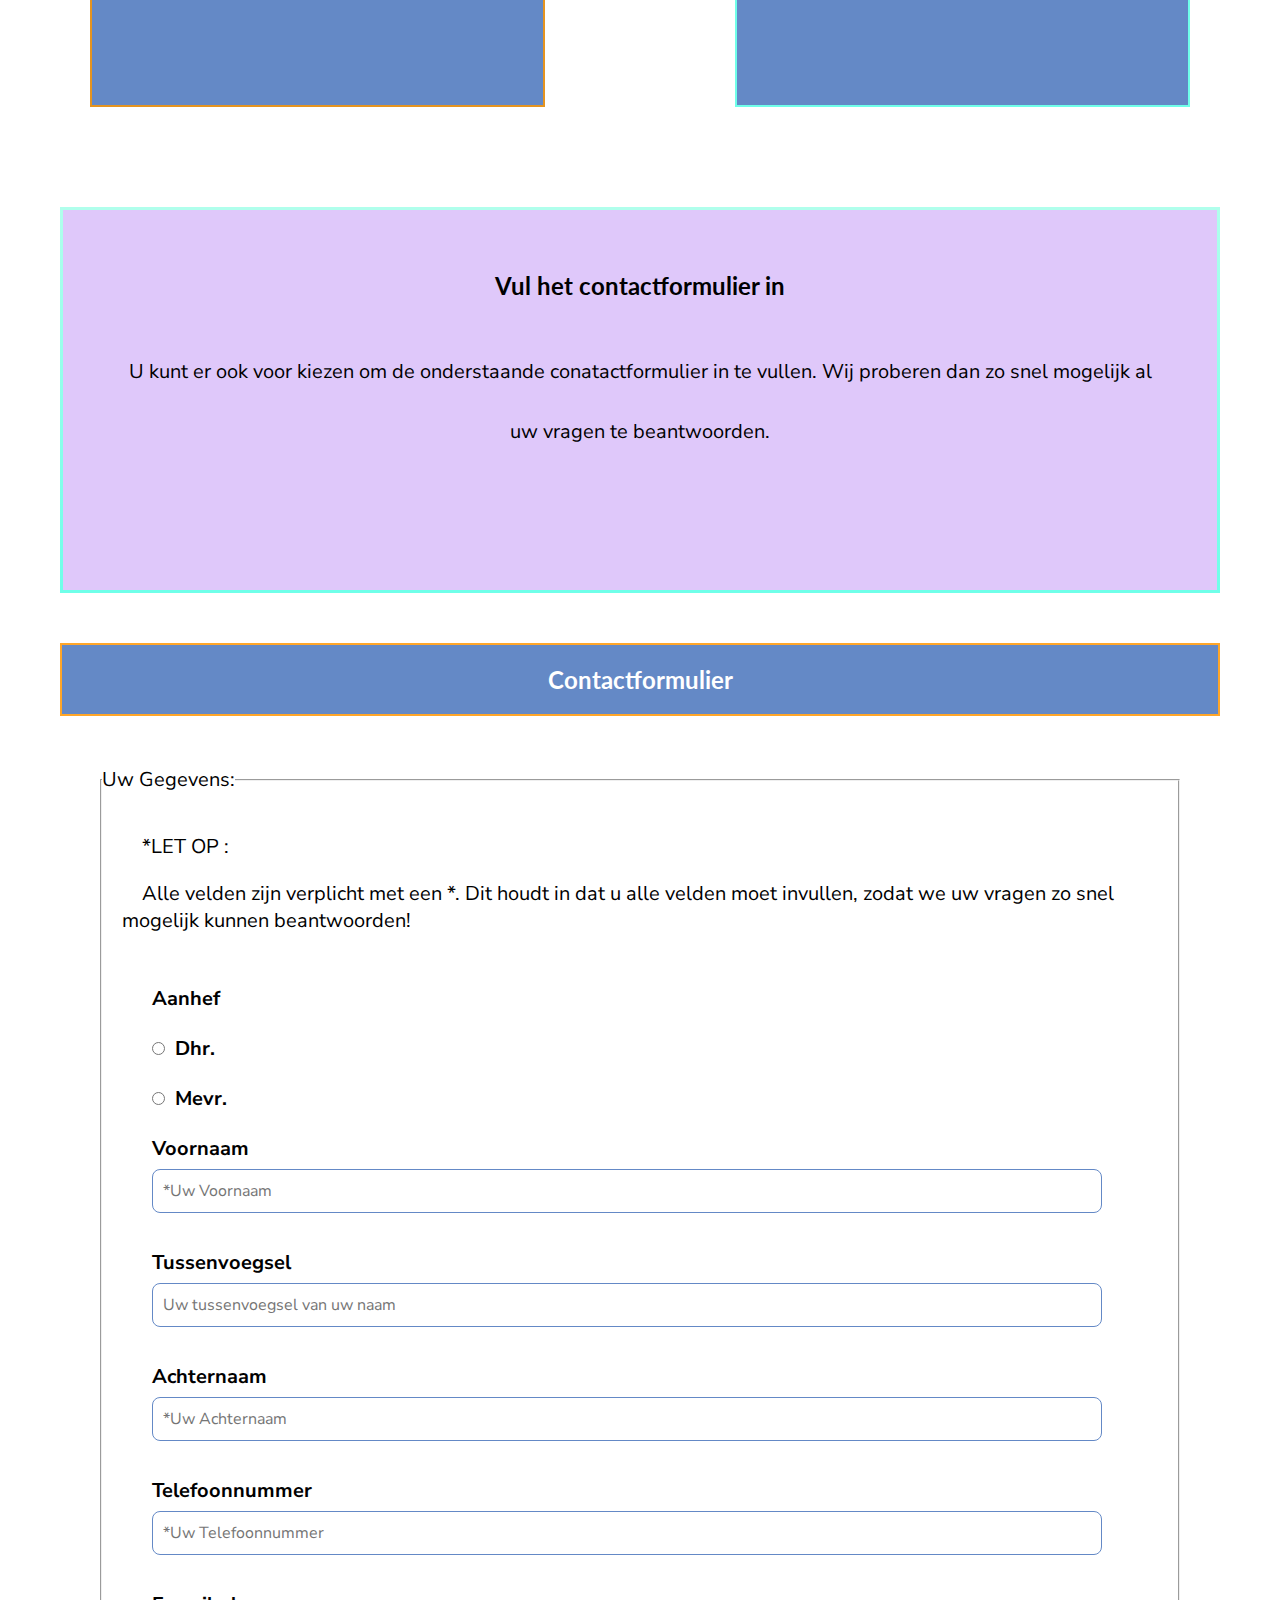
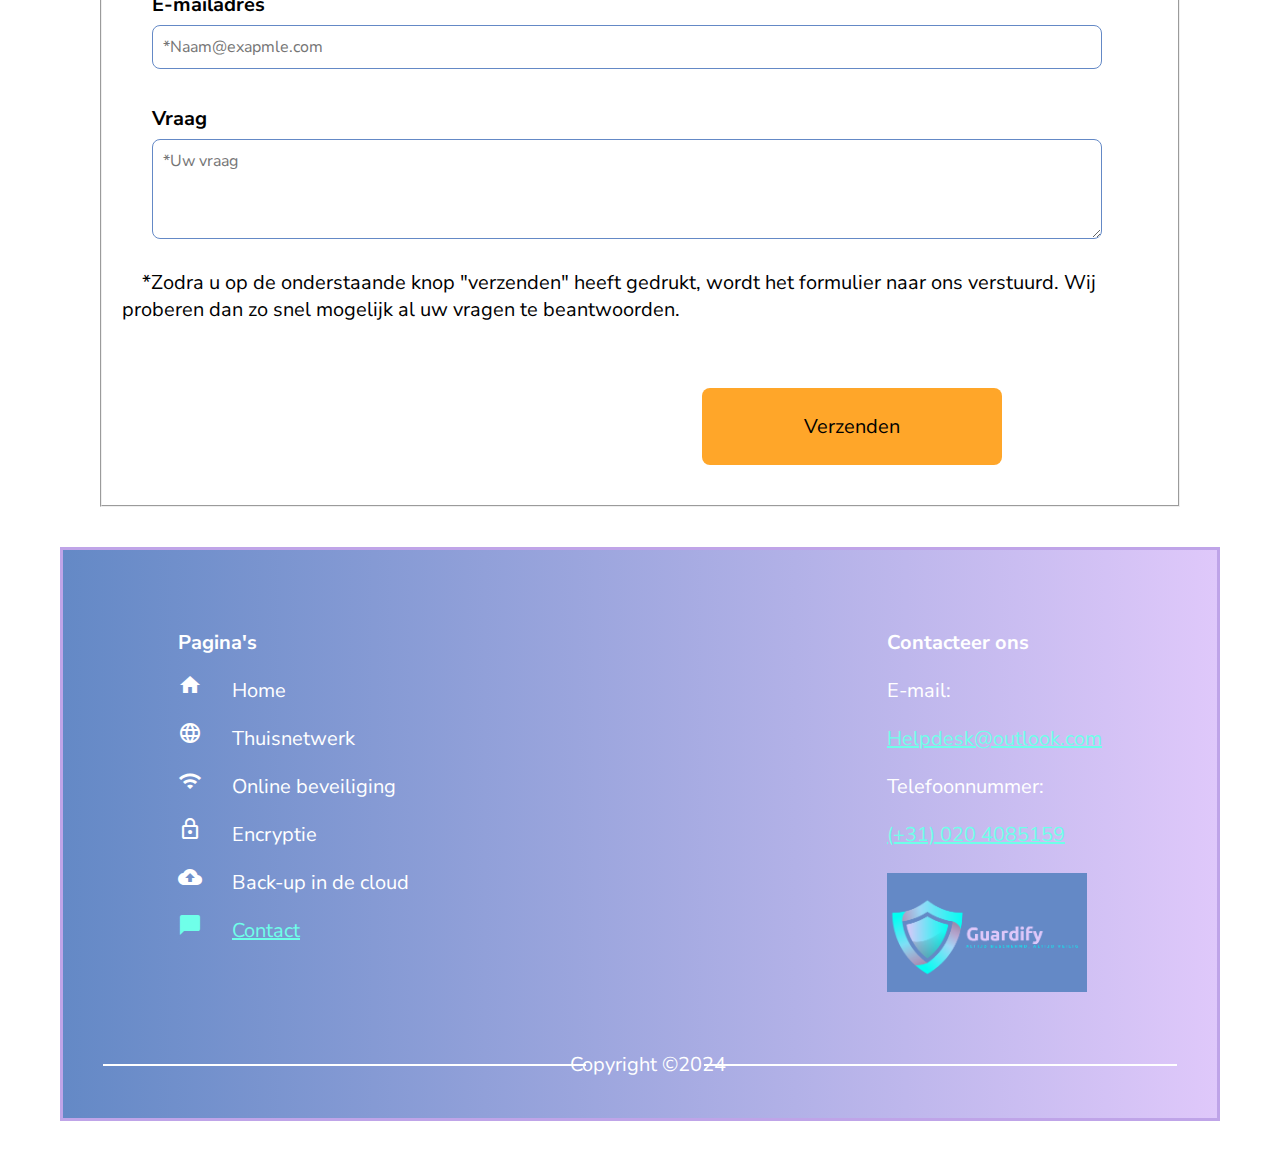
<file: root/contact.html>
<!DOCTYPE html>
<html lang="en">
    <head>
        <title>Contact pagina</title>

        <!-- favicon -->
        <link rel="icon" type="image/x-icon" href="../image/favicon.ico">

        <meta charset="UTF-8">
        <meta name="description" content="information about the ways in which you can contact us if you have any questions">
        <meta name="keywords" content="contact, e-mail, phone number, questions, contact form">
        <meta name="author" content="Yasmina Baalla">
        <meta name="viewport" content="width=device-width, initial-scale=1.0">

        <!-- Google fonts Lato en Nunito Sans-->
        <link rel="preconnect" href="https://fonts.googleapis.com">
        <link rel="preconnect" href="https://fonts.gstatic.com" crossorigin>
        <link href="https://fonts.googleapis.com/css2?family=Lato:ital,wght@0,100;0,300;0,400;0,700;0,900;1,100;1,300;1,400;1,700;1,900&family=Nunito+Sans:ital,opsz,wght@0,6..12,200..1000;1,6..12,200..1000&display=swap" rel="stylesheet">
 
        <!-- iconen -->
        <link href="https://fonts.googleapis.com/icon?family=Material+Icons" rel="stylesheet"> 

        <link rel="stylesheet" type="text/css" href="../css/style.css">
    </head>

    <body>
        <!-- navigatiemenu -->
        <header>
            <nav class="desktop_navigatie">
                <!-- Logo -->
                <aside>
                    <img class="logo" src="../image/logo.png" alt="logo contains a light blue with purple shield" titel="Guaridfy">
                </aside>
                <ul>
                    <li><a href="./index.html">Home</a></li>
                    <li><a href="./thuisnetwerk.html">Thuisnetwerk</a></li>
                    <li><a href="./onlinebeveiliging.html">Online beveiliging</a></li>
                    <li><a href="./encryptie.html">Encryptie</a></li>
                    <li><a href="./backupindecloud.html">Back-up in de cloud</a></li>
                    <li><a class="active" href="./contact.html">Contact</a></li>
                </ul>
            </nav>
        </header> 

        <!-- mobiele header -->
        <header class="mobiele_header">
            <!-- Logo -->
            <aside>
               <img class="logo" src="../image/logo.png" alt="logo contains a light blue with purple shield" titel="Guaridfy">
            </aside>
            <h1>Altijd beschermd, altijd veilig</h1>
       </header> 

        <section>
            <!-- contact foto -->
            <figure>
                <img id="contact_foto" src="../image/contact_us_image.jpg" alt="Contact us" title="Contact">
            </figure>

            <!-- pagina titel -->
            <header class="hero_tekst_paars">
                <h1>Neem contact met ons op</h1>
                <h3>Wij helpen u graag verder!
                    Hieronder kunt u de manieren vinden hoe u met ons in contact kunt komen.
                </h3>
                
            </header> 

            <section id="mail_bel_ons">
                <!-- e-mail ons -->
                <article id="mail_ons">
                    <h2>E-mail Ons</h2>
                    <p>
                        U kunt uw vragen altijd naar ons mailen. Stuur uw vragen naar het volgende e-mailadres:
                    </p>
                    <p><a href="mailto:Helpdesk@outlook.com">Helpdesk@outlook.com</a></p>
                </article> 

                <!-- bel ons -->
                <article id="bel_ons">
                    <h2>Bel Ons</h2>
                    <p>
                        U kunt ons ook bellen als u dat liever wilt. Wij zijn telefonisch beschikbaar op ma t/m vr van
                        09:00 u - 16:00 u. U kunt dan bellen naar het volgende nummer:
                    </p>
                    <p> <a href="#">(+31) 020 4085159</a> </p>
                </article> 
            </section>

            <!-- contactformulier optie -->
            <article id="hero_tekst_paars_contact">
                <h2>Vul het contactformulier in</h2>
                <p>U kunt er ook voor kiezen om de onderstaande conatactformulier in te vullen. Wij proberen dan zo snel
                mogelijk al uw vragen te beantwoorden. 
                </p>
            </article> 

            <!-- contactformulier -->
            <h2 class="blauwe_kopje_oranje_border">Contactformulier</h2>
            <article class="contactformulier">
                <!-- <h2 class="blauwe_kopje_oranje_border">Contactformulier</h2> -->
         
                <form action="/action_page.php" method="POST">
                    <fieldset>
                        <legend>Uw Gegevens:</legend>
                        <p class="contactformulier_waarschuwing">
                            *Let op :
                        </p>
                        <p class="contactformulier_opmerking">
                            Alle velden zijn verplicht met een *. Dit houdt in dat u alle velden moet invullen, zodat we uw vragen zo 
                            snel mogelijk kunnen beantwoorden!
                        </p>
                        <!--aanhef -->
                        <section class="form_groep_aanhef">
                            <!-- <label for="aanhef">Aanhef</label> -->
                            <label>Aanhef</label> 
                            <label for="aanhef_man" class="aanhef_label"><input type="radio" id="aanhef_man" name="aanhef_man" value="Dhr.">Dhr.</label>
                            <!-- <input type="radio" id="aanhef_man" name="aanhef_man" value="Dhr."> -->
                            <!-- <label for="aanhef_man">Dhr.</label> -->
                            <label for="aanhef_vrouw"class="aanhef_label"><input type="radio" id="aanhef_vrouw" name="aanhef_man" value="Mevr.">Mevr.</label>
                            <!-- <input type="radio" id="aanhef_vrouw" name="aanhef_vrouw" value="Mevr."> -->
                            <!-- <label for="aanhef_vrouw">Mevr.</label> -->
                        </section>

                        <!-- voornaam -->
                        <section class="form_groep">
                            <label for="voornaam">Voornaam</label>
                            <input type="text" id="voornaam" name="voornaam" placeholder="*Uw Voornaam" required>
                        </section>

                        <!-- tussenvoegsel -->
                        <section class="form_groep"> 
                            <label for="tussenvoegsel">Tussenvoegsel</label>
                            <input type="text" id="tussenvoegsel" name="tussenvoegsel" placeholder="Uw tussenvoegsel van uw naam">
                        </section>

                        <!-- achternaam -->
                        <section class="form_groep"> 
                            <label for="achternaam">Achternaam</label>
                            <input type="text" id="achternaam" name="achternaam" placeholder="*Uw Achternaam" required>
                        </section>  

                        <!-- telefoonnummer -->
                        <section class="form_groep">
                            <label for="telefoonnummer">Telefoonnummer</label>
                            <input type="tel" id="telefoonnummer" name="telefoonnummer" placeholder="*Uw Telefoonnummer" required>
                        </section>

                        <!-- email -->
                        <section class="form_groep"> 
                            <label for="email">E-mailadres</label>
                            <input type="email" id="email" name="email" placeholder="*Naam@exapmle.com" required>
                        </section>

                        <!-- vraag -->
                        <section class="form_groep">
                            <label for="vraag">Vraag</label>
                            <textarea id="vraag" name="vraag" placeholder="*Uw vraag" required></textarea>
                        </section>

                        <!-- versturen -->
                        <section>
                            <p class="contactformulier_opmerking">*Zodra u op de onderstaande knop "verzenden" heeft gedrukt, wordt het formulier naar ons verstuurd.
                            Wij proberen dan zo snel mogelijk al uw vragen te beantwoorden. 
                            </p>
                        </section>

                        <input type="submit" value="Verzenden">
                    </fieldset>
                </form>
            </article> 
        </section>

        <!-- cookies bericht -->
        <section class="cookies_bericht">
            <p>Deze website gebruikt cookies om uw ervaring te verbeteren!</p>
            <button class="accepteer_cookies_button">
               <a href="#">Accepteer</a>
            </button>
            <button class="weiger_cookies_button">
                <a href="#">Weigeren</a>
             </button> 
        </section> 

        <!-- mobiele navigatie -->
        <nav class="mobiele_navigatie">
            <ul>
                <li><a href="./index.html"><i class="material-icons">home</i>Home</a></li>
                <li><a href="./thuisnetwerk.html"><i class="material-icons">language</i>Thuisnetwerk</a></li>
                <li><a href="./onlinebeveiliging.html"><i class="material-icons">wifi</i>Online beveiliging</a></li>
                <li><a href="./encryptie.html"><i class="material-icons">lock_outline</i>Encryptie</a></li>
                <li><a href="./backupindecloud.html"><i class="material-icons">backup</i>Back-up in de cloud</a></li>
                <li><a class="active_mobiel" href="./contact.html"><i class="material-icons">chat_bubble</i>Contact</a></li>
            </ul>
        </nav>

        <!-- footer -->
        <footer>
            <!-- pagina's in footer -->
            <section class="pagina_informatie">
                <ul>
                    <li><strong>Pagina's</strong></li>
                    <li><a href="./index.html"><i class="material-icons">home</i>Home</a></li>
                    <li><a href="./thuisnetwerk.html"><i class="material-icons">language</i>Thuisnetwerk</a></li>
                    <li><a href="./onlinebeveiliging.html"><i class="material-icons">wifi</i>Online beveiliging</a></li>
                    <li><a href="./encryptie.html"><i class="material-icons">lock_outline</i>Encryptie</a></li>
                    <li><a href="./backupindecloud.html"><i class="material-icons">backup</i>Back-up in de cloud</a></li>
                    <li><a class="current_page" href="./contact.html"><i class="material-icons">chat_bubble</i>Contact</a></li>
                </ul>
            </section>

            <!-- conatact informatie in footer -->
            <section class="contact_informatie">
                <ul>
                    <li><strong>Contacteer ons</strong></li>
                    <li>E-mail:</li>
                    <li><a class="footer_info_link" href="mailto:Helpdesk@outlook.com">Helpdesk@outlook.com</a></li> 
                    <li>Telefoonnummer:</li>
                    <li><a class="footer_info_link"  href="#">(+31) 020 4085159</a></li>
                </ul>
                
                <!-- logo -->
                <aside> 
                    <img class="logo_footer" src="../image/logo.png" alt="logo contains a light blue with purple shield" title="Guardify"> 
                </aside>
            </section> 

            <!-- copyright-->
            <section class="copyright">
                <p>Copyright &copy;2024</p>
            </section> 
        </footer> 
    </body>
</html>
</file>
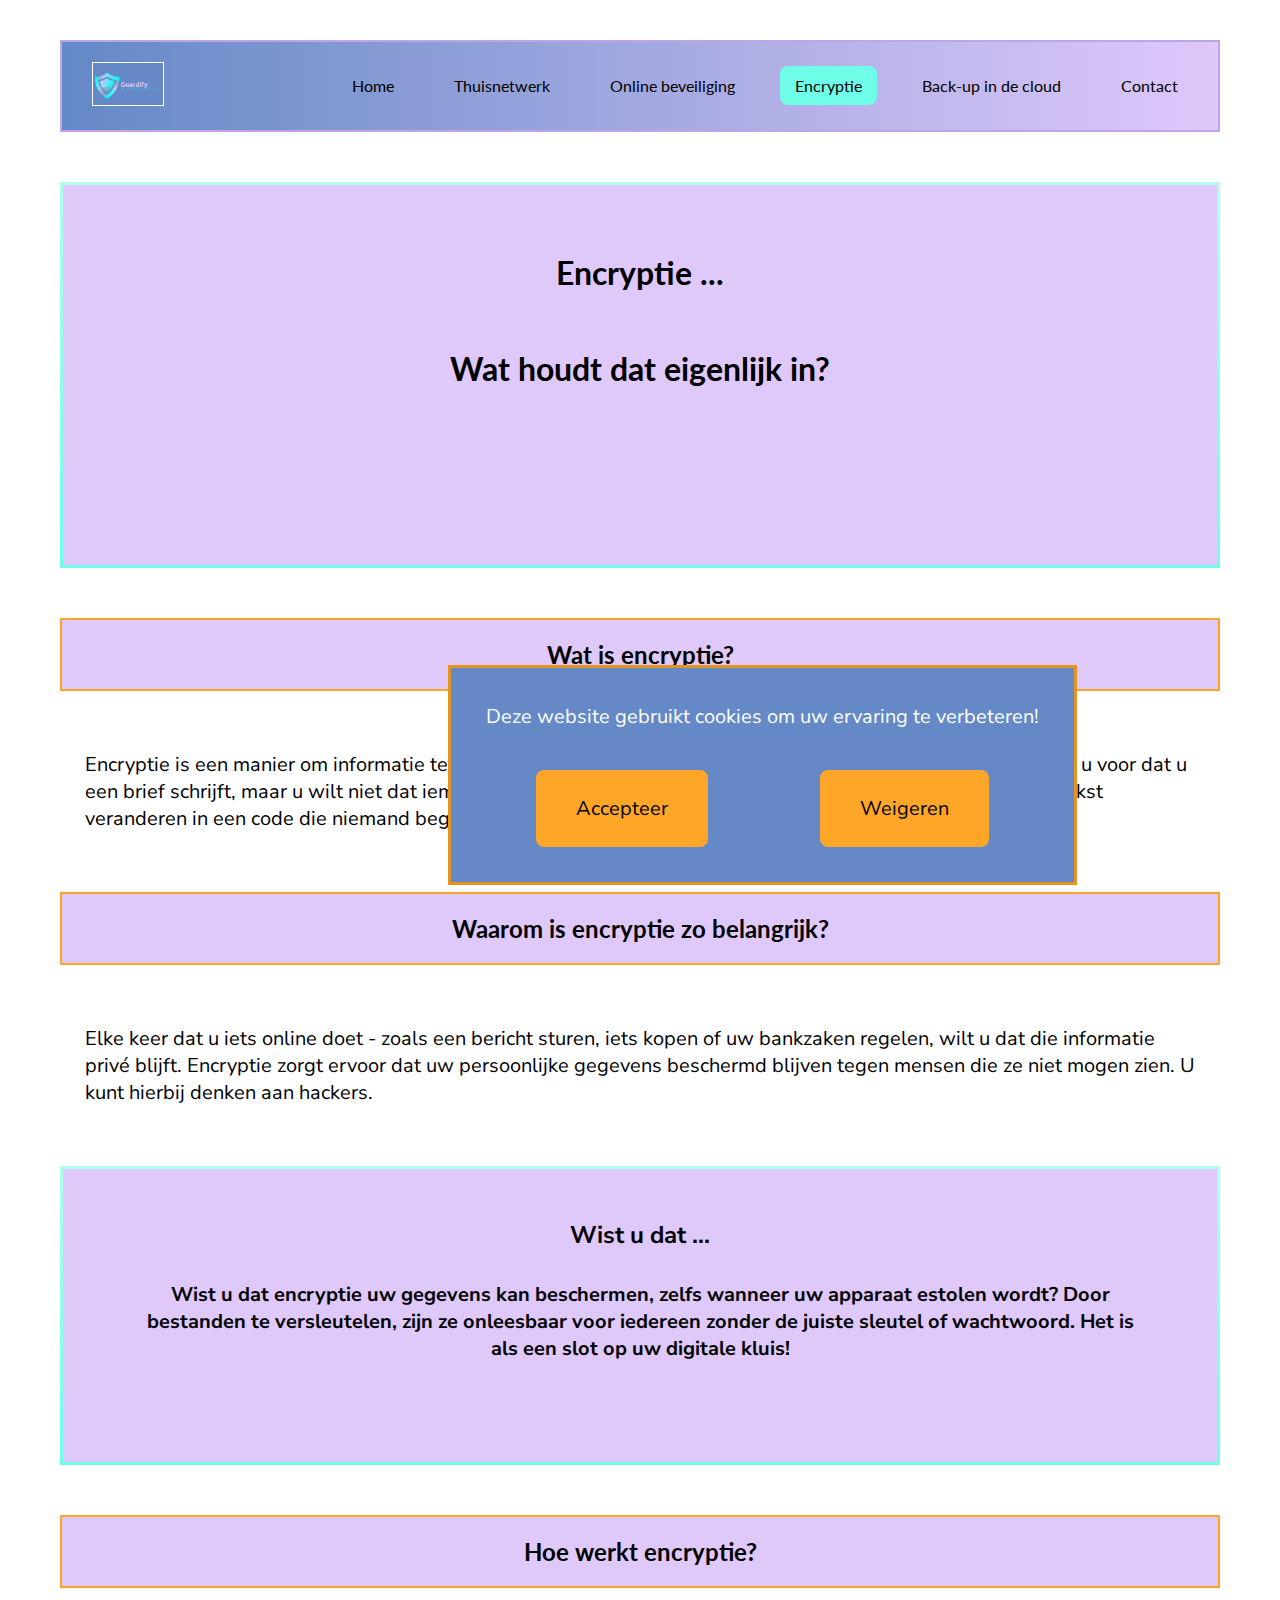
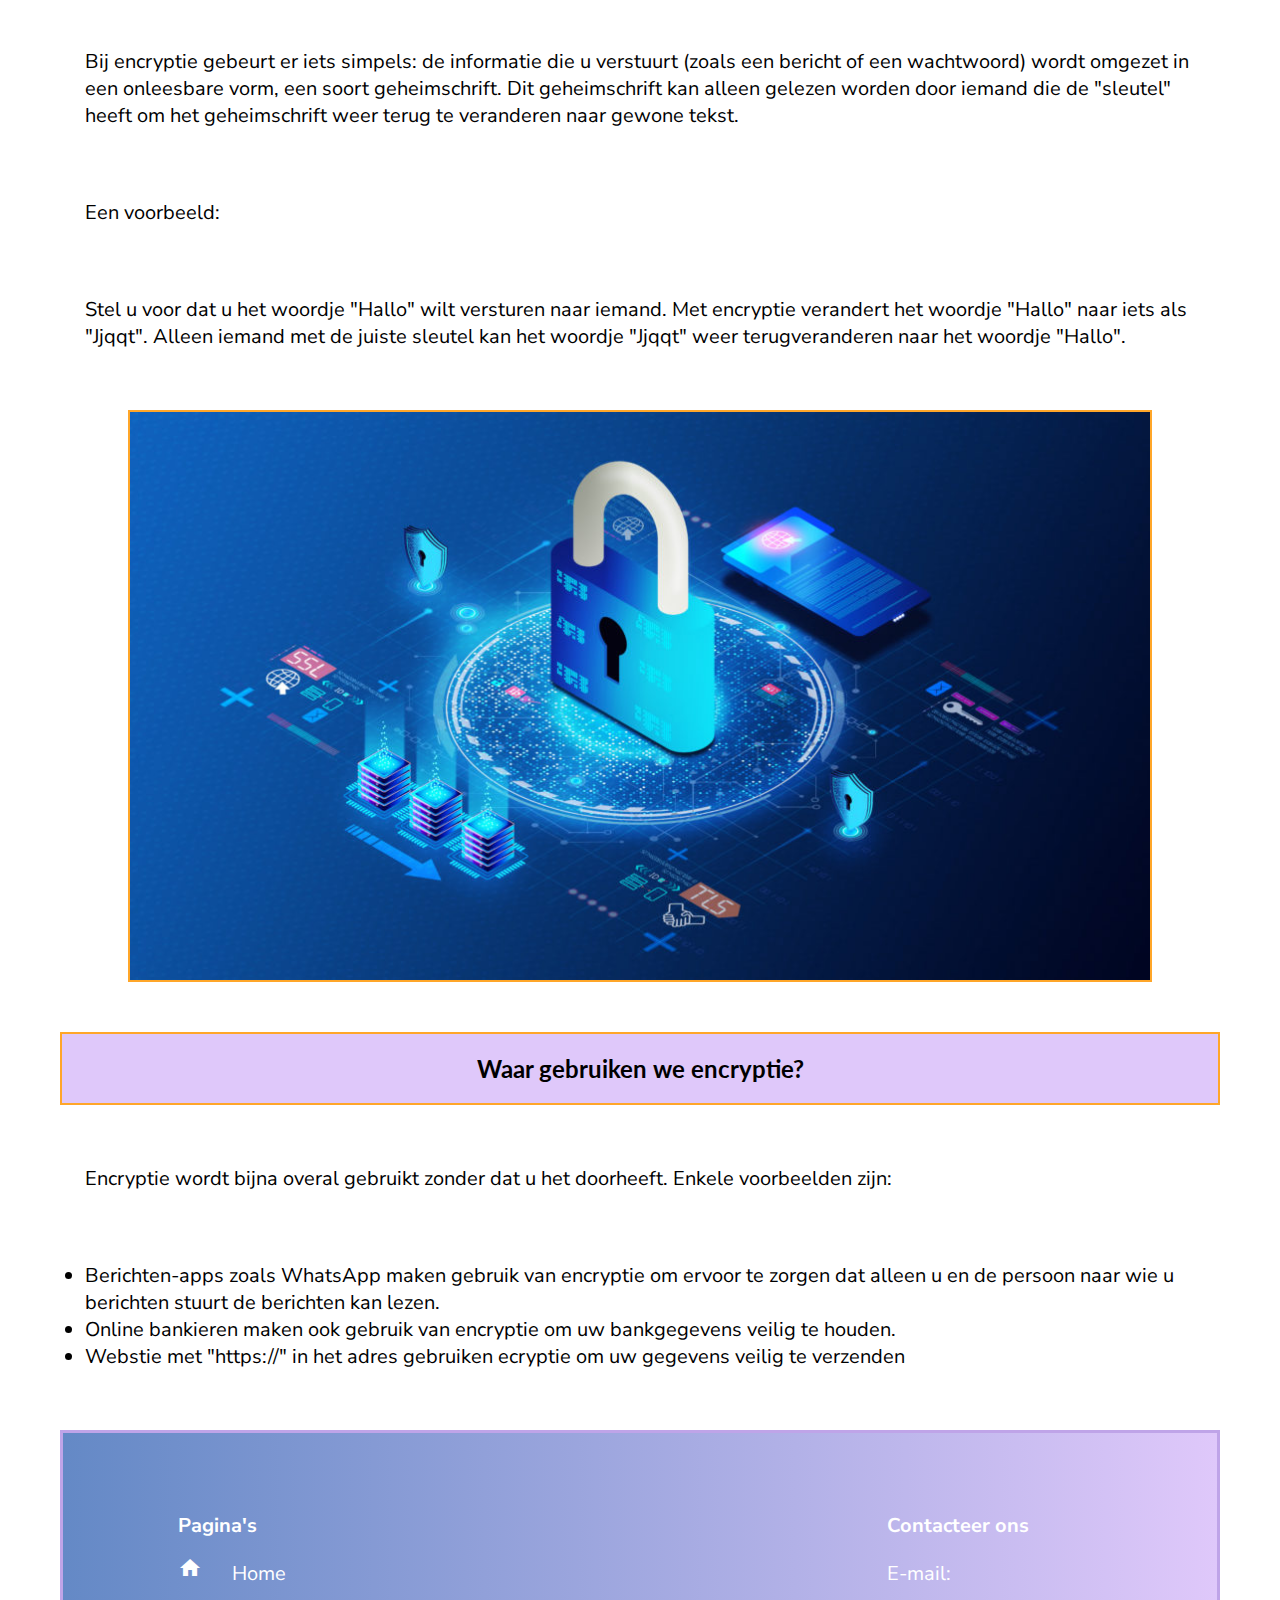
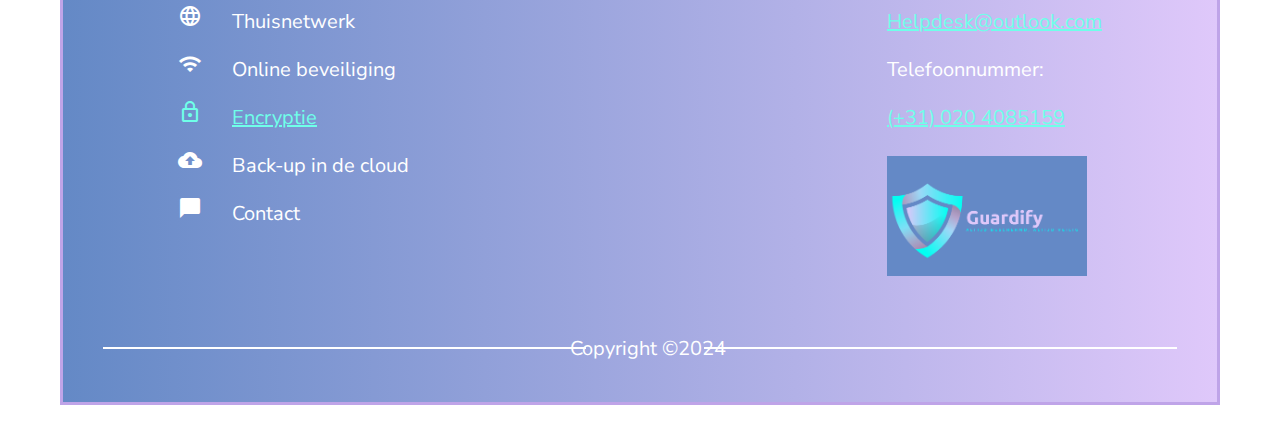
<file: root/encryptie.html>
<!DOCTYPE html>
<html lang="en">
    <head>
        <title>Encryptie pagina</title>

        <!-- favicon -->
        <link rel="icon" type="image/x-icon" href="../image/favicon.ico">

        <meta charset="UTF-8">
        <meta name="description" content="information about what encryption is, why it is important and how it works">
        <meta name="keywords" content="encryption, key, encrypt, decrypt, secret code">
        <meta name="author" content="Yasmina Baalla">
        <meta name="viewport" content="width=device-width, initial-scale=1.0">

         <!-- Google fonts Lato en Nunito Sans-->
         <link rel="preconnect" href="https://fonts.googleapis.com">
         <link rel="preconnect" href="https://fonts.gstatic.com" crossorigin>
         <link href="https://fonts.googleapis.com/css2?family=Lato:ital,wght@0,100;0,300;0,400;0,700;0,900;1,100;1,300;1,400;1,700;1,900&family=Nunito+Sans:ital,opsz,wght@0,6..12,200..1000;1,6..12,200..1000&display=swap" rel="stylesheet">
 
        <!-- iconen -->
        <link href="https://fonts.googleapis.com/icon?family=Material+Icons" rel="stylesheet"> 

        <link rel="stylesheet" type="text/css" href="../css/style.css">
    </head>

    <body>
        <header>
            <!-- navigatiemenu -->
            <nav class="desktop_navigatie">
                <!-- Logo -->
                <aside>
                    <img class="logo" src="../image/logo.png" alt="logo contains a light blue with purple shield" titel="Guaridfy">
                </aside>
                <ul>
                    <li><a href="./index.html">Home</a></li>
                    <li><a href="./thuisnetwerk.html">Thuisnetwerk</a></li>
                    <li><a href="./onlinebeveiliging.html">Online beveiliging</a></li>
                    <li><a class="active" href="./encryptie.html">Encryptie</a></li>
                    <li><a href="./backupindecloud.html">Back-up in de cloud</a></li>
                    <li><a href="./contact.html">Contact</a></li>
                </ul>
            </nav>
        </header>

        <!-- mobiele header -->
        <header class="mobiele_header">
            <!-- Logo -->
            <aside>
               <img class="logo" src="../image/logo.png" alt="logo contains a light blue with purple shield" titel="Guaridfy">
            </aside>
            <h1>Altijd beschermd, altijd veilig</h1>
        </header> 

        <!-- pagina titel -->
        <header class="hero_tekst_paars">
            <h1>Encryptie ...</h1>
            <h1>Wat houdt dat eigenlijk in?</h1>
        </header> 

        <!-- vragen + antwoorden (artikels) -->
        <section> 
            <article>
                <h2 class="paarse_kopje_oranje_border">Wat is encryptie?</h2>
                <p class="content_tekst">Encryptie is een manier om informatie te beveiligen. Het zorgt ervoor dat informatie niet meer leesbaar is.
                Stel u voor dat u een brief schrijft, maar u wilt niet dat iemand anders uw brief kan lezen. Met behulp van 
                encryptie kunt u de tekst veranderen in een code die niemand begrijpt, behalve de persoon voor wie de boodschap
                bedoeld is. 
                </p>
            </article> 

            <article>
                <h2 class="paarse_kopje_oranje_border">Waarom is encryptie zo belangrijk?</h2>
                <p class="content_tekst">Elke keer dat u iets online doet - zoals een bericht sturen, iets kopen of uw bankzaken regelen, wilt u dat die informatie
                privé blijft. Encryptie zorgt ervoor dat uw persoonlijke gegevens beschermd blijven tegen mensen die ze niet mogen zien. 
                U kunt hierbij denken aan hackers. 
                </p>
            </article>

            <!-- feitje -->
            <article class="paarse_feitje">
                <h2>Wist u dat ...</h2>
                <p>Wist u dat encryptie uw gegevens kan beschermen, zelfs wanneer uw apparaat estolen wordt? Door bestanden te versleutelen, zijn
                ze onleesbaar voor iedereen zonder de juiste sleutel of wachtwoord. Het is als een slot op uw digitale kluis! 
                </p>
            </article>
            
            <article>
                <h2 class="paarse_kopje_oranje_border">Hoe werkt encryptie?</h2>
                <p class="content_tekst">Bij encryptie gebeurt er iets simpels: de informatie die u verstuurt (zoals een bericht of een wachtwoord) wordt
                omgezet in een onleesbare vorm, een soort geheimschrift. Dit geheimschrift kan alleen gelezen worden door iemand
                die de "sleutel" heeft om het geheimschrift weer terug te veranderen naar gewone tekst.
                </p>
                <!-- witte regel -->
                <p class="content_tekst">Een voorbeeld:</p>
                <!--witte regel  -->
                <p class="content_tekst">Stel u voor dat u het woordje "Hallo" wilt versturen naar iemand.
                Met encryptie verandert het woordje "Hallo" naar iets als "Jjqqt".
                Alleen iemand met de juiste sleutel kan het woordje "Jjqqt" weer terugveranderen
                naar het woordje "Hallo". 
                </p>
                <!-- afbeelding -->
                <figure> 
                    <img class="hero_image_oranje_border" src="../image/encryptie_image.jpeg" alt="security safety lock" title="security system">
                </figure> 
            </article>

            <article>
                <h2 class="paarse_kopje_oranje_border">Waar gebruiken we encryptie?</h2>
                <p class="content_tekst">Encryptie wordt bijna overal gebruikt zonder dat u het doorheeft. Enkele voorbeelden zijn:</p>
                <ul class="content_tekst">
                    <li>Berichten-apps zoals WhatsApp maken gebruik van encryptie om ervoor te zorgen dat alleen u en de persoon naar wie
                        u berichten stuurt de berichten kan lezen.
                    </li>
                    <li>Online bankieren maken ook gebruik van encryptie om uw bankgegevens veilig te houden.</li>
                    <li>Webstie met "https://" in het adres gebruiken ecryptie om uw gegevens veilig te verzenden</li>
                </ul>
            </article>
        </section>

        <!-- cookies bericht -->
        <section class="cookies_bericht">
            <p>Deze website gebruikt cookies om uw ervaring te verbeteren!</p>
            <button class="accepteer_cookies_button">
               <a href="#">Accepteer</a>
            </button>
            <button class="weiger_cookies_button">
                <a href="#">Weigeren</a>
             </button> 
        </section>
        
        <!-- mobiele navigatie -->
        <nav class="mobiele_navigatie">
            <ul>
                <li><a href="./index.html"><i class="material-icons">home</i>Home</a></li>
                <li><a href="./thuisnetwerk.html"><i class="material-icons">language</i>Thuisnetwerk</a></li>
                <li><a href="./onlinebeveiliging.html"><i class="material-icons">wifi</i>Online beveiliging</a></li>
                <li><a class="active_mobiel" href="./encryptie.html"><i class="material-icons">lock_outline</i>Encryptie</a></li>
                <li><a href="./backupindecloud.html"><i class="material-icons">backup</i>Back-up in de cloud</a></li>
                <li><a href="./contact.html"><i class="material-icons">chat_bubble</i>Contact</a></li>
            </ul>
        </nav>

        <!-- footer -->
        <footer>
             <!-- pagina's in footer -->
             <section class="pagina_informatie">
                <ul>
                    <li><strong>Pagina's</strong></li>
                    <li><a href="./index.html"><i class="material-icons">home</i>Home</a></li>
                    <li><a href="./thuisnetwerk.html"><i class="material-icons">language</i>Thuisnetwerk</a></li>
                    <li><a href="./onlinebeveiliging.html"><i class="material-icons">wifi</i>Online beveiliging</a></li>
                    <li><a class="current_page" href="./encryptie.html"><i class="material-icons">lock_outline</i>Encryptie</a></li>
                    <li><a href="./backupindecloud.html"><i class="material-icons">backup</i>Back-up in de cloud</a></li>
                    <li><a href="./contact.html"><i class="material-icons">chat_bubble</i>Contact</a></li>
                </ul>
            </section>

            <!-- conatact informatie in footer -->
            <section class="contact_informatie">
                <ul>
                    <li><strong>Contacteer ons</strong></li>
                    <li>E-mail:</li>
                    <li><a class="footer_info_link" href="mailto:Helpdesk@outlook.com">Helpdesk@outlook.com</a></li> 
                    <li>Telefoonnummer:</li>
                    <li><a class="footer_info_link" href="#">(+31) 020 4085159</a></li>
                </ul>
                
                <!-- logo -->
                <aside> 
                    <img class="logo_footer" src="../image/logo.png" alt="logo contains a light blue with purple shield" title="Guardify"> 
                </aside>
            </section> 

            <!-- copyright-->
            <section class="copyright">
                <p>Copyright &copy;2024</p>
            </section> 
        </footer> 
    </body>
</html>
</file>
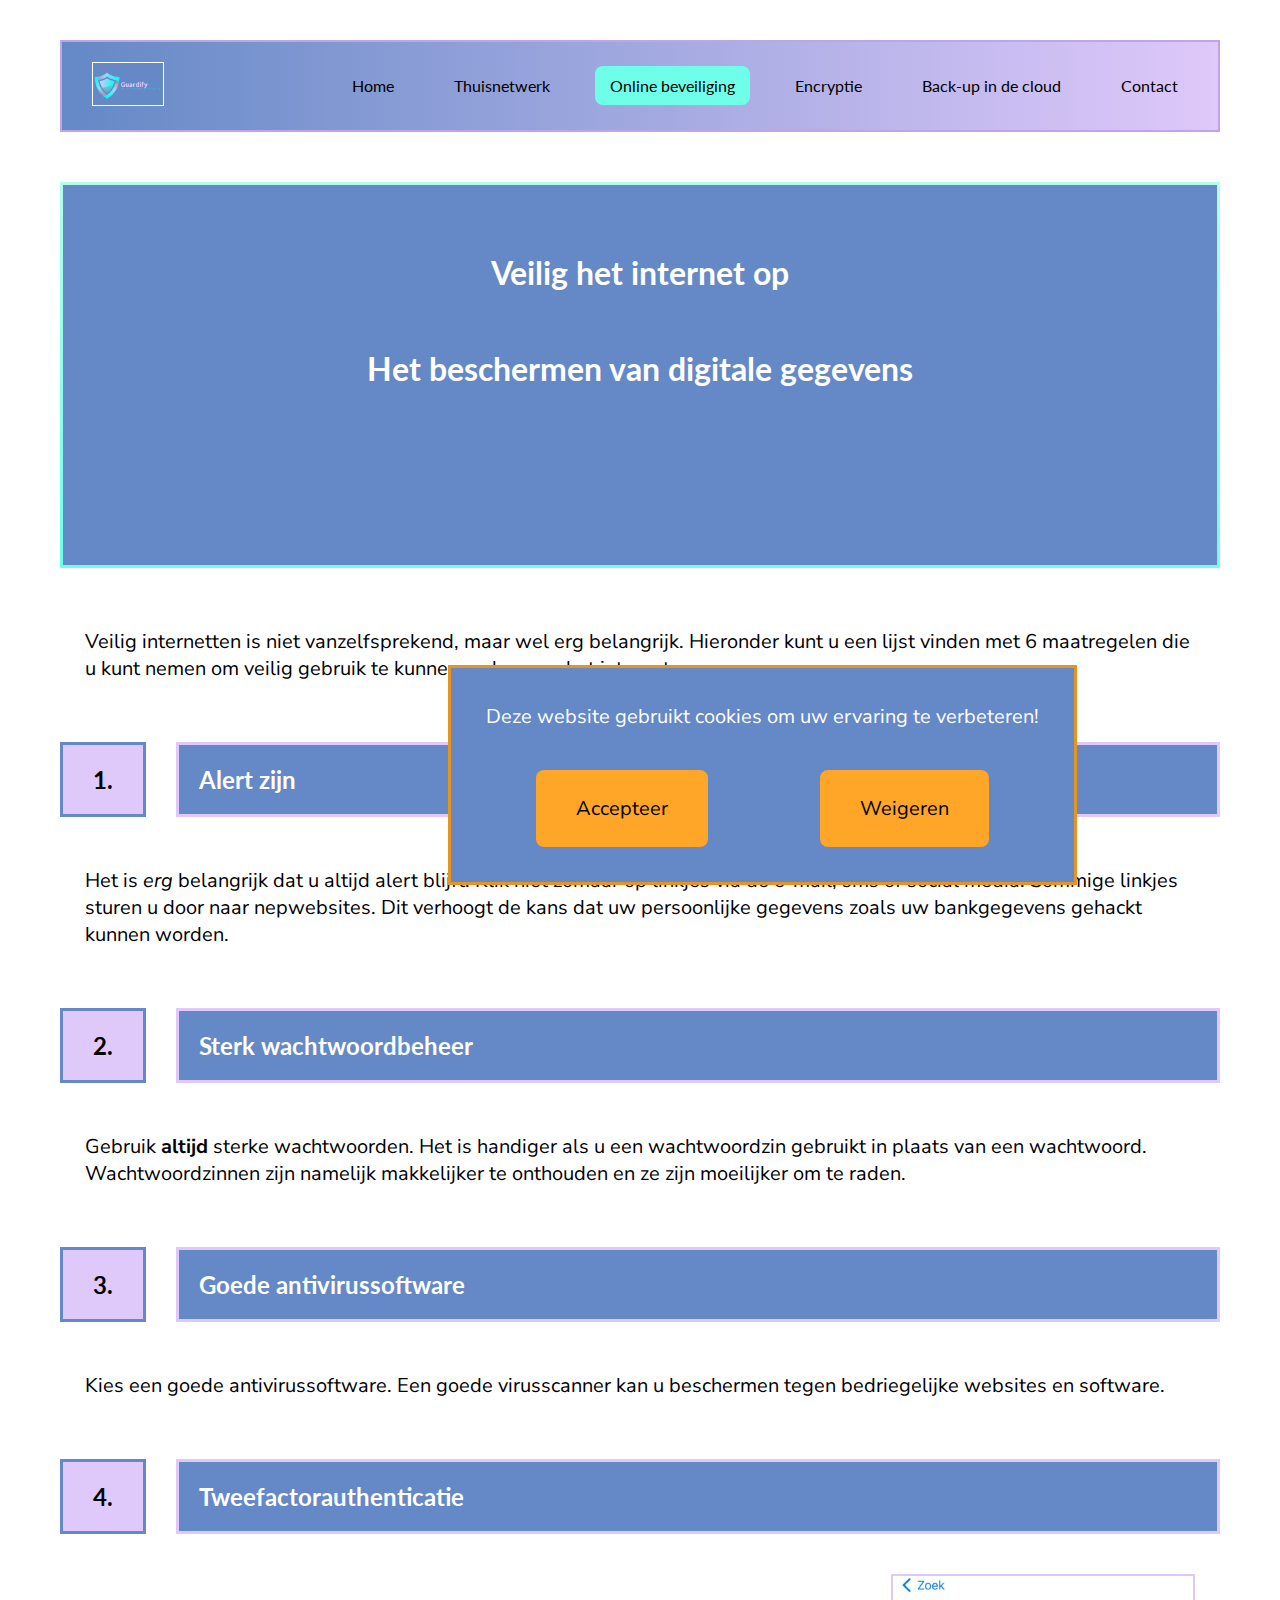
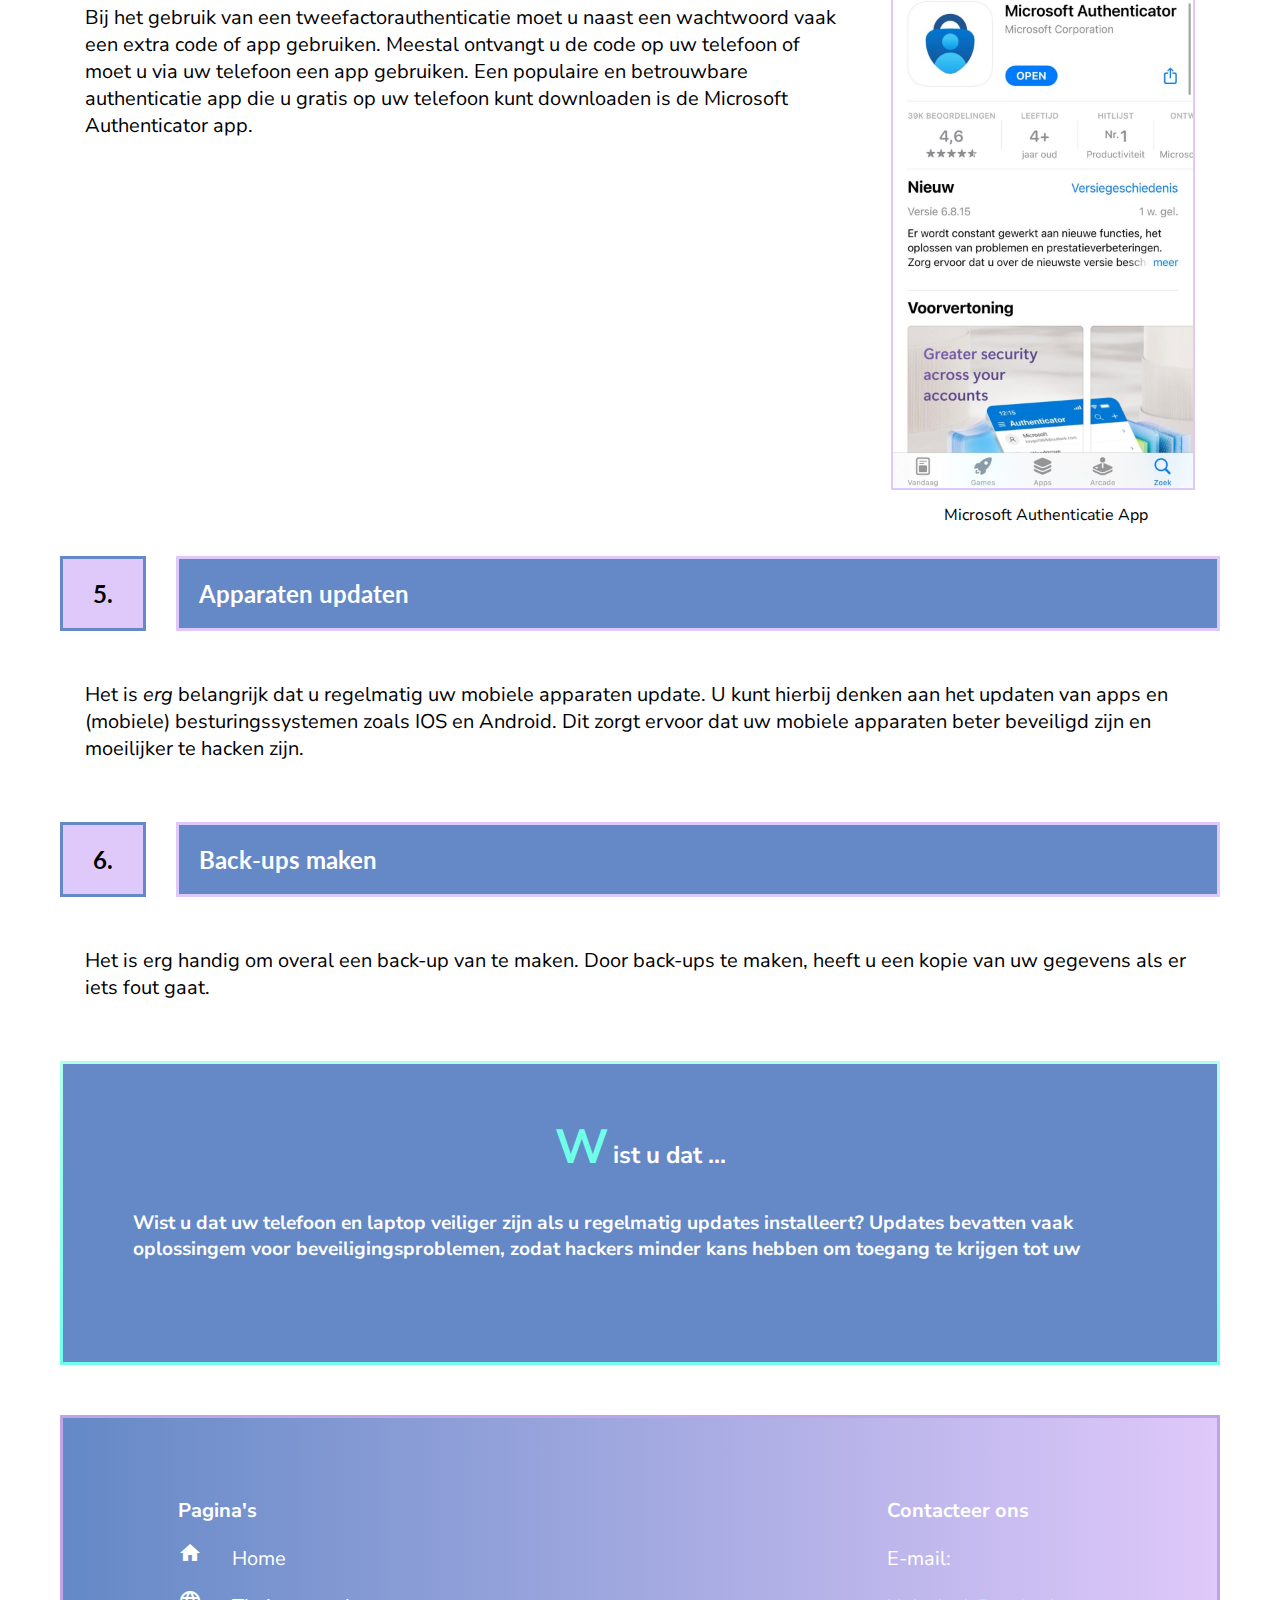
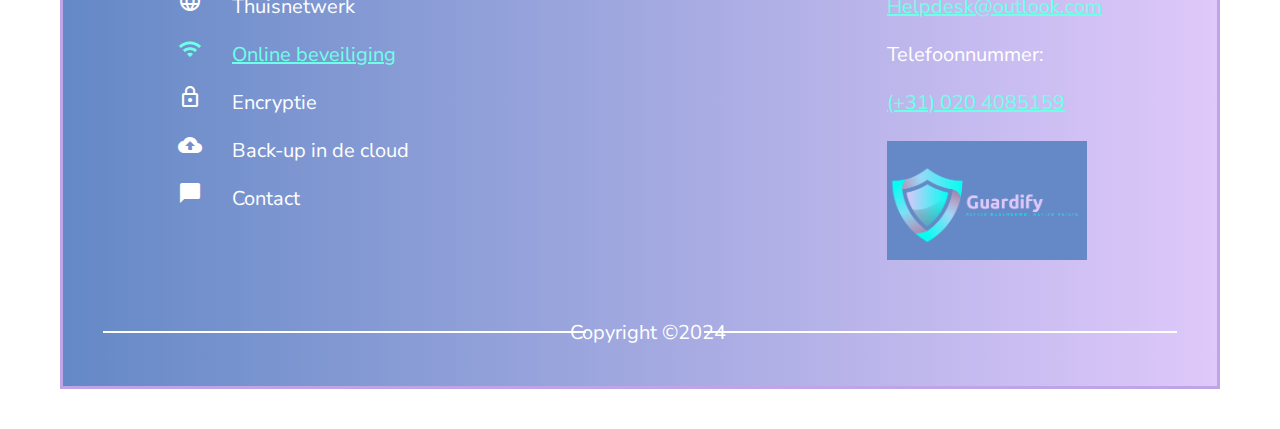
<file: root/onlinebeveiliging.html>
<!DOCTYPE html>
<html lang="en">
    <head>
        <title>Online beveiliging pagina</title>

        <!-- favicon -->
        <link rel="icon" type="image/x-icon" href="../image/favicon.ico">

        <meta charset="UTF-8">
        <meta name="description" content="measures you can take to prevent being hacked and to provide extra protection for your devices">
        <meta name="keywords" content="measures, strong password, protection, authentication, anti-virus software">
        <meta name="author" content="Yasmina Baalla">
        <meta name="viewport" content="width=device-width, initial-scale=1.0">

        <!-- Google fonts Lato en Nunito Sans-->
        <link rel="preconnect" href="https://fonts.googleapis.com">
        <link rel="preconnect" href="https://fonts.gstatic.com" crossorigin>
        <link href="https://fonts.googleapis.com/css2?family=Lato:ital,wght@0,100;0,300;0,400;0,700;0,900;1,100;1,300;1,400;1,700;1,900&family=Nunito+Sans:ital,opsz,wght@0,6..12,200..1000;1,6..12,200..1000&display=swap" rel="stylesheet">
         
        <!-- iconen -->
        <link href="https://fonts.googleapis.com/icon?family=Material+Icons" rel="stylesheet"> 
        
        <link rel="stylesheet" type="text/css" href="../css/style.css">
    </head>

    <body>
        <header>
            <!-- navigatiemenu -->
            <nav class="desktop_navigatie">
                <!-- Logo -->
                <aside>
                    <img class="logo" src="../image/logo.png" alt="logo contains a light blue with purple shield" titel="Guaridfy">
                </aside>
                <ul>
                    <li><a href="./index.html">Home</a></li>
                    <li><a href="./thuisnetwerk.html">Thuisnetwerk</a></li>
                    <li><a class="active" href="./onlinebeveiliging.html">Online beveiliging</a></li>
                    <li><a href="./encryptie.html">Encryptie</a></li>
                    <li><a href="./backupindecloud.html">Back-up in de cloud</a></li>
                    <li><a href="./contact.html">Contact</a></li>
                </ul>
            </nav> 
        </header>

        <!-- mobiele header -->
        <header class="mobiele_header">
            <!-- Logo -->
            <aside>
                <img class="logo" src="../image/logo.png" alt="logo contains a light blue with purple shield" titel="Guaridfy">
            </aside>
            <h1>Altijd beschermd, altijd veilig</h1>
       </header> 

        <!-- pagina titel -->
        <header class="hero_tekst_blauw">
            <h1>Veilig het internet op</h1>
            <h1>Het beschermen van digitale gegevens</h1>
        </header>

        <!-- tekst onder titel -->
        <section>
            <p class="content_tekst">Veilig internetten is niet vanzelfsprekend, maar wel erg belangrijk. Hieronder kunt u een lijst
                vinden met 6 maatregelen die u kunt nemen om veilig gebruik te kunnen maken van het internet</p>
        </section> 

        <!-- 6 maatregelen -->
        <section>
            <article>
                <header class="maatregel_heading">
                    <h2 class="maatregel_nummer">1.</h2>
                    <h2 class="blauwe_kopje_paarse_border">Alert zijn</h2>
                </header>
                <p class="content_tekst">Het is <em>erg </em>belangrijk dat u altijd alert blijft. Klik niet zomaar op linkjes via de e-mail, sms of
                    social media. Sommige linkjes sturen u door naar nepwebsites. Dit verhoogt de kans dat uw 
                    persoonlijke gegevens zoals uw bankgegevens gehackt kunnen worden.
                </p>
            </article>

            <article>
                <header class="maatregel_heading">
                    <h2 class="maatregel_nummer">2.</h2>
                    <h2 class="blauwe_kopje_paarse_border">Sterk wachtwoordbeheer</h2>
                </header>
                <p class="content_tekst">Gebruik <strong>altijd</strong> sterke wachtwoorden. Het is handiger als u een wachtwoordzin gebruikt in plaats van een 
                    wachtwoord. Wachtwoordzinnen zijn namelijk makkelijker te onthouden en ze zijn moeilijker om te raden. 
                </p>
            </article>

            <article>
                <header class="maatregel_heading">
                    <h2 class="maatregel_nummer">3.</h2>
                    <h2 class="blauwe_kopje_paarse_border">Goede antivirussoftware</h2>
                </header>
                <p class="content_tekst">Kies een goede antivirussoftware. Een goede virusscanner kan u beschermen tegen bedriegelijke websites en software.</p>
            </article>

            <article>
                <header id="maatregel_heading_vier">
                    <h2 class="maatregel_nummer">4.</h2>
                    <h2 class="blauwe_kopje_paarse_border">Tweefactorauthenticatie</h2>
                </header>

                <article id="maatregel_4">
                <p id="content_tekst_4">Bij het gebruik van een tweefactorauthenticatie moet u naast een wachtwoord vaak een extra code of app
                    gebruiken. Meestal ontvangt u de code op uw telefoon of moet u via uw telefoon een app gebruiken. Een
                    populaire en betrouwbare authenticatie app die u gratis op uw telefoon kunt downloaden is de Microsoft
                    Authenticator app. 
                </p>
                        
                <!-- foto van Microsoft Authentiecatie app -->
                <figure>
                    <img id="authenticatie_app" src="../image/authenticatorapp.jpg" alt="Authenticatorapp" title="Microsoft Authenticatorapp">
                    <figcaption id="microsoft_ondertiteling">Microsoft Authenticatie App</figcaption>
                </figure>
                </article>
            </article>
                
            <article>
                <header class="maatregel_heading">
                    <h2 class="maatregel_nummer">5.</h2>
                    <h2 class="blauwe_kopje_paarse_border">Apparaten updaten</h2>
                </header>
                <p class="content_tekst">Het is <em>erg</em> belangrijk dat u regelmatig uw mobiele apparaten update. U kunt hierbij denken aan het updaten
                    van apps en (mobiele) besturingssystemen zoals IOS en Android. Dit zorgt ervoor dat uw mobiele apparaten
                    beter beveiligd zijn en moeilijker te hacken zijn.  
                </p>
            </article>

            <article>
                <header class="maatregel_heading">
                    <h2 class="maatregel_nummer">6.</h2>
                    <h2 class="blauwe_kopje_paarse_border">Back-ups maken</h2>
                </header>
                <p class="content_tekst">Het is erg handig om overal een back-up van te maken. Door back-ups te maken, heeft u een kopie van uw
                    gegevens als er iets fout gaat. 
                </p>
            </article>

            <!-- feitje -->
            <article class="feitje">
                <h2>Wist u dat ...</h2>
                <p>Wist u dat uw telefoon en laptop veiliger zijn als u regelmatig updates installeert? Updates bevatten vaak oplossingem voor 
                   beveiligingsproblemen, zodat hackers minder kans hebben om toegang te krijgen tot uw 
                </p>
            </article> 
        </section>

        <!-- cookies bericht -->
        <section class="cookies_bericht">
            <p>Deze website gebruikt cookies om uw ervaring te verbeteren!</p>
            <button class="accepteer_cookies_button">
               <a href="#">Accepteer</a>
            </button>
            <button class="weiger_cookies_button">
                <a href="#">Weigeren</a>
             </button> 
        </section> 

        <!-- mobiele navigatie -->
        <nav class="mobiele_navigatie">
            <ul>
                <li><a href="./index.html"><i class="material-icons">home</i>Home</a></li>
                <li><a href="./thuisnetwerk.html"><i class="material-icons">language</i>Thuisnetwerk</a></li>
                <li><a class="active_mobiel" href="./onlinebeveiliging.html"><i class="material-icons">wifi</i>Online beveiliging</a></li>
                <li><a href="./encryptie.html"><i class="material-icons">lock_outline</i>Encryptie</a></li>
                <li><a href="./backupindecloud.html"><i class="material-icons">backup</i>Back-up in de cloud</a></li>
                <li><a href="./contact.html"><i class="material-icons">chat_bubble</i>Contact</a></li>
            </ul>
        </nav>

         <!--footer  -->
         <footer>
            <!-- pagina's in footer -->
            <section class="pagina_informatie">
                <ul>
                    <li><strong>Pagina's</strong></li>
                    <li><a href="./index.html"><i class="material-icons">home</i>Home</a></li>
                    <li><a href="./thuisnetwerk.html"><i class="material-icons">language</i>Thuisnetwerk</a></li>
                    <li><a class="current_page" href="./onlinebeveiliging.html"><i class="material-icons">wifi</i>Online beveiliging</a></li>
                    <li><a href="./encryptie.html"><i class="material-icons">lock_outline</i>Encryptie</a></li>
                    <li><a href="./backupindecloud.html"><i class="material-icons">backup</i>Back-up in de cloud</a></li>
                    <li><a href="./contact.html"><i class="material-icons">chat_bubble</i>Contact</a></li>
                </ul>
            </section>

            <!-- conatact informatie in footer -->
            <section class="contact_informatie">
                <ul>
                    <li><strong>Contacteer ons</strong></li>
                    <li>E-mail:</li>
                    <li><a class="footer_info_link" href="mailto:Helpdesk@outlook.com">Helpdesk@outlook.com</a></li> 
                    <li>Telefoonnummer:</li>
                    <li><a class="footer_info_link" href="#">(+31) 020 4085159</a></li>
                </ul>
                
                <!-- logo -->
                <aside> 
                    <img class="logo_footer" src="../image/logo.png" alt="logo contains a light blue with purple shield" title="Guardify"> 
                </aside>
            </section> 

            <!-- copyright-->
            <section class="copyright">
                <p>Copyright &copy;2024</p>
            </section> 
         </footer>
    </body>
</html>
</file>
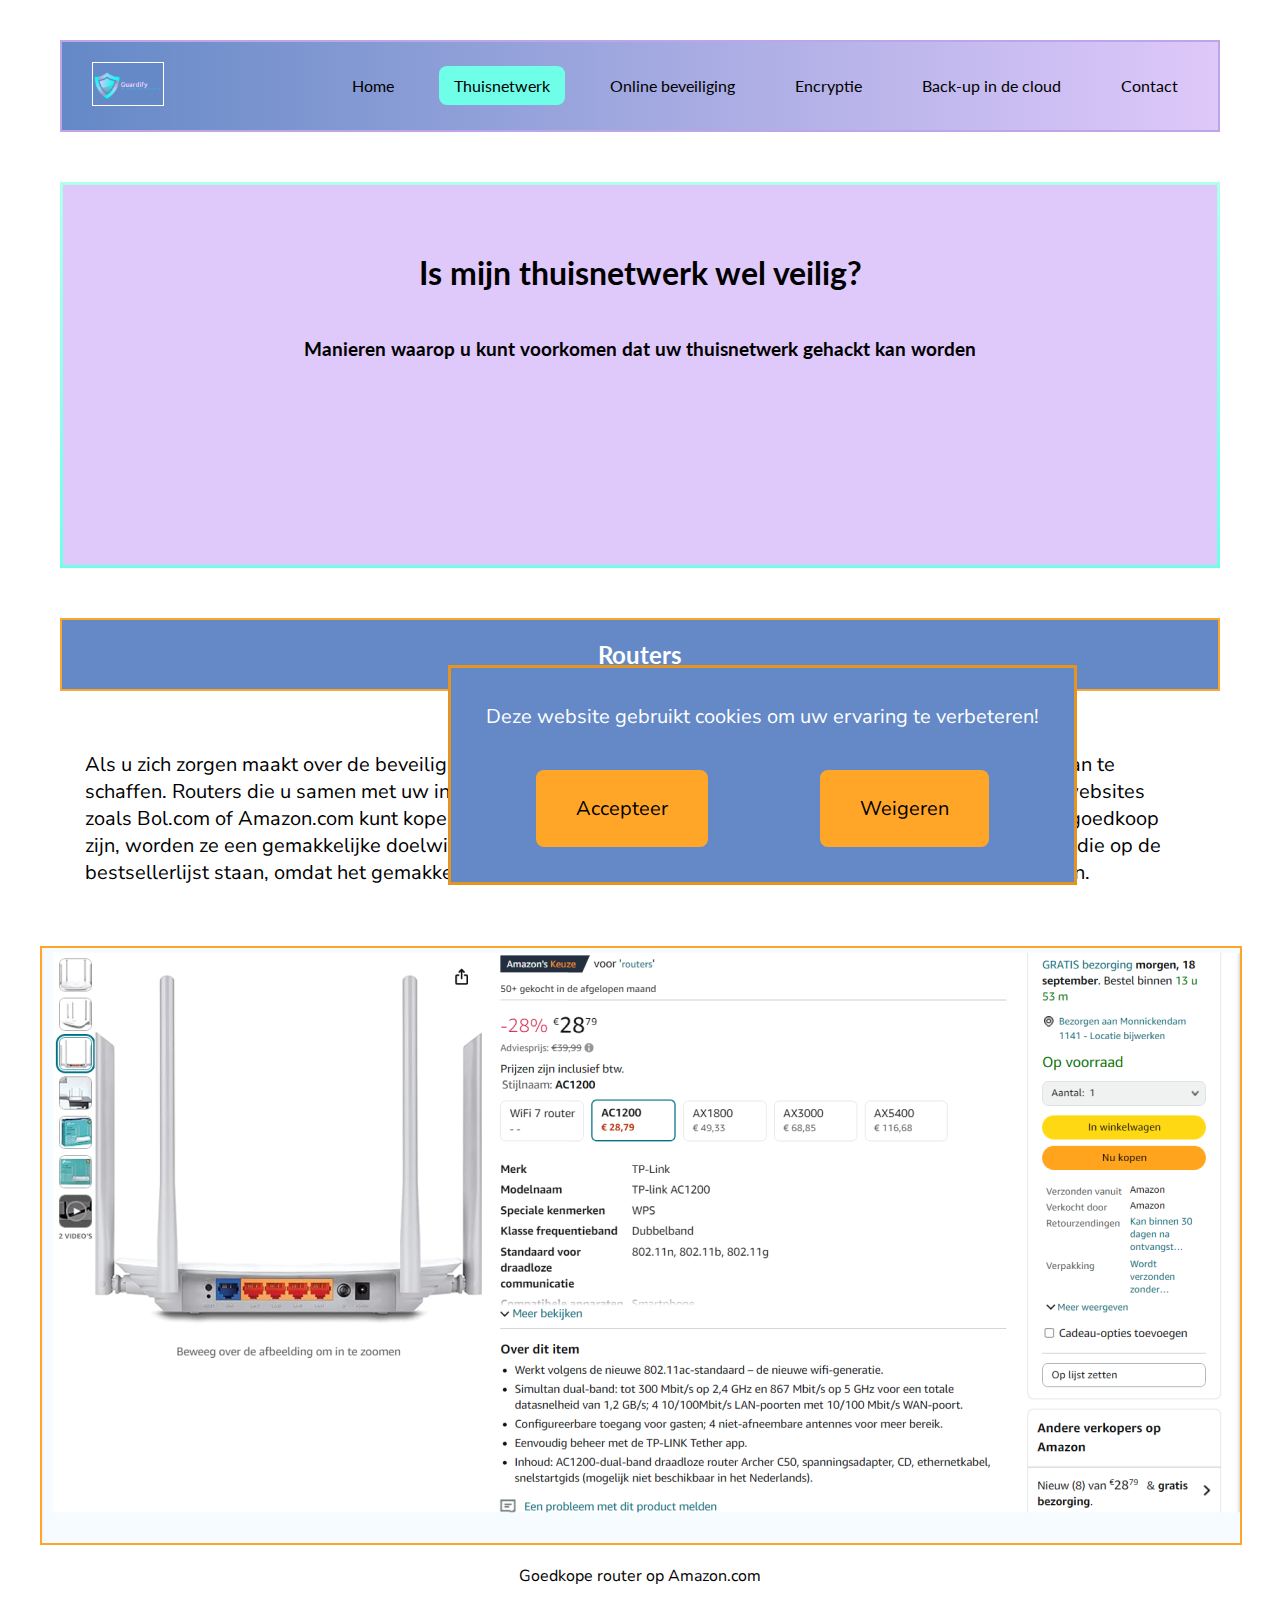
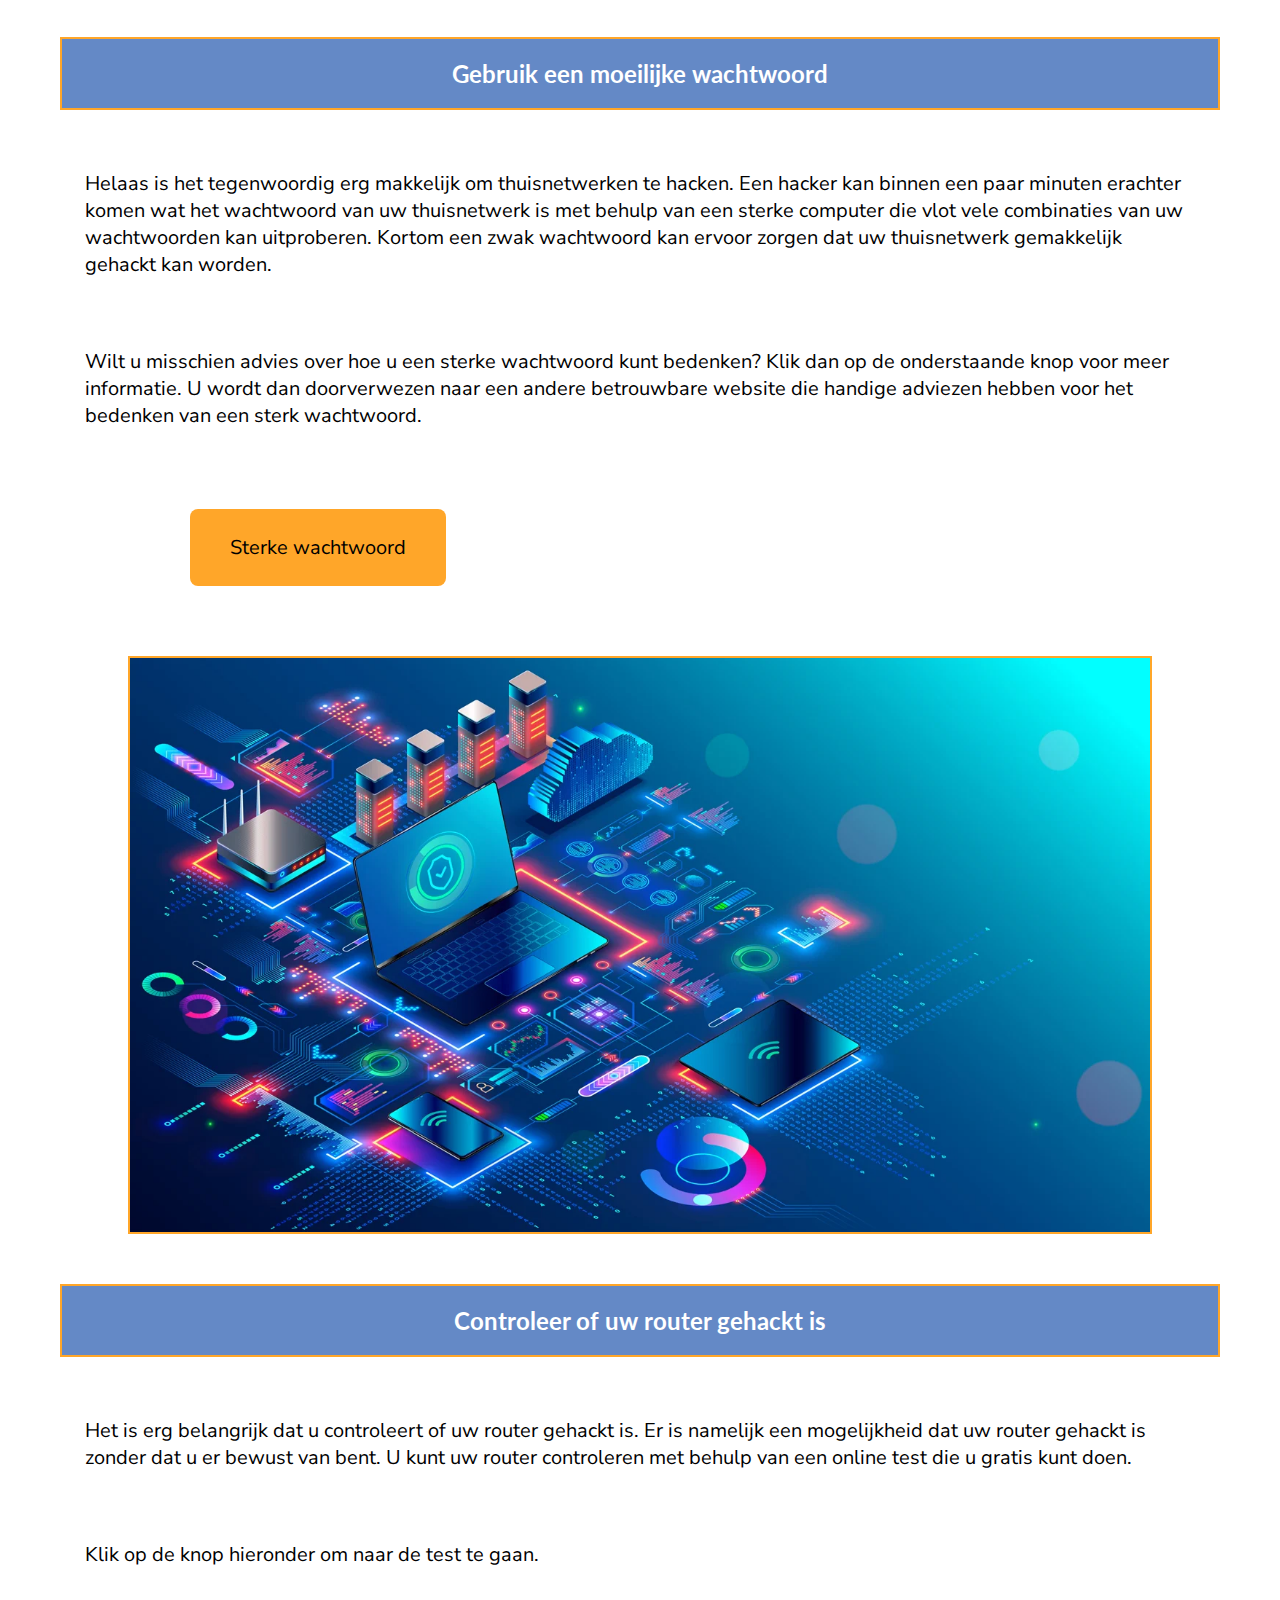
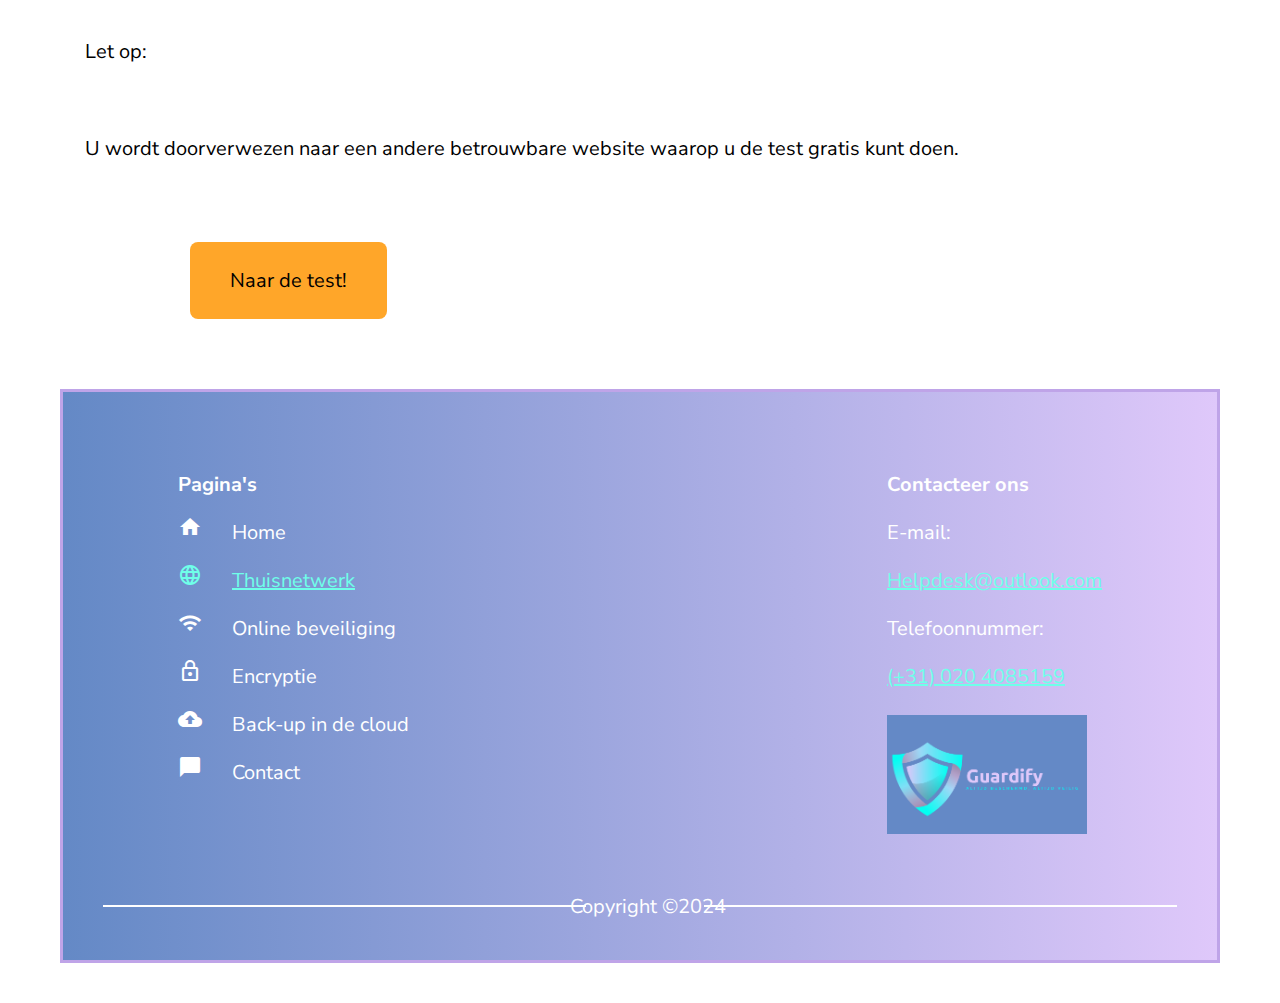
<file: root/thuisnetwerk.html>
<!DOCTYPE html>
<html lang="en">
    <head>
        <title>Thuisnetwerk pagina</title>

        <!-- favicon -->
        <link rel="icon" type="image/x-icon" href="../image/favicon.ico">

        <meta charset="UTF-8">
        <meta name="description" content="information about device security at home and how you can create a strong password to protect your devices">
        <meta name="keywords" content="homenetwork, router, security, privacy, password, hacking">
        <meta name="author" content="Yasmina Baalla">
        <meta name="viewport" content="width=device-width, initial-scale=1.0">

        <!-- Google fonts Lato en Nunito Sans-->
        <link rel="preconnect" href="https://fonts.googleapis.com">
        <link rel="preconnect" href="https://fonts.gstatic.com" crossorigin>
        <link href="https://fonts.googleapis.com/css2?family=Lato:ital,wght@0,100;0,300;0,400;0,700;0,900;1,100;1,300;1,400;1,700;1,900&family=Nunito+Sans:ital,opsz,wght@0,6..12,200..1000;1,6..12,200..1000&display=swap" rel="stylesheet">
 
        <!-- iconen -->
        <link href="https://fonts.googleapis.com/icon?family=Material+Icons" rel="stylesheet"> 

        <link rel="stylesheet" type="text/css" href="../css/style.css">
    </head>

    <body>
        <header>
            <!-- navigatiemenu -->
            <nav class="desktop_navigatie">
                <!-- Logo -->
                <aside>
                    <img class="logo" src="../image/logo.png" alt="logo contains a light blue with purple shield" titel="Guaridfy">
                </aside>
                <ul>
                    <li><a href="./index.html">Home</a></li>
                    <li><a class="active" href="./thuisnetwerk.html">Thuisnetwerk</a></li>
                    <li><a href="./onlinebeveiliging.html">Online beveiliging</a></li>
                    <li><a href="./encryptie.html">Encryptie</a></li>
                    <li><a href="./backupindecloud.html">Back-up in de cloud</a></li>
                    <li><a href="./contact.html">Contact</a></li>
                </ul>
            </nav> 
        </header>

        <!-- mobiele header -->
        <header class="mobiele_header">
            <!-- Logo -->
            <aside>
                <img class="logo" src="../image/logo.png" alt="logo contains a light blue with purple shield" titel="Guaridfy">
            </aside>
            <h1>Altijd beschermd, altijd veilig</h1>
        </header> 

        <!-- pagina titel -->
        <header class="hero_tekst_paars">
            <h1>Is mijn thuisnetwerk wel veilig?</h1>
            <h3>Manieren waarop u kunt voorkomen dat uw thuisnetwerk gehackt kan worden</h3>
        </header> 

        <!-- vragen + antwoorden (artikels) -->
        <section>
            <article>
                <h2 class="blauwe_kopje_oranje_border">Routers</h2>
                <p class="content_tekst">Als u zich zorgen maakt over de beveiliging van uw thuisnetwerk dan is het verstandig om een goede router 
                aan te schaffen. Routers die u samen met uw internet als een bundel krijgt en goedkope populaire routers 
                die je op websites zoals Bol.com of Amazon.com kunt kopen, zijn routers die het vaakst gehackt worden. 
                Doordat ze populair en goedkoop zijn, worden ze een gemakkelijke doelwit. Er worden vaak kwetsbaarheden in 
                routers gevonden op apparaten die op de bestsellerlijst staan, omdat het gemakkelijker is voor hackers om vele mensen
                aan te vallen via deze apparaten.
                </p>
                <!-- foto van goedkope router -->
                <figure> 
                    <img id="goedkope_router" src="../image/goekope_router.png" alt="Cheap router" title="Cheap router at Amazon.com">
                    <figcaption>Goedkope router op Amazon.com</figcaption>
                </figure>
            </article>
        </section>
        
        <section>
            <article>
                <h2 class="blauwe_kopje_oranje_border">Gebruik een moeilijke wachtwoord</h2>
                <p class="content_tekst">Helaas is het tegenwoordig erg makkelijk om thuisnetwerken te hacken. Een hacker kan binnen een paar minuten
                erachter komen wat het wachtwoord van uw thuisnetwerk is met behulp van een sterke computer die vlot vele
                combinaties van uw wachtwoorden kan uitproberen. Kortom een zwak wachtwoord kan ervoor zorgen dat uw 
                thuisnetwerk gemakkelijk gehackt kan worden. 
                </p>
            </article>

            <!-- witte regel -->
            <article>     
                <p class="content_tekst">Wilt u misschien advies over hoe u een sterke wachtwoord kunt bedenken? Klik dan op de onderstaande knop voor meer informatie. 
                U wordt dan doorverwezen naar een andere betrouwbare website die handige adviezen hebben voor het bedenken van een sterk wachtwoord.
                </p>

                <button>
                    <a href="https://www.digitaltrustcenter.nl/tips-voor-het-bedenken-van-een-sterk-wachtwoord">Sterke wachtwoord</a>
                </button> 
                <figure>
                    <img class="hero_image_oranje_border" src="../image/thuisnetwerk_image.webp" alt="Device system at home" title="Device system">
                </figure> 
            </article>
        </section>

        <section>
            <article>
                <h2 class="blauwe_kopje_oranje_border">Controleer of uw router gehackt is</h2>
                <p class="content_tekst">Het is erg belangrijk dat u controleert of uw router gehackt is. Er is namelijk een mogelijkheid dat uw router
                gehackt is zonder dat u er bewust van bent. U kunt uw router controleren met behulp van een online test die u 
                gratis kunt doen. 
                </p>
                <!-- witte regel -->
                <p class="content_tekst">Klik op de knop hieronder om naar de test te gaan.</p>
                <!--witte regel  -->
                <p class="content_tekst">Let op:</p>
                <!-- witte regel -->
                <p class="content_tekst">U wordt doorverwezen naar een andere betrouwbare website waarop u de test gratis kunt doen.</p>
                <button>
                    <a href="https://fraud-detector.nl/modemtest-wifi-betrouwbaar/">Naar de test!</a>
                </button>
            </article>
        </section>

        <!-- cookies bericht -->
        <section class="cookies_bericht">
            <p>Deze website gebruikt cookies om uw ervaring te verbeteren!</p>
            <button class="accepteer_cookies_button">
               <a href="#">Accepteer</a>
            </button>
            <button class="weiger_cookies_button">
                <a href="#">Weigeren</a>
             </button> 
        </section> 

        <!-- mobiele navigatie -->
        <nav class="mobiele_navigatie">
            <ul>
                <li><a href="./index.html"><i class="material-icons">home</i>Home</a></li>
                <li><a class="active_mobiel" href="./thuisnetwerk.html"><i class="material-icons">language</i>Thuisnetwerk</a></li>
                <li><a href="./onlinebeveiliging.html"><i class="material-icons">wifi</i>Online beveiliging</a></li>
                <li><a href="./encryptie.html"><i class="material-icons">lock_outline</i>Encryptie</a></li>
                <li><a href="./backupindecloud.html"><i class="material-icons">backup</i>Back-up in de cloud</a></li>
                <li><a href="./contact.html"><i class="material-icons">chat_bubble</i>Contact</a></li>
            </ul>
        </nav>

        <!-- footer -->
        <footer>
            <!-- pagina's in footer -->
            <section class="pagina_informatie">
                <ul>
                    <li><strong>Pagina's</strong></li>
                    <li><a href="./index.html"><i class="material-icons">home</i>Home</a></li>
                    <li><a class="current_page" href="./thuisnetwerk.html"><i class="material-icons">language</i>Thuisnetwerk</a></li>
                    <li><a href="./onlinebeveiliging.html"><i class="material-icons">wifi</i>Online beveiliging</a></li>
                    <li><a href="./encryptie.html"><i class="material-icons">lock_outline</i>Encryptie</a></li>
                    <li><a href="./backupindecloud.html"><i class="material-icons">backup</i>Back-up in de cloud</a></li>
                    <li><a href="./contact.html"><i class="material-icons">chat_bubble</i>Contact</a></li>
                </ul> 
            </section> 
            
            <!-- conatact informatie in footer -->
            <section class="contact_informatie">
                <ul>
                    <li><strong>Contacteer ons</strong></li>
                    <li>E-mail:</li>
                    <li><a class="footer_info_link" href="mailto:Helpdesk@outlook.com">Helpdesk@outlook.com</a></li> 
                    <li>Telefoonnummer:</li>
                    <li><a class="footer_info_link" href="#">(+31) 020 4085159</a></li>
                </ul>

                <!-- logo -->
                <aside> 
                    <img class="logo_footer" src="../image/logo.png" alt="logo contains a light blue with purple shield" title="Guardify"> 
                </aside>
            </section> 

            <!-- copyright-->
            <section class="copyright">
                <p>Copyright &copy;2024</p>
            </section> 
        </footer> 
    </body>
</html>
</file>
<file: css/style.css>
*{
    margin: 0px;
    padding: 0px;
}

body{
    margin: 40px;
}

/* navigatiemenu */
.desktop_navigatie{
    background-color: #6489C6; 
    background-image: linear-gradient(to right, #6489C6, #DFC8FA);
    margin: 20px;
    padding: 10px;
    border: 2px solid #BFA4E8;
    display: flex;
    align-items: center;
    margin-bottom: 40px;
}

.desktop_navigatie ul{
    list-style: none;
    display: flex; 
    justify-content: flex-end;
    flex-grow: 1;
}

/* ruimte tussen menu items */
.desktop_navigatie ul li{
     margin: 0px 15px;
}

.desktop_navigatie ul li a{
    text-decoration: none;
    display: block;
    color: #000000;
    padding: 10px 15px;
    border-radius: 8px;
    font-family: 'Lato';
    font-size: 16px;
    overflow: hidden;       
}

.desktop_navigatie ul li a:hover{
    background-color: #6FFFE9;
    text-decoration: underline;
    color: white;
}

/* navigatieblok op pagina waarop gebruiker is */
.active{
    background-color: #6FFFE9;
    text-decoration: underline;
}

.desktop_navigatie ul li a.active:hover{
    background-color: #4ED1C5;
    color: white;
    text-decoration: underline;
}

/* ruimte tussen logo en menu items */
.desktop_navigatie aside{
    margin-right: 20px;
}

/* logo */
.desktop_navigatie img.logo{
    width: 70px;
    height: auto;
    border: 1px solid white;
    margin: 10px;
    margin-left: 20px;
}

/* hero titel tekst */
.hero_tekst_blauw{
    height: 300px;
    padding: 40px;
    margin: 20px;
    background-color: #6489C6;
    border-width: 3px;
    border-style: solid;
    border-image-source: linear-gradient(#B0FFEC, #6FFFE9);
    border-image-slice: 1;
    color: white;
    font-family: 'Lato', sans-serif;
    text-align: center;
    line-height: 3;
    margin-bottom: 50px;
    margin-top: 50px;

}

.hero_tekst_paars, #hero_tekst_paars_contact{
    height: 300px;
    padding: 40px;
    margin: 20px;
    background-color: #DFC8FA;
    border-width: 3px;
    border-style: solid;
    border-image-source: linear-gradient(#B0FFEC, #6FFFE9);
    border-image-slice: 1;
    color: black;
    font-family: 'Lato', sans-serif;
    text-align: center;
    line-height: 3;
    margin-bottom: 50px;
    margin-top: 50px;
}

/* titel kopjes */
.blauwe_kopje_blauwe_border{
    margin: 20px;
    padding: 20px;
    background-color: #6489C6;
    border: 2px solid #6FFFE9;
    color: white;
    text-align: center;
    font-family: 'Lato';
    font-size: 24px;
    font-weight: bold;
    margin-top: 50px;
    margin-bottom: 50px;
}

.blauwe_kopje_oranje_border{
    margin: 20px;
    padding: 20px;
    background-color: #6489C6;
    border: 2px solid #FFA629;
    color: white;
    text-align: center;
    font-family: 'Lato';
    font-size: 24px;
    font-weight: bold;
    margin-top: 50px;
    margin-bottom: 50px;
}

.paarse_kopje_blauwe_border{
    margin: 20px;
    padding: 20px;
    background-color: #DFC8FA;
    border: 2px solid #6FFFE9;
    color: black;
    text-align: center;
    font-family: 'Lato';
    font-size: 24px;
    font-weight: bold;
    margin-top: 50px;
    margin-bottom: 50px;
}

.paarse_kopje_oranje_border{
    margin: 20px;
    padding: 20px;
    background-color: #DFC8FA;
    border: 2px solid #FFA629;
    color: black;
    text-align: center;
    font-family: 'Lato';
    font-size: 24px;
    font-weight: bold;
    margin-top: 50px;
    margin-bottom: 50px;
}

/* maatregelen kopjes */
.blauwe_kopje_paarse_border{
    padding: 20px;
    background-color: #6489C6;
    border: 3px solid #DFC8FA;
    color: white;
    font-family: 'Lato';
    font-size: 24px;
    font-weight: bold;
    flex-grow: 1;
    margin-right: 20px;
}

/* nummers van maatregelen */
.maatregel_nummer{
    margin-right: 10px;
    width: 40px;
    padding: 20px;
    background-color: #DFC8FA;
    border: 3px solid #6489C6;
    font-family: 'Lato';
    text-align: center;
}

.maatregel_heading, #maatregel_heading_vier{
    display: flex;
    align-items: center;
    margin-bottom: 40px;
    gap: 20px;
    margin-left: 20px;
}

#maatregel_4{
    display: flex;
    align-items: flex-start;
    margin-bottom: 20px;
}

#microsoft_ondertiteling{
    margin-right: 20px;
    padding: 10px;
    font-family: 'Nunito Sans';
    font-size: 16px;
}

#content_tekst_4{
    margin-right: 20px;
    font-family: 'Nunito Sans';
    font-size: 20px;
    margin-left: 35px;
    padding: 10px;
}

/* bodytekst */
p{
    margin: 20px;
    font-family: 'Nunito Sans';
    font-size: 20px;
}

.content_tekst{
    font-family: 'Nunito Sans';
    font-size: 20px;
    margin: 20px;
    margin-left: 35px;
    margin-right: 35px;
    padding: 10px;
    margin-bottom: 50px;
}

/* foto's */
#authenticatie_app{
    border-style: double;
    border-color: #DFC8FA;
    border-width: 2px;
    max-width: 300px;
    margin-left: 20px;
    height: auto;
    margin-right: 45px;
}

#google_drive_logo, #dropbox_logo, #one_drive_logo, #icloud_logo{
    border: 3px solid black;
    max-width: 80%;
    height: auto;
    margin: 10px 0px;
}

#contact_foto{
    margin: 20px;
    float: none;
    border-style: double;
    border-color: #6FFFE9;
    width: 97.5%;
}

/* grote hero foto's */
.hero_image_blauwe_border{
    display: block;
    margin: 20px auto;
    border: 2px solid #6FFFE9;
    height: auto;
    max-height: 800px;
    width: 85%;
}

#goedkope_router{
    display: block;
    border: 2px solid #FFA629;
    margin: 20px auto;
    height: auto;
    max-height: 800px;
}

.hero_image_oranje_border{
    display: block;
    margin: 20px auto;
    border: 2px solid #FFA629;
    width: 85%;
    height: auto;
    max-height: 800px;
}

figcaption{
    font-family: 'Nunito Sans';
    text-align: center;
}

/* knoppen */
button{
    background-color: #FFA629;
    border-radius: 8px;
    border: none;
    text-align: center;
    text-decoration: none;
    display: inline-block;
    font-family: 'Nunito Sans';
    font-size: 20px;
    padding: 25px 40px;
    margin: 20px;
    cursor: pointer;
}

button a{
    text-decoration: none;
    color: black;
    font-family: 'Nunito Sans';
    font-size: 20px;
}

button:hover{
    background-color: #E59420;
}

button:hover a{
    color:white;
    text-decoration: underline;
}

article button{
    margin-left: 150px;
    margin-bottom: 50px;
}

/* cloud apps */
.blauwe_kopje_cloud_app{
    background-color: #6489C6;
    border: 3px solid black;
    color: white;
    font-family: 'Lato';
    text-align: center;
    padding: 10px;
}

.paarse_kopje_cloud_app{
    background-color: #DFC8FA;
    border: 3px solid black;
    color: black;
    font-family: 'Lato';
    text-align: center;
    padding: 10px;
}

.cloud_app_blok_blauw{
    background-color: #6489C6;
    border: 3px solid black;
    margin-top: 15px;
    padding: 10px;
    margin-bottom: 30px;
}

.cloud_app_blok_paars{
    background-color: #DFC8FA;
    border: 3px solid black;
    margin-top: 15px; 
    padding: 10px;
}

.gehele_blok{
    text-align: center;
    margin-bottom: 20px;
    width: 30%;
    box-sizing: border-box;
    margin-right: 160px;
    margin-left: 160px;
}

.alle_blokken{
    display: flex;
    flex-wrap: wrap;
    justify-content: space-between;
    margin: 20px;
}

.cloud_app_button{
    margin-left: 30px;
    margin-bottom: 40px;
    width: 200px;
}

/* table */
table{
    margin: 20px auto;
    width: 90%;
    margin-bottom: 100px;
}

th, td{
    text-align: left;
    padding: 10px;
    font-family: 'Lato'; 
}

th{
    background-color: #DFC8FA; 
    color: black;
}

tr:nth-child(even){
    background-color: #EFE1FF;
}

tr:nth-child(odd){
    background-color: #DFC8FA;
}

/* feitje */
.feitje{
    margin: 20px;
    background-color: #6489C6;
    border-width: 3px;
    border-style: solid;
    border-image-source: linear-gradient(#B0FFEC, #6FFFE9);
    border-image-slice: 1;
    font-weight: bold;
    margin-bottom: 50px;
}

.feitje > h2{
    color: white;
    font-family: 'Lato';
    font-size: 1.5rem;
    font-weight: bold;
}

.feitje > p{
    color: white;
    font-family: 'Nunito Sans';
    font-size: 1.2rem;
}

.feitje h2::first-letter{
    font-size: 2em;
    color: #6FFFE9;
    font-weight: bold;
    margin-right: 5px;
} 

.feitje h2, .paarse_feitje{
    text-align: center;
    font-family: 'Nunito Sans';
    padding-top: 50px;
}

.feitje p, .paarse_feitje p{
    margin-top: 30px;
    margin-left: 70px;
    margin-right: 70px;
    margin-bottom: 100px;
}

.paarse_feitje{
    margin: 20px;
    background-color: #DFC8FA;
    border-width: 3px;
    border-style: solid;
    border-image-source: linear-gradient(#B0FFEC, #6FFFE9);
    border-image-slice: 1;
    font-family: 'Nunito Sans';
    font-weight: bold;
    color: black;
    margin-bottom: 50px;
}

/* e-mail ons blok */
#mail_ons{
    margin: 50px;
    background-color: #6489C6;
    padding: 15px;
    border: 2px solid #E59420;
    flex: 1;
    min-width: 250px; 
    height: 500px;
}

/* bel ons blok */
#bel_ons{
    margin: 50px;
    background-color: #6489C6;
    padding: 15px;
    border: 2px solid #6FFFE9;
    flex: 1;
    min-width: 250px;
}

#mail_ons h2, #bel_ons h2{
    font-family: 'Lato';
    color: white;
    font-size: 2rem;
    font-weight: 400px;
    text-align: center;
    margin-top: 30px;
    margin-bottom: 80px;
}

#mail_ons p, #bel_ons p{
    font-family: 'Nunito Sans';
    color: white;
    font-size: 24px;
    margin-bottom: 20px;
    margin-top: 15px;
    margin-left: 40px;
    margin-right: 40px;
}

#mail_ons a, #bel_ons a{
    font-family: 'Nunito Sans';
    color: #6FFFE9;
    text-decoration: underline;
}

#mail_bel_ons{
    display: flex;
    justify-content: space-between;
    flex-wrap: wrap;
    gap: 90px;
}

/* contactformulier */
form{
    display: flex;
    flex-direction: column;
    align-items: center;
    margin: 20px 0px;
}

.contactformulier{
    margin: 40px;
    padding-left: 20px;
    padding-right: 20px;
}

label{
    margin-bottom: 10px;
    font-weight: bold;
    line-height: 2;
    margin-left: 30px;
}

input[type="text"], input[type="tel"], input[type="email"], textarea{
    padding: 10px;
    margin-bottom: 30px;
    border: 1px solid #6489C6;
    border-radius: 8px;
    width: 90%;
    box-sizing: border-box;
    font-size: 16px;
    font-family: 'Nunito Sans';
    display: block;
    margin-left: 30px;
}

textarea{
    min-height: 100px;
    resize: vertical;
}

/* verzendknop contactformulier */
input[type="submit"]{
    padding: 25px 40px;
    margin-top: 20px;
    background-color: #FFA629;
    border-radius: 8px;
    border: none;
    color: black;
    text-align: center;
    cursor: pointer;
    font-size: 20px;
    font-family: 'Nunito Sans';
    margin-left: 600px;
    margin-bottom: 40px;
    width: 300px;
} 

/* hover effect */
input[type="submit"]:hover{
    background-color: #E59420;
    color: white;
    text-decoration: underline;
}


.form_groep, .form_groep_aanhef{
    font-family: 'Nunito Sans';
    font-size: 20px;
    margin-left: 20px;
}

.form_groep_aanhef{
    display: flex;
    flex-direction: column;
    align-self: flex-start;
}

.aanhef_label{
    display: inline-block;
    margin-right: 15px;
    cursor: pointer;
}

.aanhef_label input[type="radio"]{
    margin-right: 10px;
}

legend{
    color: black;
    font-size: 20px;
    font-family: 'Nunito Sans';
}

.contactformulier_opmerking{
    text-indent: 20px;
    font-family: 'Nunito Sans';
    margin-top: 20px;
    margin-bottom: 45px;
}

.contactformulier_waarschuwing{
    text-indent: 20px;
    font-family: 'Nunito Sans';
    margin-top: 40px;
    text-transform: uppercase;
}

/* cookie bericht */
.cookies_bericht{
    background-color: #6489C6;
    color: white;
    position: fixed;
    bottom: 15px;
    left: 35%;
    padding: 15px;
    border: 3px solid #E59420;
    z-index: 9999;
    font-family: 'Lato';

}

.accepteer_cookies_button{
    margin-left: 70px;
}

.weiger_cookies_button{
    float: right;
    margin-right: 70px;
}

/* footer*/
footer{
    background-color: #6489C6;
    background-image: linear-gradient(to right, #6489C6, #DFC8FA);
    border: 3px solid #BFA4E8;
    padding: 20px;
    margin: 20px;
    display: flex;
    justify-content: space-between;
    flex-wrap: wrap;
    align-items: flex-start;
}

.pagina_informatie ul, .contact_informatie ul{
    list-style: none;
}

.pagina_informatie li, .contact_informatie li{
    margin: 8px 0px;
    display: flex;
    align-items: center;
    color: white;
    font-family: 'Nunito Sans';
    font-size: 20px;
    line-height: 2;
    letter-spacing: normal;
    word-spacing: normal;
}

.pagina_informatie a{
    text-decoration: none;
    color: white;
}


.material-icons{
    font-size: 24px;
    color: white;
    margin-right: 30px;
}

.pagina_informatie{
    width: 40%;
    margin-left: 80px;
}

.contact_informatie{
    margin-right: 80px;
    display: flex;
    flex-direction: column;
    align-items: flex-start;
}

.logo_footer{
    width: 100px;
    margin-top: 10px;;
}

.pagina_informatie, .contact_informatie{
    padding: 15px;
    margin-top: 30px;
}

.contact_informatie aside img{
    width: 200px;
    margin-top: 10px;
}

.pagina_informatie .current_page, .footer_info_link{
    color: #6FFFE9;
    text-decoration: underline;
}

.pagina_informatie .current_page .material-icons{
    color: #6FFFE9;

}

.pagina_informatie a:active{
    color: rgb(77, 21, 139);
    text-decoration: underline;
}

.copyright{
    text-align: center;
    width: 100%;
    margin-top: 20px;
    color: white;
    position: relative;
}

.copyright p{
    position: relative;
    padding-left: 15px;
}

/* lijn voor copyright */
.copyright p::before{
    content: "";
    position: absolute;
    left: 0;
    top: 50%;
    width: 45%;
    height: 2px;
    background-color: white;
    margin-top: -1px;
}

/* lijn na copyright */
.copyright p::after{
    content: "";
    position: absolute;
    right: 0;
    top: 50%;
    width: 44%;
    height: 2px;
    background-color: white;
    margin-top: -1px;
}


/* mobiele schermen verbergen op desktop*/
@media screen and (min-width: 768px) {
    /* content verbergen voor width groter dan 768px */
    .mobiele_navigatie{
        display: none;
    }

    .mobiele_header{
        display: none;
    }
}

/* mobiele scherm */
@media screen and (max-width: 768px) {
    .desktop_navigatie{
        display: none;
    }

    .cookies_bericht{
        display: none;
    }

    /* navigatie */
    .mobiele_navigatie{
        display: block;
        position: fixed;
        bottom: 0;
        left: 0;
        width: 100%;
        background-color: #6489C6; 
        background-image: linear-gradient(to right, #6489C6, #DFC8FA); 
        z-index: 10000;
        height: 108px;
        border-bottom-left-radius: 5px;
        border-bottom-right-radius: 5px;
    }

    .mobiele_navigatie ul{
        list-style: none;
        padding: 0px;
        margin: 0px;
        display: flex;
        justify-content: space-evenly;
        gap: 10px;
    }

    .mobiele_navigatie a{
        color: white;
        text-decoration: none;
        padding: 10px 15px;
        text-align: center;
        padding-left: 20px;
    }

    .mobiele_navigatie .active_mobiel, .mobiele_navigatie .active_mobiel .material-icons{
        color: #6FFFE9;
    }

    .mobiele_navigatie a i{
        display: block;
        font-size: 20px;
        margin-bottom: 5px;
        margin-left: 5px;
    }

    /* mobiele header */
    .mobiele_header{
        position: fixed;
        display: flex;
        align-items: center;
        top: 0;
        left: 0;
        width: 100%;
        background-color: #6489C6; 
        background-image: linear-gradient(to right, #6489C6, #DFC8FA); 
        z-index: 10000;
        height: 90px;
        border-top-left-radius: 5px;
        border-top-right-radius: 5px;
    }

    .mobiele_header img{
        max-width: 100px;
        height: auto;
        max-height: 50px;
        margin-top: 10px;
        margin-left: 15px;
        border: 1px solid white;
    }

    .mobiele_header h1{
        color: white;
        font-family: 'Lato';
        text-align: center;
        font-size: 20px;
        margin-left: 55px;
        margin-top: 10px;
    }

    /* content tekst */
    .content_tekst, figcaption, #content_tekst_4{
        font-size: 16px;
        margin: 10px;
        margin-left: 20px;
        margin-right: 20px;
        margin-bottom: 30px;
        padding: 5px;
    }

    #microsoft_ondertiteling{
        font-size: 14px;
    }

    /* hero tekst blauw */
    .hero_tekst_blauw, .hero_tekst_paars{
        padding: 20px;
        margin: 150px 10px 20px;
    }

    .hero_tekst_blauw h1, .hero_tekst_paars h1{
        font-size: 1.5rem;
        margin-top: 15px;
    }

    .blauwe_kopje_blauwe_border, .blauwe_kopje_oranje_border, .blauwe_kopje_paarse_border, .paarse_kopje_oranje_border{
        margin: 10px;
        padding: 15px;
        font-size: 18px;
        margin-top: 30px;
        margin-bottom: 30px;
    }

    /* foto's */
    .hero_image_blauwe_border, .hero_image_oranje_border, #goedkope_router{
        max-width: 90%;
        width: auto;
    }

    #authenticatie_app{
        max-width: 90%;
        margin-left: auto;
        margin-right: auto;
        margin-top: 10px;
    }

    /* tabel */
    table{
        width: 100%;
    }

    th, td{
        padding: 5px;
        font-size: 12px;
    }

    th{
        text-align: center;
        font-weight: bold;
    }

    /* feitje */
    .feitje, .paarse_feitje{
        margin: 10px;
        padding: 8px;
        margin-bottom: 12px;
        margin-top: 12px;
        height: auto;
    }

    .feitje p, .paarse_feitje p{
        font-size: 14px;
        line-height: 1.5;

        width: 80%;
        margin-left: 30px;
        margin-right: 30px;
        padding: 5px;

    }

    .feitje h2, .paarse_feitje h2{
        font-size: 20px;
        margin-bottom: 8px;
    }

    .paarse_feitje h2{
        margin-top: 15px;
    }

    .feitje{
        margin-bottom: 40px;
    }

    /* footer */
    footer{
        flex-direction: column;
        align-items: center;
        padding: 10px;
        margin: 10px;
        margin-bottom: 200px;
    }

    .pagina_informatie, .contact_informatie{
        text-align: center;
        width: 100%;
        margin-left: 0px;
        margin-right: 0px;
        padding: 10px;
    }

    .pagina_informatie li, .contact_informatie li{
        font-size: 18px;
    }

    /* iconen */
    .material-icons{
        font-size: 20px;
        margin-right: 15px;
    }


    .copyright p{
        font-size: 14px;
        display: flex;
        align-items: center;
        justify-content: center;
        margin: 0px;
        text-align: center;
    }

    /* lijnen voor en na copyright */
    .copyright p::before{
        width: 30%;
        height: 1px;
        margin: 0px 5px;
    }

    .copyright p::after{
        /* margin-left: 20px; */
        width: 27%;
        height: 1px;
        margin: 0px 10px;
    }

    /* button */
    button{
        font-size: 16px;
        padding: 15px 25px;
        margin: 15px;
    }

    button a{
        font-size: 16px;
    }

    article button{
        margin-left: 30px;
        margin-bottom: 30px;
    }

    /* maatregelen */
    .maatregel_nummer{
        margin-right: 5px;
        width: 30px;
        padding: 10px;
    }

    .maatregel_heading, #maatregel_heading_vier{
        gap: 10px;
        margin-left: 10px;
        margin-bottom: 20px;
    }

    /* cloud apps */
    .gehele_blok{
        width: 100%;
        margin-right: 0px;
        margin-left: 0px;
        margin-bottom: 10px;
        margin-top: 20px;
    }

    .alle_blokken{
        justify-content: center;
    }

    .cloud_app_blok_paars{
        margin-top: 30px;
        margin-bottom: 40px;
    }

    .cloud_app_button{
        width: 80%;
        margin-left: auto;
        margin-right: auto;
        margin-bottom: 20px;
    }

    /* contact foto */
    #contact_foto{
        margin: 10px;
        width: 100%;
        border-width: 2px;
        margin: 110px 10px 20px;
    }

    /* bel ons e-mail ons */
    #mail_ons, #bel_ons{
        margin: 20px;
        height: auto;
        padding: 10px;
    }

    #mail_ons h2, #bel_ons h2{
        font-size: 1.5rem;
        margin-bottom: 30px;
    }

    #mail_ons p, #bel_ons p{
        font-size: 18px;
        margin-left: 20px;
        margin-right: 20px;
    }

    #mail_bel_ons{
        gap: 20px;
        justify-content: center;
    }

    #hero_tekst_paars_contact{
        height: auto;
        padding: 20px;
        margin: 10px;
        line-height: 1.5;
        font-size: 14px;
    }

    /* contactformulier */
    .contactformulier{
        margin: 20px;
        padding-left: 10px;
        padding-right: 10px;
        margin-bottom: 30px;
    }

    /* verzendknop */
    input[type="submit"]{
        margin-left: 20px;
        width: 70%;
        padding: 15px 20px;
        font-size: 16px;
    }

    input[type="text"], input[type="tel"], input[type="email"], textarea{
        margin-left: 0px;
        font-size: 14px;
    }

    label{
        font-size: 16px;
        margin-left: 0;
        padding-left: 10px;
    }

    /* waarschuwing en opmerking tekst */
    .contactformulier_opmerking, .contactformulier_waarschuwing, legend{
        font-size: 14px;
        margin-left: 15px;
        margin-right: 15px;
    }
}
</file>
